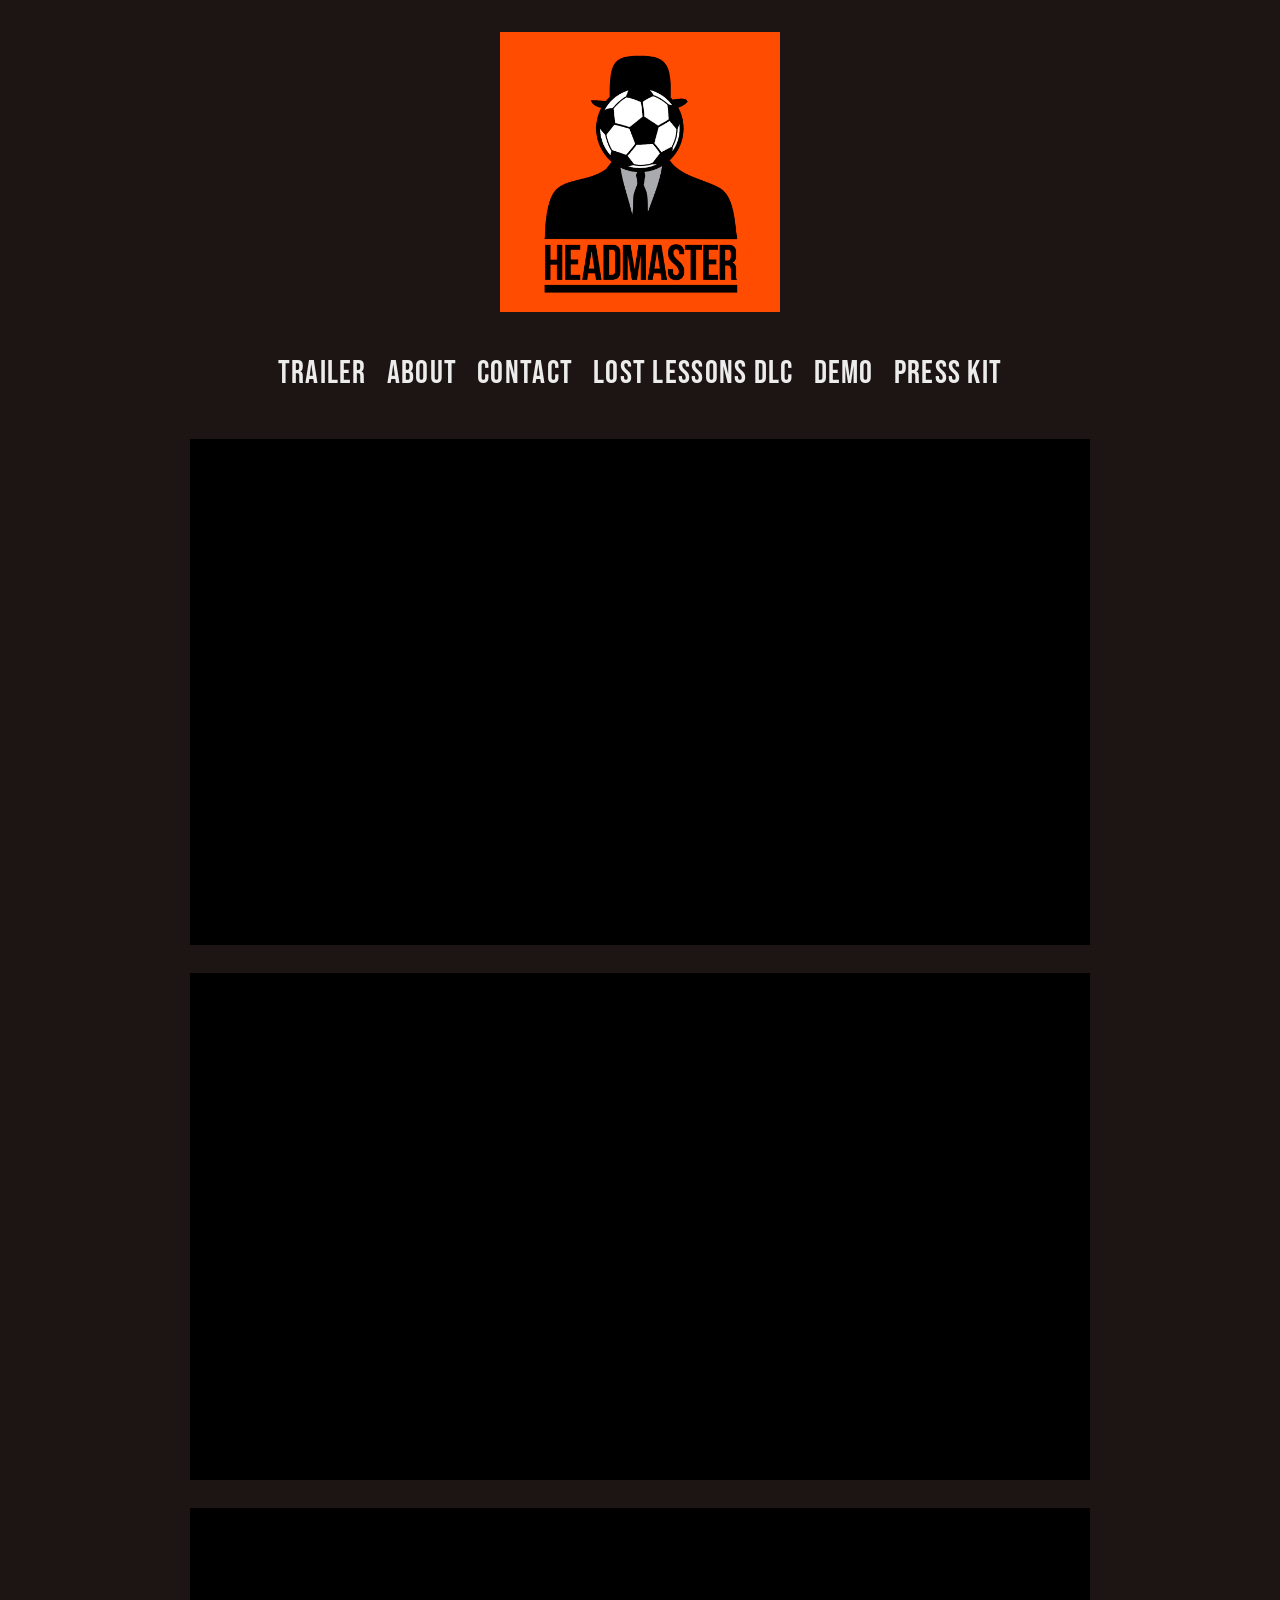
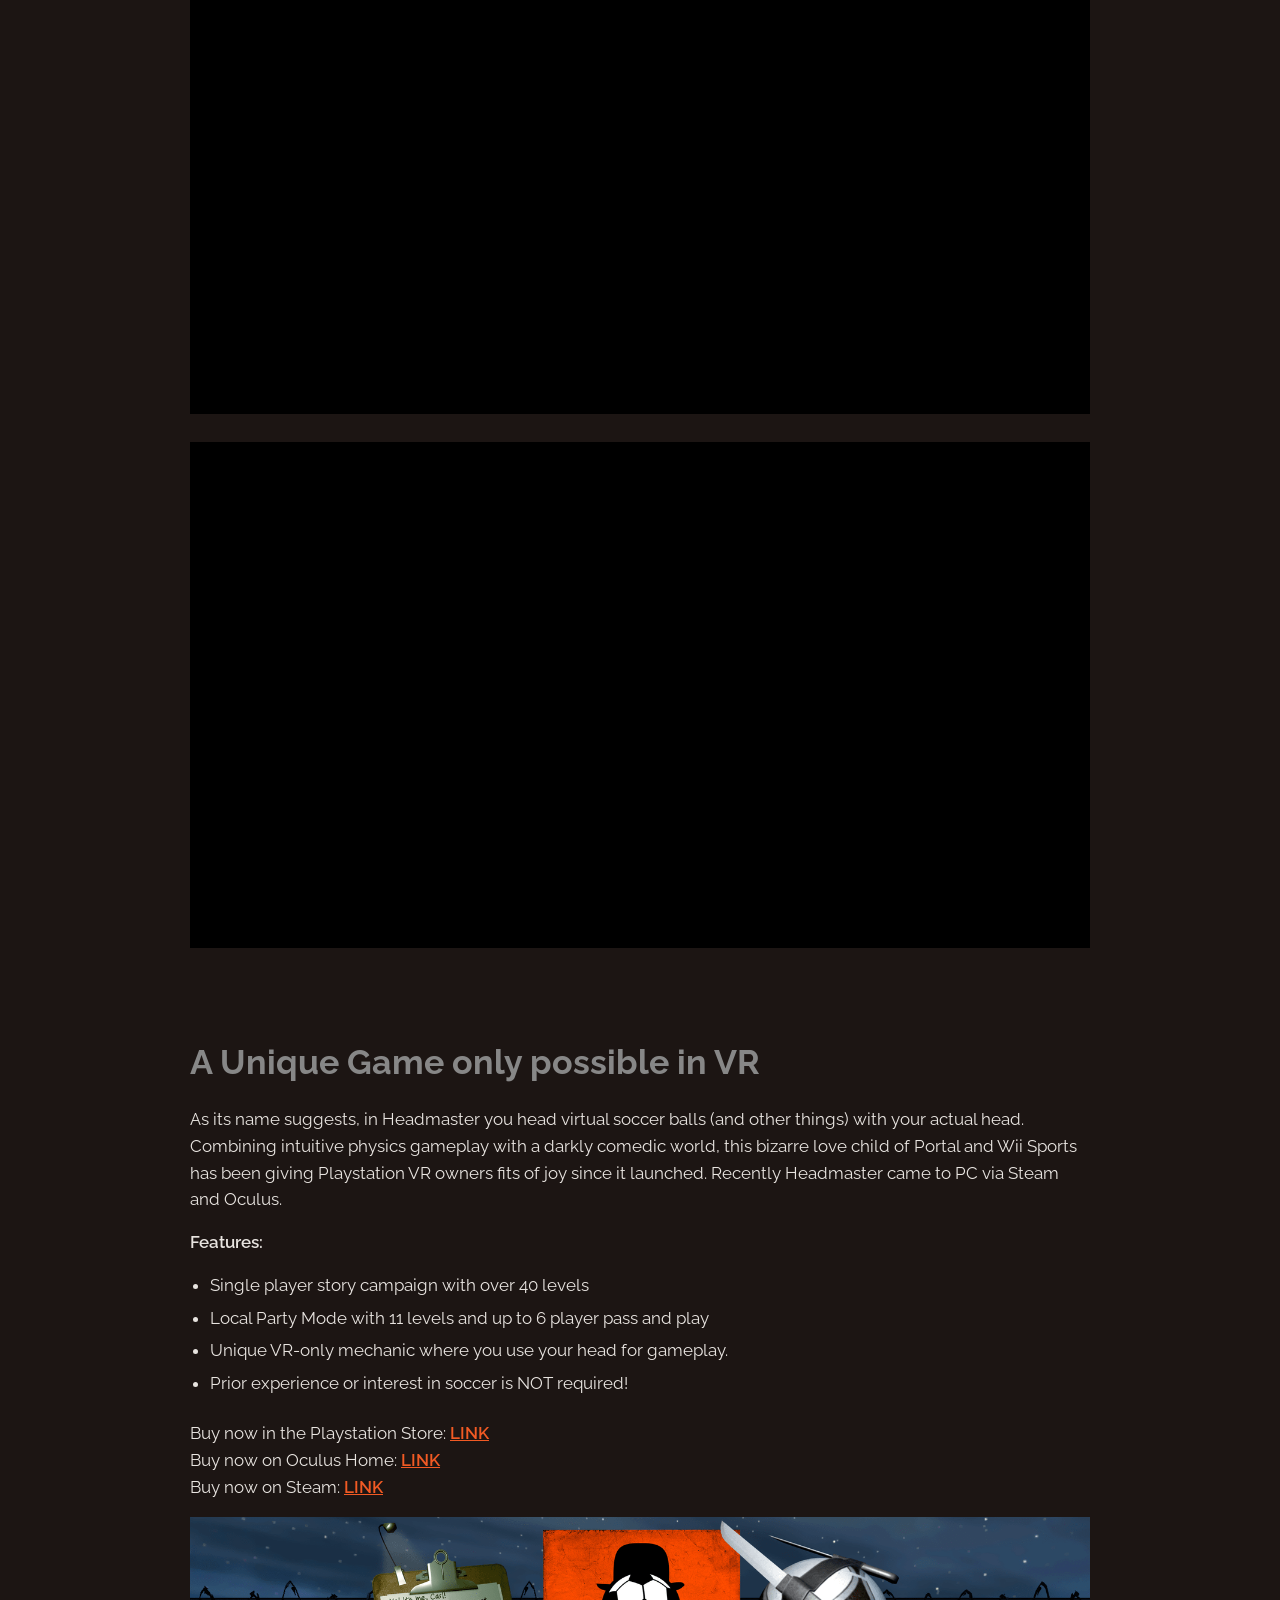
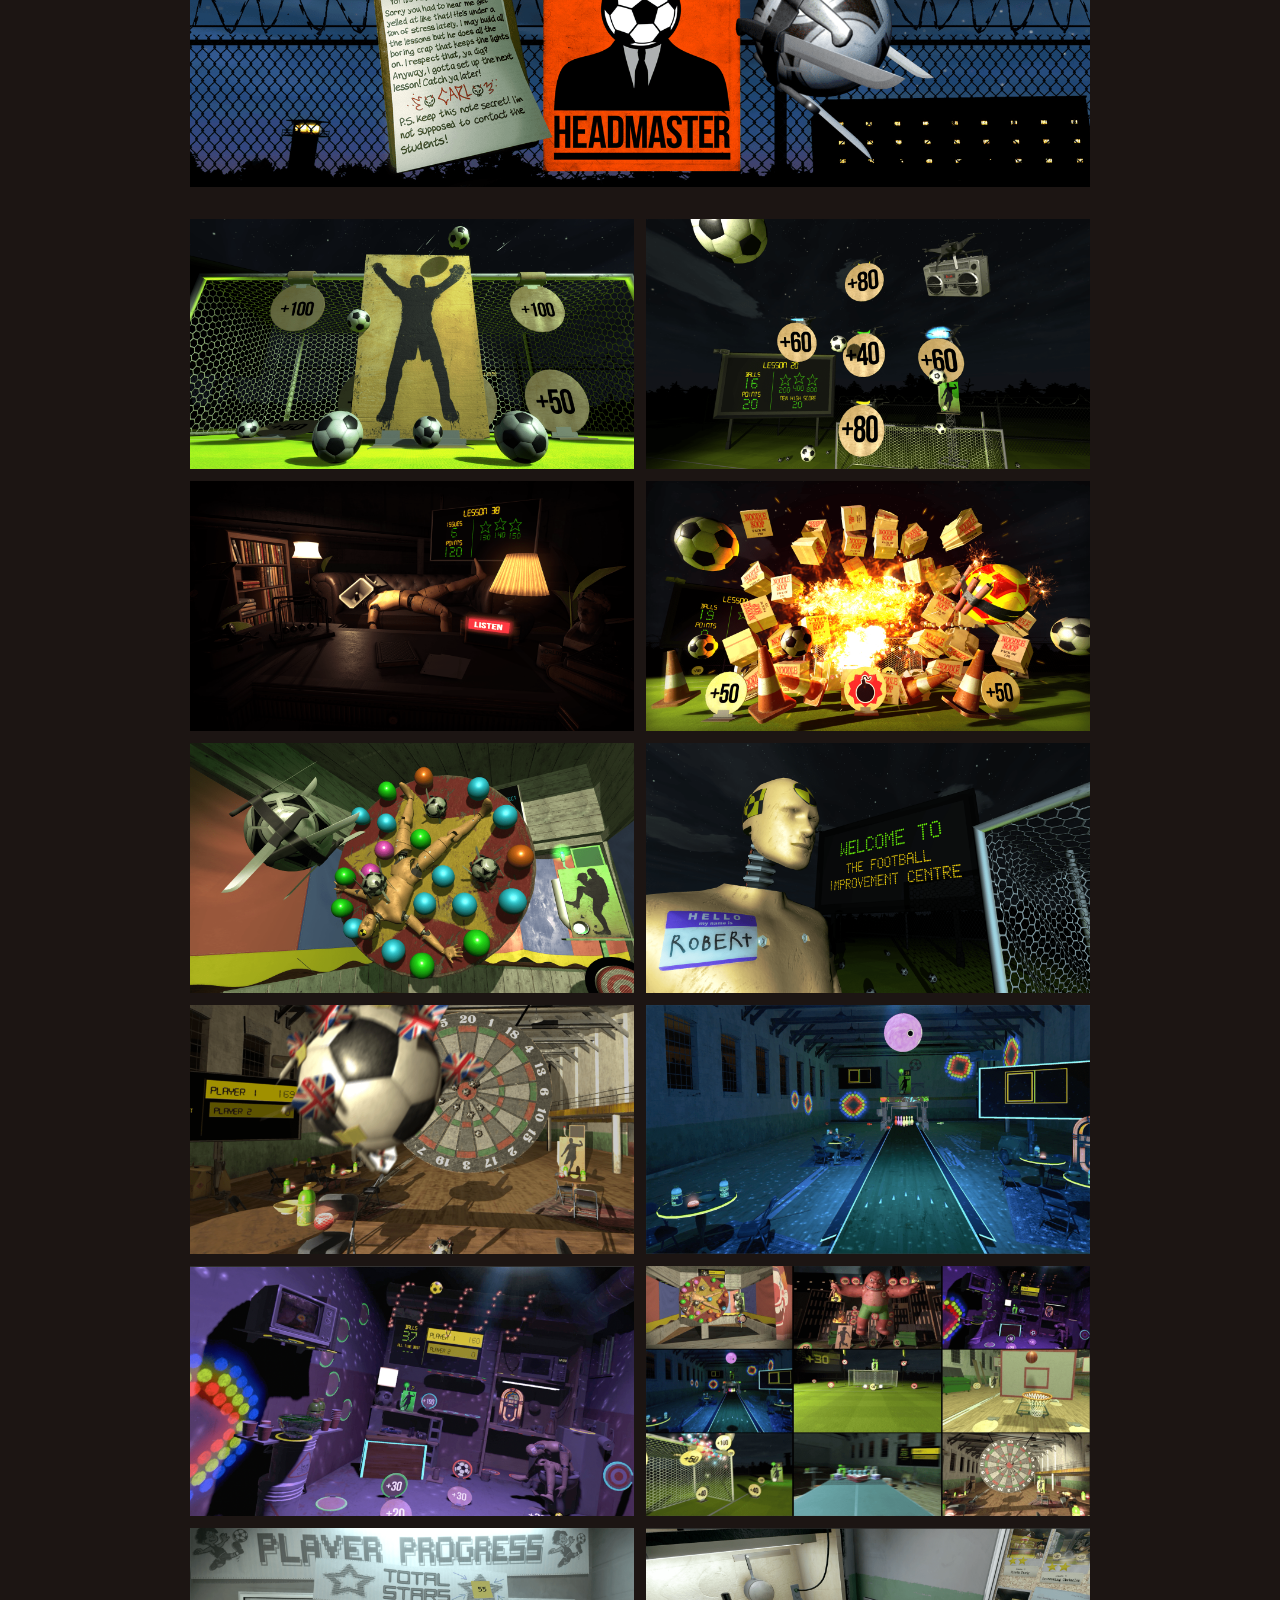
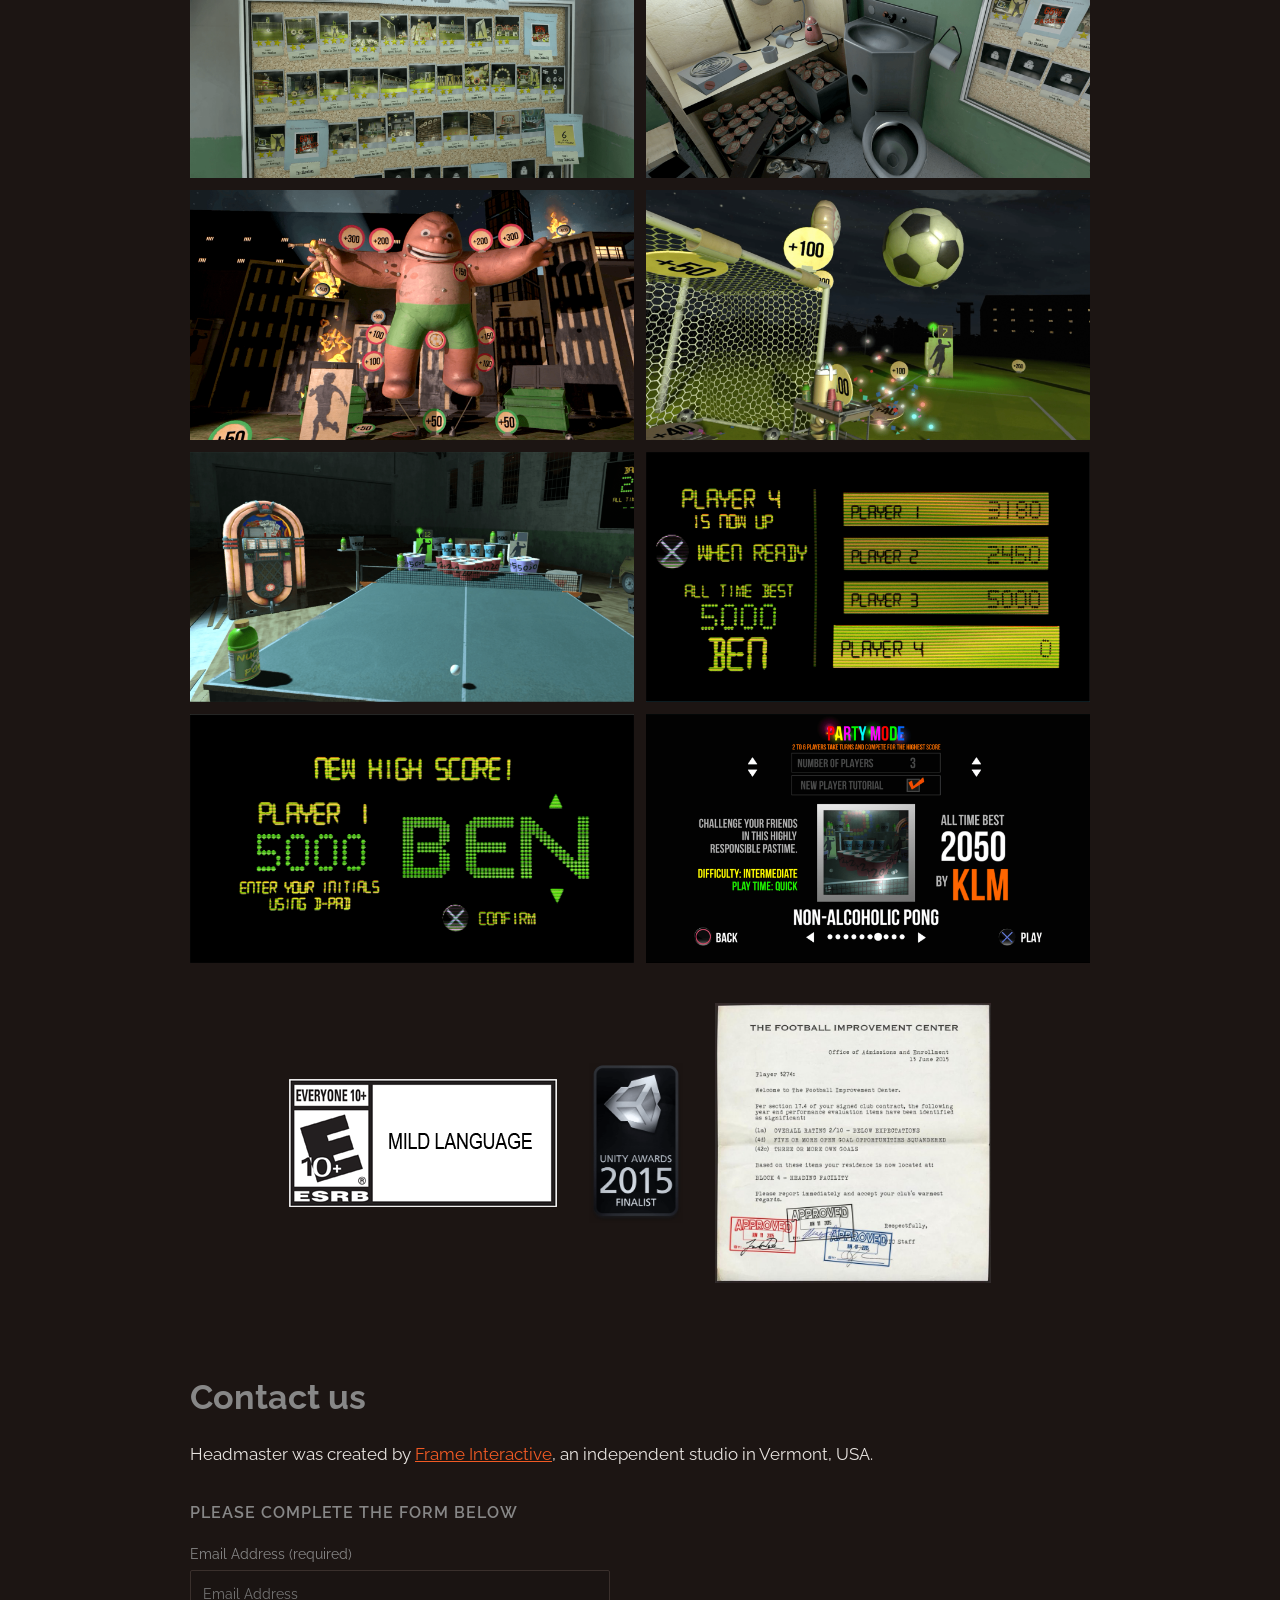
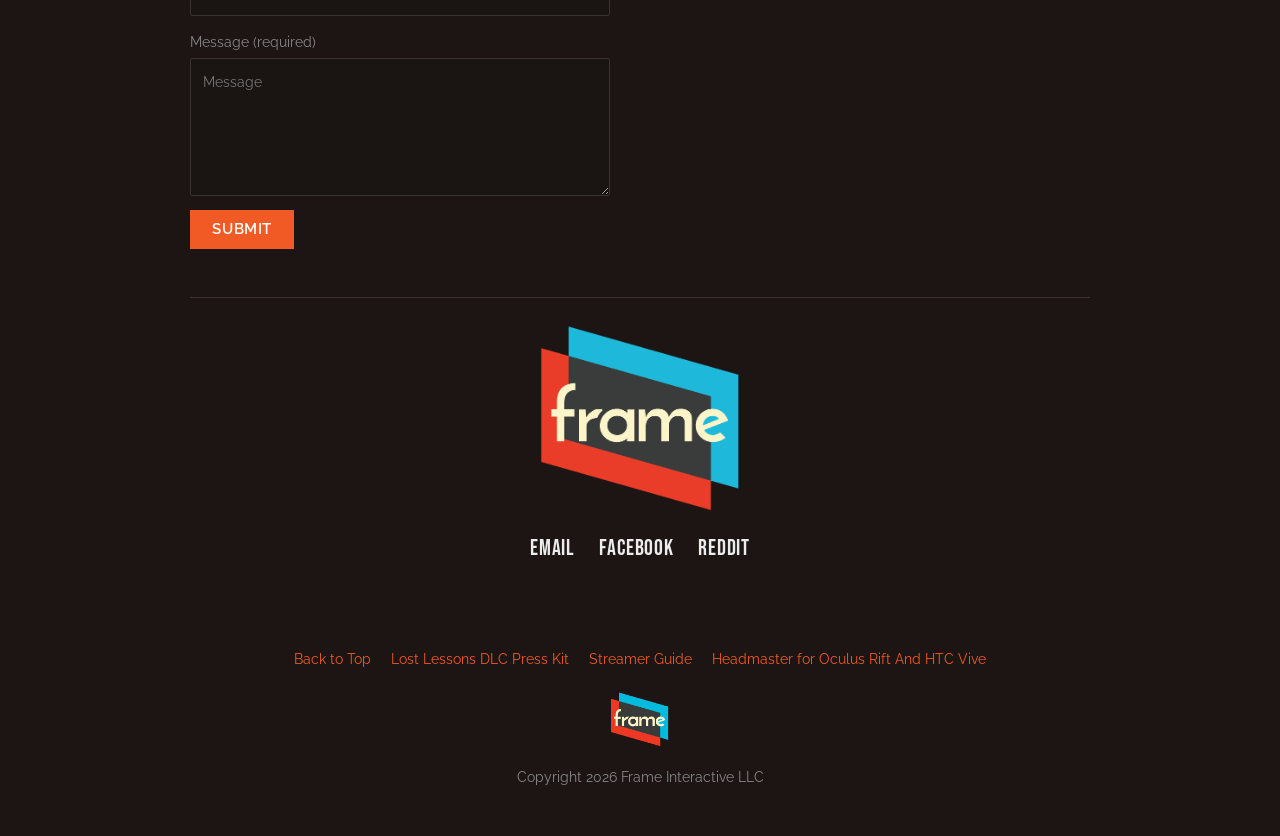
<file: index.html>
<!DOCTYPE html>
<html lang="en">
<head>
  <meta charset="UTF-8">
  <meta name="viewport" content="width=device-width, initial-scale=1">
  <title>Headmaster</title>
  <link rel="icon" href="assets/images/favicon.ico" sizes="any">
  <link rel="preconnect" href="https://fonts.googleapis.com">
  <link rel="preconnect" href="https://fonts.gstatic.com" crossorigin>
  <link href="https://fonts.googleapis.com/css2?family=Bebas+Neue&family=Raleway:ital,wght@0,400;0,600;0,700;1,400&display=swap" rel="stylesheet">
  <link rel="stylesheet" href="css/styles.css">
</head>
<body>
  <header id="header" class="site-header">
    <a class="logo" href="#header">
      <img src="assets/images/logo.png" alt="Headmaster" width="280" height="280">
    </a>
    <nav class="site-nav" aria-label="Primary">
      <ul>
        <li><a href="#home-pacific-section">Trailer</a></li>
        <li><a href="#about-section">About</a></li>
        <li><a href="#support-section">Contact</a></li>
        <li><a href="the-lost-lessons/">Lost Lessons DLC</a></li>
        <li><a href="demo/">Demo</a></li>
        <li><a href="press-kit/">Press Kit</a></li>
      </ul>
    </nav>
  </header>

  <main>
    <section id="home-pacific-section" class="section trailers" aria-label="Trailers">
      <div class="video">
        <iframe
          src="https://www.youtube.com/embed/FnnCzhwHPR8?modestbranding=0&amp;autohide=1&amp;showinfo=0&amp;controls=1"
          title="Headmaster DLC - Lost Lessons Trailer"
          allow="accelerometer; autoplay; clipboard-write; encrypted-media; gyroscope; picture-in-picture"
          allowfullscreen
          loading="lazy"></iframe>
      </div>
      <div class="video">
        <iframe
          src="https://www.youtube.com/embed/a7CSMKw1E7g?modestbranding=0&amp;autohide=1&amp;showinfo=0&amp;controls=1"
          title="Headmaster Trailer"
          allow="accelerometer; autoplay; clipboard-write; encrypted-media; gyroscope; picture-in-picture"
          allowfullscreen
          loading="lazy"></iframe>
      </div>
      <div class="video">
        <iframe
          src="https://www.youtube.com/embed/xyLiNQmKPao?modestbranding=0&amp;autohide=1&amp;showinfo=0&amp;controls=1"
          title="Headmaster Trailer"
          allow="accelerometer; autoplay; clipboard-write; encrypted-media; gyroscope; picture-in-picture"
          allowfullscreen
          loading="lazy"></iframe>
      </div>
      <div class="video">
        <iframe
          src="https://www.youtube.com/embed/El8PC7hDSv8?modestbranding=0&amp;autohide=1&amp;showinfo=0&amp;controls=1"
          title="Headmaster Trailer"
          allow="accelerometer; autoplay; clipboard-write; encrypted-media; gyroscope; picture-in-picture"
          allowfullscreen
          loading="lazy"></iframe>
      </div>
    </section>

    <section id="about-section" class="section about">
      <h1>A Unique Game only possible in VR</h1>
      <p>
        As its name suggests, in Headmaster you head virtual soccer balls (and other things) with your actual head.
        Combining intuitive physics gameplay with a darkly comedic world, this bizarre love child of Portal and Wii Sports
        has been giving Playstation VR owners fits of joy since it launched. Recently Headmaster came to PC via Steam and Oculus.
      </p>
      <p class="features-label">Features:</p>
      <ul class="features">
        <li>Single player story campaign with over 40 levels</li>
        <li>Local Party Mode with 11 levels and up to 6 player pass and play</li>
        <li>Unique VR-only mechanic where you use your head for gameplay.</li>
        <li>Prior experience or interest in soccer is NOT required!</li>
      </ul>
      <p class="buy-links">
        Buy now in the Playstation Store:
        <a href="https://store.playstation.com/en-us/product/UP0940-CUSA05810_00-HEADMASTER100000">LINK</a><br>
        Buy now on Oculus Home:
        <a href="https://www.oculus.com/experiences/rift/1642594629113846/">LINK</a><br>
        Buy now on Steam:
        <a href="https://store.steampowered.com/app/621010/Headmaster/">LINK</a>
      </p>

      <figure class="hero-banner">
        <img src="assets/images/hm_oculus_hero.png" alt="Headmaster — Carl's note, poster, and knife ball" width="1500" height="450" loading="lazy">
      </figure>

      <div class="gallery" aria-label="Screenshots">
        <img src="assets/images/HM_Keeper_1080.png" alt="Headmaster gameplay — keeper challenge" width="750" height="422" loading="lazy">
        <img src="assets/images/HM_Drones_1080.png" alt="Headmaster gameplay — drones" width="750" height="422" loading="lazy">
        <img src="assets/images/HM_Therapy_1080.png" alt="Headmaster gameplay — therapy" width="750" height="422" loading="lazy">
        <img src="assets/images/HM_ExplodingBall_1080.png" alt="Headmaster gameplay — exploding ball" width="750" height="422" loading="lazy">
        <img src="assets/images/HM_Knifeballs_1080.png" alt="Headmaster gameplay — knife balls" width="750" height="422" loading="lazy">
        <img src="assets/images/HM_PHM_1080.png" alt="Headmaster gameplay" width="750" height="422" loading="lazy">
        <img src="assets/images/Headmaster-Darts.png" alt="Headmaster gameplay — darts" width="750" height="422" loading="lazy">
        <img src="assets/images/Headmaster-Bowling.png" alt="Headmaster gameplay — bowling" width="750" height="422" loading="lazy">
        <img src="assets/images/Headmaster-RobertsRoom.png" alt="Headmaster gameplay — Robert's room" width="750" height="422" loading="lazy">
        <img src="assets/images/Headmaster-Mosaic.png" alt="Headmaster gameplay — mosaic" width="750" height="422" loading="lazy">
        <img src="assets/images/Headmaster-Board.png" alt="Headmaster gameplay — board" width="750" height="422" loading="lazy">
        <img src="assets/images/Headmaster-RoomToilet.png" alt="Headmaster gameplay — room toilet" width="750" height="422" loading="lazy">
        <img src="assets/images/Headmaster-BigMonkey.png" alt="Headmaster gameplay — big monkey" width="750" height="422" loading="lazy">
        <img src="assets/images/Headmaster-PartySpeedRound.png" alt="Headmaster party mode — speed round" width="750" height="422" loading="lazy">
        <img src="assets/images/Headmaster-NonAlcoholicPong.png" alt="Headmaster party mode — non-alcoholic pong" width="750" height="422" loading="lazy">
        <img src="assets/images/Headmaster-PartyModeScoreboard.png" alt="Headmaster party mode — scoreboard" width="750" height="422" loading="lazy">
        <img src="assets/images/Headmaster-Initials.png" alt="Headmaster party mode — initials" width="750" height="422" loading="lazy">
        <img src="assets/images/Headmaster-PartyMode-Menu.png" alt="Headmaster party mode — menu" width="750" height="422" loading="lazy">
      </div>

      <div class="badges" aria-label="Awards and rating">
        <img src="assets/images/badge-esrb.png" alt="ESRB Everyone 10+ Mild Language" width="268" height="128" loading="lazy">
        <img src="assets/images/badge-unity.png" alt="Unity Awards 2015 Finalist" width="200" height="338" loading="lazy">
        <img class="fic-doc" src="assets/images/fic-document.jpeg" alt="Football Improvement Center admission document" width="400" height="405" loading="lazy">
      </div>
    </section>

    <section id="support-section" class="section contact">
      <h1>Contact us</h1>
      <p>
        Headmaster was created by
        <a href="http://frameinteractive.com/">Frame Interactive</a>,
        an independent studio in Vermont, USA.
      </p>

      <div class="contact-form-block">
        <h3>Please complete the form below</h3>
        <form class="contact-form" action="https://formspree.io/f/xdopejkj" method="POST">
          <input type="hidden" name="_subject" value="Headmaster website contact">
          <label>
            Email Address (required)
            <input type="email" name="_replyto" required placeholder="Email Address" autocomplete="email">
          </label>
          <label>
            Message (required)
            <textarea name="message" required rows="5" placeholder="Message"></textarea>
          </label>
          <button type="submit">Submit</button>
        </form>
      </div>

      <div class="contact-footer-bits">
        <a class="frame-logo-link" href="http://frameinteractive.com/">
          <img src="assets/images/FrameLogo-643.png" alt="Frame Interactive" width="200" height="190" loading="lazy">
        </a>
        <ul class="social">
          <li><a href="mailto:info@frameinteractive.com">Email</a></li>
          <li><a href="http://www.facebook.com/headmastergame">Facebook</a></li>
          <li><a href="http://reddit.com/r/headmastergame">Reddit</a></li>
        </ul>
      </div>
    </section>
  </main>

  <footer class="site-footer">
    <nav class="footer-links" aria-label="More">
      <a href="#header">Back to Top</a>
      <a href="lost-lessons-press/">Lost Lessons DLC Press Kit</a>
      <a href="streamer-guide/">Streamer Guide</a>
      <a href="headmaster-for-oculus-rift-and-htc-vive/">Headmaster for Oculus Rift And HTC Vive</a>
    </nav>
    <a class="footer-frame" href="https://www.frameinteractive.com/"><img src="assets/images/badge-extra.png" alt="Frame Interactive" width="122" height="113" loading="lazy"></a>
    <p>Copyright 2026 Frame Interactive LLC</p>
  </footer>
</body>
</html>
</file>
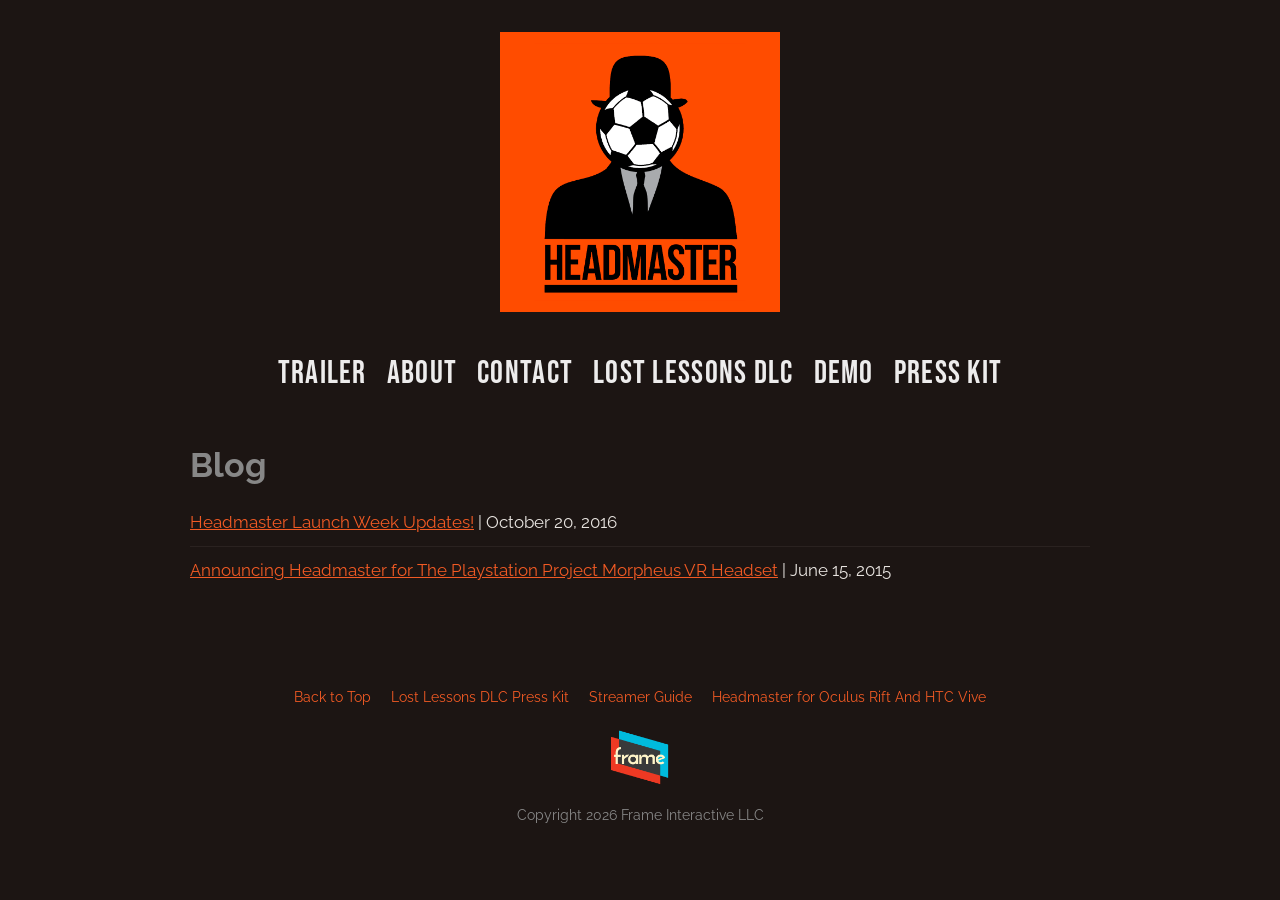
<file: blog/index.html>
<!DOCTYPE html>
<html lang="en">
<head>
  <meta charset="UTF-8">
  <meta name="viewport" content="width=device-width, initial-scale=1">
  <title>Blog — Headmaster</title>
  <link rel="icon" href="../assets/images/favicon.ico" sizes="any">
  <link rel="preconnect" href="https://fonts.googleapis.com">
  <link rel="preconnect" href="https://fonts.gstatic.com" crossorigin>
  <link href="https://fonts.googleapis.com/css2?family=Bebas+Neue&family=Raleway:ital,wght@0,400;0,600;0,700;1,400&display=swap" rel="stylesheet">
  <link rel="stylesheet" href="../css/styles.css">
</head>
<body>
  <header id="header" class="site-header">
    <a class="logo" href="../index.html">
      <img src="../assets/images/logo.png" alt="Headmaster" width="280" height="280">
    </a>
    <nav class="site-nav" aria-label="Primary">
      <ul>
        <li><a href="../index.html#home-pacific-section">Trailer</a></li>
        <li><a href="../index.html#about-section">About</a></li>
        <li><a href="../index.html#support-section">Contact</a></li>
        <li><a href="../the-lost-lessons/">Lost Lessons DLC</a></li>
        <li><a href="../demo/">Demo</a></li>
        <li><a href="../press-kit/">Press Kit</a></li>
      </ul>
    </nav>
  </header>

  <main>
    <section class="section page-content">
      <h1>Blog</h1>
      <ul class="article-list">
        <li><a href="../blog/2016/10/20/headmaster-launch-week-updates/">Headmaster Launch Week Updates!</a> | October 20, 2016</li>
        <li><a href="../blog/2015/6/15/test-post-for-blog/">Announcing Headmaster for The Playstation Project Morpheus VR Headset</a> | June 15, 2015</li>
      </ul>
    </section>
  </main>

  <footer class="site-footer">
    <nav class="footer-links" aria-label="More">
      <a href="#header">Back to Top</a>
      <a href="../lost-lessons-press/">Lost Lessons DLC Press Kit</a>
      <a href="../streamer-guide/">Streamer Guide</a>
      <a href="../headmaster-for-oculus-rift-and-htc-vive/">Headmaster for Oculus Rift And HTC Vive</a>
    </nav>
    <a class="footer-frame" href="https://www.frameinteractive.com/"><img src="../assets/images/badge-extra.png" alt="Frame Interactive" width="122" height="113" loading="lazy"></a>
    <p>Copyright 2026 Frame Interactive LLC</p>
  </footer>
</body>
</html>
</file>
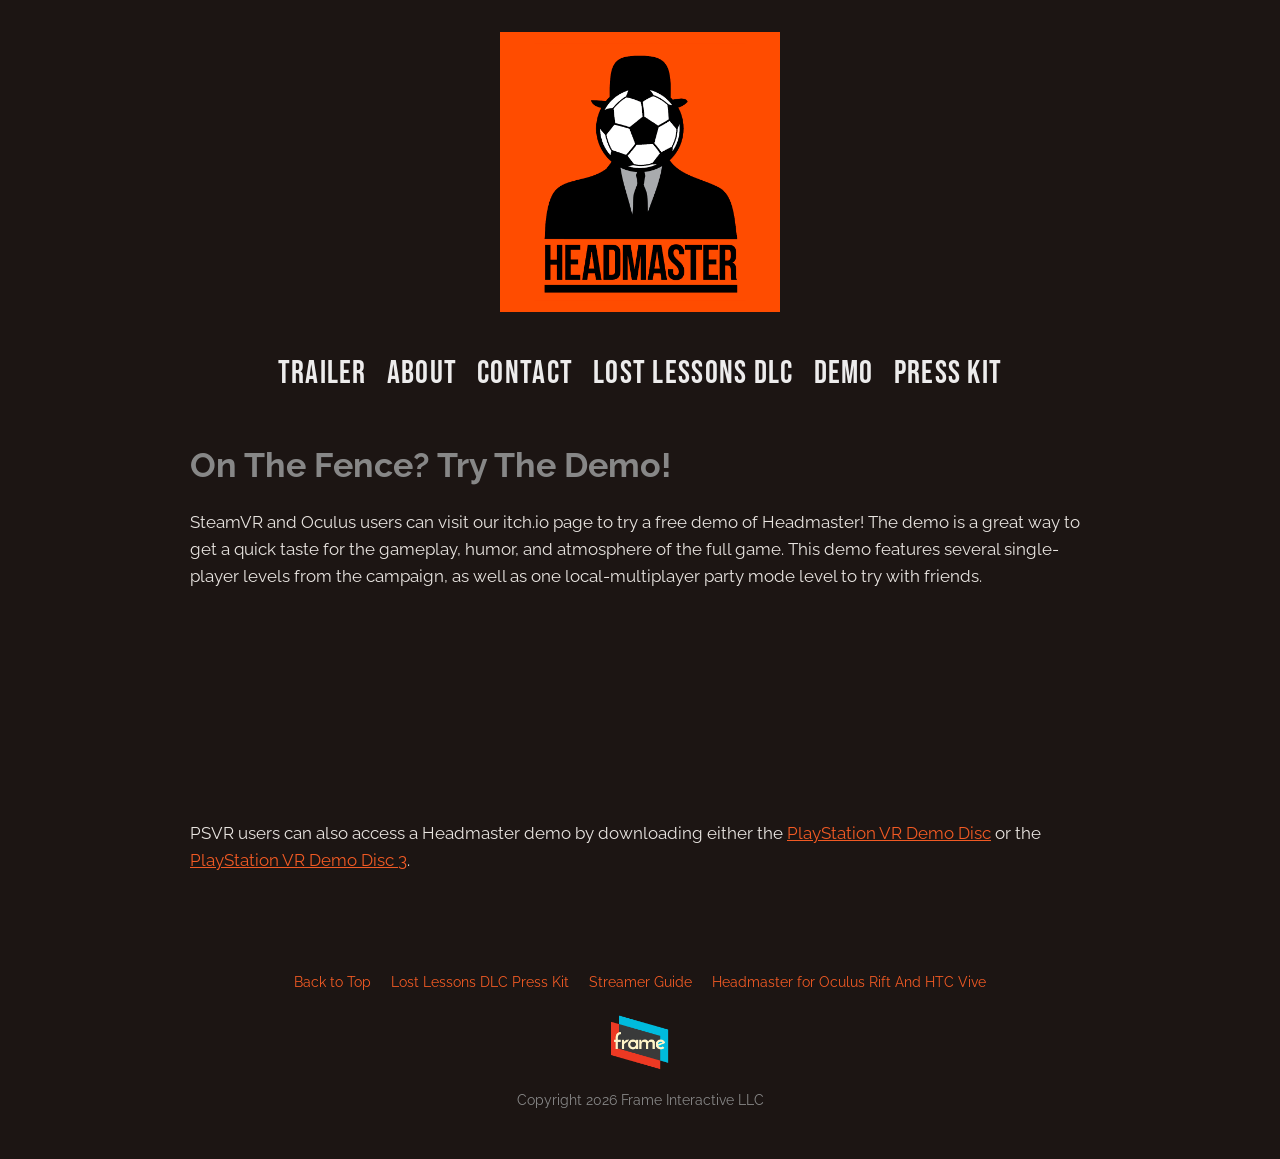
<file: demo/index.html>
<!DOCTYPE html>
<html lang="en">
<head>
  <meta charset="UTF-8">
  <meta name="viewport" content="width=device-width, initial-scale=1">
  <title>Demo — Headmaster</title>
  <link rel="icon" href="../assets/images/favicon.ico" sizes="any">
  <link rel="preconnect" href="https://fonts.googleapis.com">
  <link rel="preconnect" href="https://fonts.gstatic.com" crossorigin>
  <link href="https://fonts.googleapis.com/css2?family=Bebas+Neue&family=Raleway:ital,wght@0,400;0,600;0,700;1,400&display=swap" rel="stylesheet">
  <link rel="stylesheet" href="../css/styles.css">
</head>
<body>
  <header id="header" class="site-header">
    <a class="logo" href="../index.html">
      <img src="../assets/images/logo.png" alt="Headmaster" width="280" height="280">
    </a>
    <nav class="site-nav" aria-label="Primary">
      <ul>
        <li><a href="../index.html#home-pacific-section">Trailer</a></li>
        <li><a href="../index.html#about-section">About</a></li>
        <li><a href="../index.html#support-section">Contact</a></li>
        <li><a href="../the-lost-lessons/">Lost Lessons DLC</a></li>
        <li><a href="../demo/">Demo</a></li>
        <li><a href="../press-kit/">Press Kit</a></li>
      </ul>
    </nav>
  </header>

  <main>
    <section class="section page-content">
      <h1>On The Fence? Try The Demo!</h1>
      <p>
        SteamVR and Oculus users can visit our itch.io page to try a free demo of Headmaster!
        The demo is a great way to get a quick taste for the gameplay, humor, and atmosphere of the full game.
        This demo features several single-player levels from the campaign, as well as one local-multiplayer party mode level to try with friends.
      </p>
      <div class="itch-embed">
        <iframe src="https://itch.io/embed/497330" width="552" height="167" title="Headmaster demo on itch.io"></iframe>
      </div>
      <p>
        PSVR users can also access a Headmaster demo by downloading either the
        <a href="https://store.playstation.com/?resolve=UP9000-CUSA04579_00-PSVRDEMODISC0001">PlayStation VR Demo Disc</a>
        or the
        <a href="https://store.playstation.com/?resolve=EP9000-CUSA13845_00-PSVRDEMODISK0003">PlayStation VR Demo Disc 3</a>.
      </p>
    </section>
  </main>

  <footer class="site-footer">
    <nav class="footer-links" aria-label="More">
      <a href="#header">Back to Top</a>
      <a href="../lost-lessons-press/">Lost Lessons DLC Press Kit</a>
      <a href="../streamer-guide/">Streamer Guide</a>
      <a href="../headmaster-for-oculus-rift-and-htc-vive/">Headmaster for Oculus Rift And HTC Vive</a>
    </nav>
    <a class="footer-frame" href="https://www.frameinteractive.com/"><img src="../assets/images/badge-extra.png" alt="Frame Interactive" width="122" height="113" loading="lazy"></a>
    <p>Copyright 2026 Frame Interactive LLC</p>
  </footer>
</body>
</html>
</file>
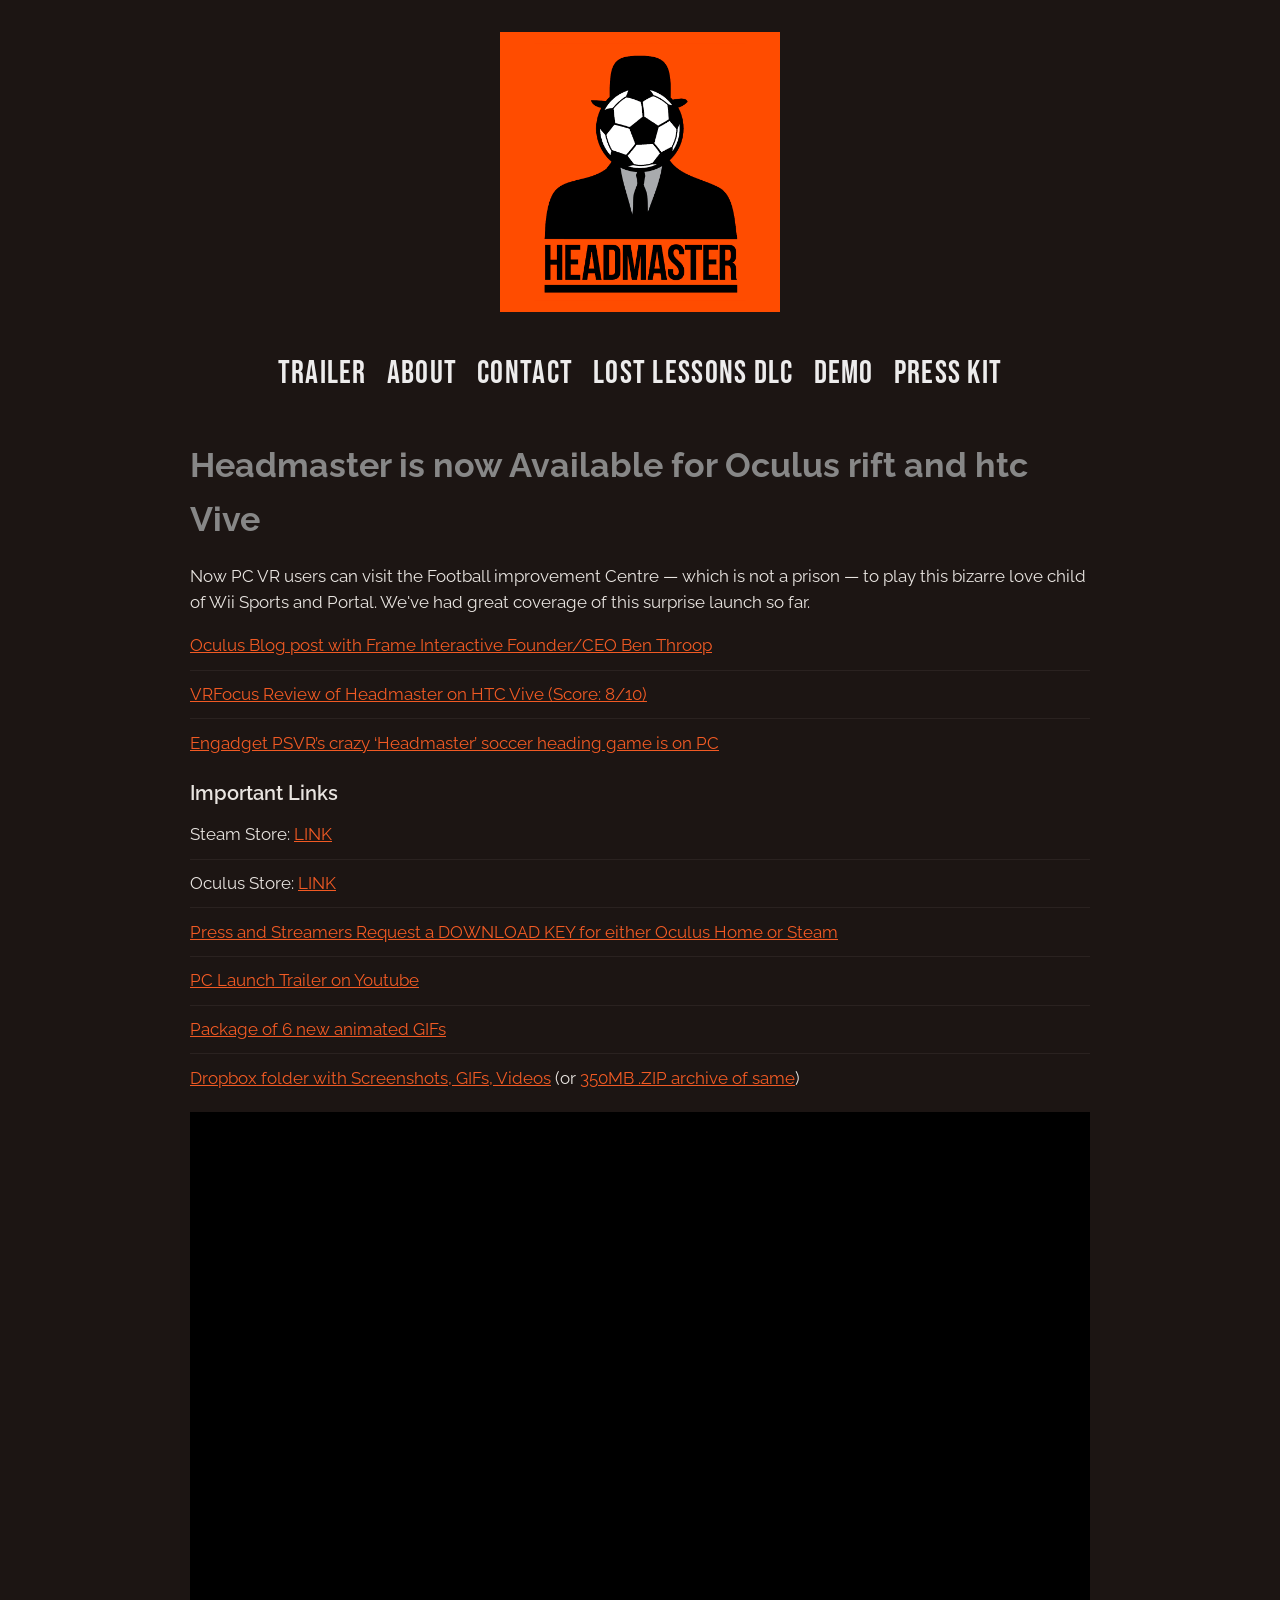
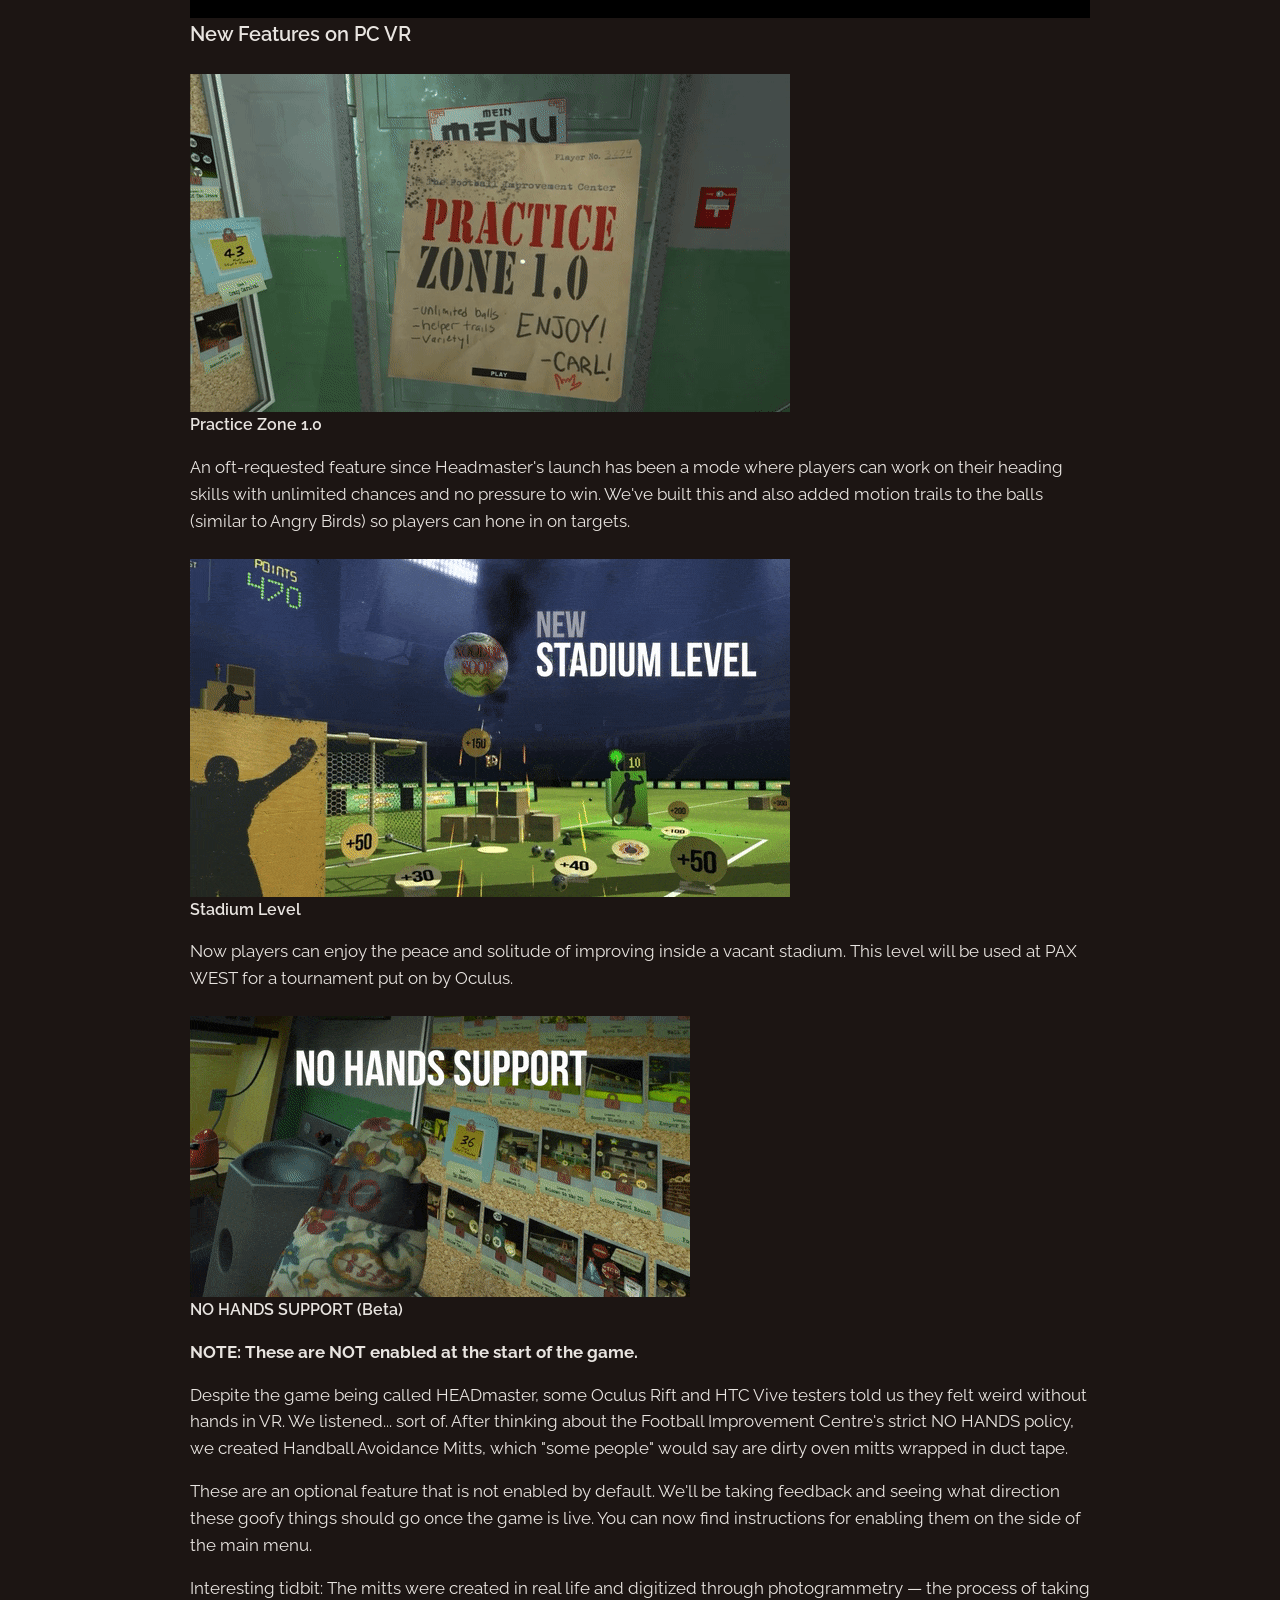
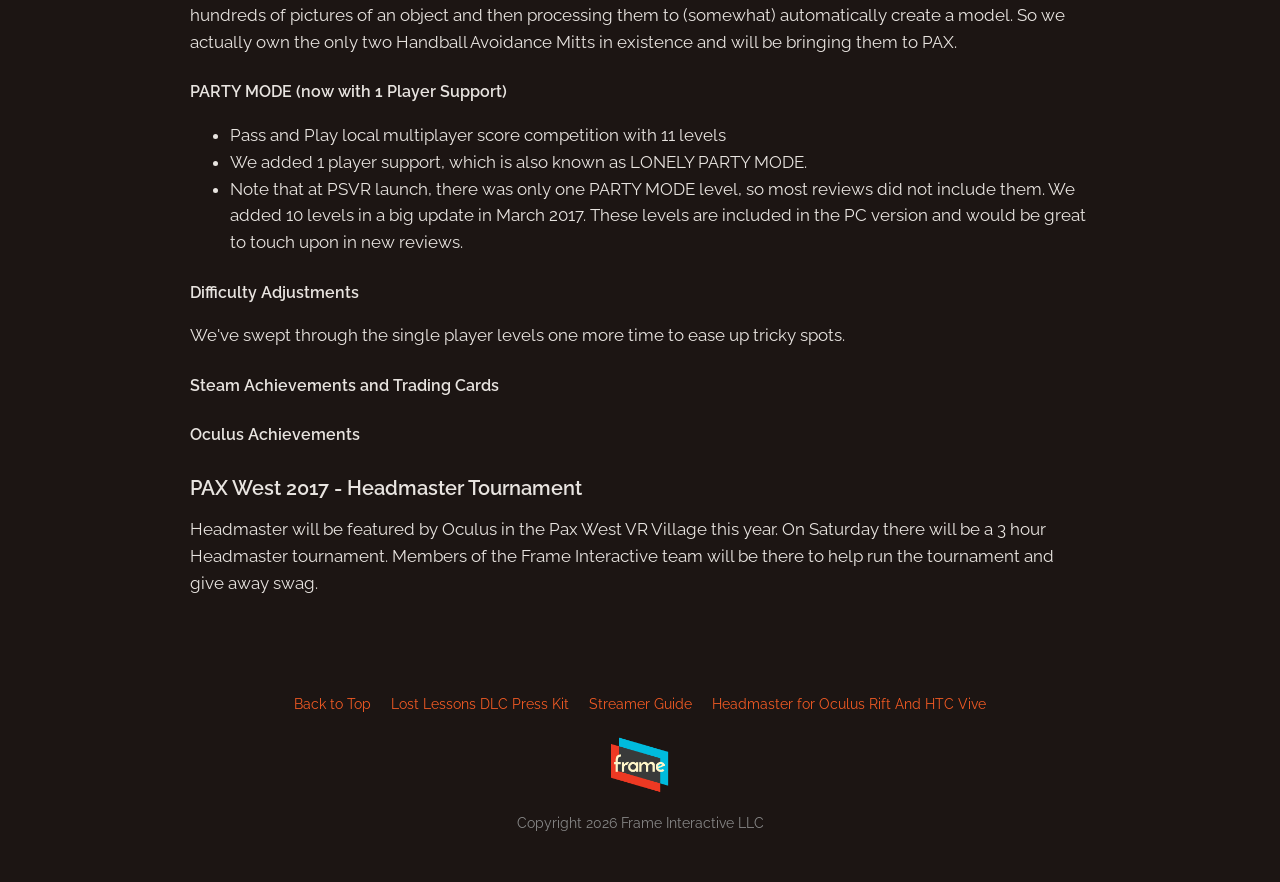
<file: headmaster-for-oculus-rift-and-htc-vive/index.html>
<!DOCTYPE html>
<html lang="en">
<head>
  <meta charset="UTF-8">
  <meta name="viewport" content="width=device-width, initial-scale=1">
  <title>Headmaster for Oculus Rift And HTC Vive — Headmaster</title>
  <link rel="icon" href="../assets/images/favicon.ico" sizes="any">
  <link rel="preconnect" href="https://fonts.googleapis.com">
  <link rel="preconnect" href="https://fonts.gstatic.com" crossorigin>
  <link href="https://fonts.googleapis.com/css2?family=Bebas+Neue&family=Raleway:ital,wght@0,400;0,600;0,700;1,400&display=swap" rel="stylesheet">
  <link rel="stylesheet" href="../css/styles.css">
</head>
<body>
  <header id="header" class="site-header">
    <a class="logo" href="../index.html">
      <img src="../assets/images/logo.png" alt="Headmaster" width="280" height="280">
    </a>
    <nav class="site-nav" aria-label="Primary">
      <ul>
        <li><a href="../index.html#home-pacific-section">Trailer</a></li>
        <li><a href="../index.html#about-section">About</a></li>
        <li><a href="../index.html#support-section">Contact</a></li>
        <li><a href="../the-lost-lessons/">Lost Lessons DLC</a></li>
        <li><a href="../demo/">Demo</a></li>
        <li><a href="../press-kit/">Press Kit</a></li>
      </ul>
    </nav>
  </header>

  <main>
    <section class="section page-content">
      <h1>Headmaster is now Available for Oculus rift and htc Vive</h1>
      <p>
        Now PC VR users can visit the Football improvement Centre — which is not a prison — to play this bizarre love child of Wii Sports and Portal.
        We've had great coverage of this surprise launch so far.
      </p>
      <ul class="link-list">
        <li><a href="https://www.oculus.com/blog/hands-off-headmaster-twists-soccer-into-a-dark-comedy-on-rift/">Oculus Blog post with Frame Interactive Founder/CEO Ben Throop</a></li>
        <li><a href="https://www.vrfocus.com/2017/08/review-headmaster/">VRFocus Review of Headmaster on HTC Vive (Score: 8/10)</a></li>
        <li><a href="https://www.engadget.com/2017/08/30/psvr-s-crazy-headmaster-soccer-heading-game-is-on-pc/">Engadget PSVR’s crazy ‘Headmaster’ soccer heading game is on PC</a></li>
      </ul>

      <h2>Important Links</h2>
      <ul class="link-list">
        <li>Steam Store: <a href="https://store.steampowered.com/app/621010/Headmaster/">LINK</a></li>
        <li>Oculus Store: <a href="https://www.oculus.com/experiences/rift/1642594629113846/">LINK</a></li>
        <li><a href="https://frameinteractive.promoterapp.com/pub/press">Press and Streamers Request a DOWNLOAD KEY for either Oculus Home or Steam</a></li>
        <li><a href="https://www.youtube.com/watch?v=xyLiNQmKPao">PC Launch Trailer on Youtube</a></li>
        <li><a href="https://www.dropbox.com/s/yuebzwyixkfdyo5/Headmaster-GIFs-August30.zip?dl=0">Package of 6 new animated GIFs</a></li>
        <li><a href="https://www.dropbox.com/sh/u5gj9g1v60w8z35/AABFkVGzUbN0oS-D-uMJWBNGa?dl=0">Dropbox folder with Screenshots, GIFs, Videos</a> (or <a href="https://www.dropbox.com/s/qqvpi78196ncgic/Headmaster-Assets-PCLaunch.zip?dl=0">350MB .ZIP archive of same</a>)</li>
      </ul>

      <div class="video">
        <iframe
          src="https://www.youtube.com/embed/xyLiNQmKPao?modestbranding=0&amp;autohide=1&amp;showinfo=0&amp;controls=1"
          title="Headmaster PC Launch Trailer"
          allow="accelerometer; autoplay; clipboard-write; encrypted-media; gyroscope; picture-in-picture"
          allowfullscreen
          loading="lazy"></iframe>
      </div>

      <h2>New Features on PC VR</h2>

      <div class="feature-block">
        <img src="../assets/images/pc-gif-d.gif" alt="Headmaster PC gameplay GIF — practice zone" loading="lazy">
        <h3>Practice Zone 1.0</h3>
        <p>
          An oft-requested feature since Headmaster's launch has been a mode where players can work on their heading skills with unlimited chances and no pressure to win.
          We've built this and also added motion trails to the balls (similar to Angry Birds) so players can hone in on targets.
        </p>
      </div>

      <div class="feature-block">
        <img src="../assets/images/pc-gif-b.gif" alt="Headmaster PC gameplay GIF — stadium" loading="lazy">
        <h3>Stadium Level</h3>
        <p>
          Now players can enjoy the peace and solitude of improving inside a vacant stadium.
          This level will be used at PAX WEST for a tournament put on by Oculus.
        </p>
      </div>

      <div class="feature-block">
        <img src="../assets/images/pc-gif-c.gif" alt="Headmaster PC gameplay GIF — handball avoidance mitts" loading="lazy">
        <h3>NO HANDS SUPPORT (Beta)</h3>
        <p><strong>NOTE: These are NOT enabled at the start of the game.</strong></p>
        <p>
          Despite the game being called HEADmaster, some Oculus Rift and HTC Vive testers told us they felt weird without hands in VR. We listened... sort of.
          After thinking about the Football Improvement Centre's strict NO HANDS policy, we created Handball Avoidance Mitts, which "some people" would say are dirty oven mitts wrapped in duct tape.
        </p>
        <p>
          These are an optional feature that is not enabled by default. We'll be taking feedback and seeing what direction these goofy things should go once the game is live.
          You can now find instructions for enabling them on the side of the main menu.
        </p>
        <p>
          Interesting tidbit: The mitts were created in real life and digitized through photogrammetry — the process of taking hundreds of pictures of an object and then processing them to (somewhat) automatically create a model.
          So we actually own the only two Handball Avoidance Mitts in existence and will be bringing them to PAX.
        </p>
      </div>

      <div class="feature-block">
        <h3>PARTY MODE (now with 1 Player Support)</h3>
        <ul>
          <li>Pass and Play local multiplayer score competition with 11 levels</li>
          <li>We added 1 player support, which is also known as LONELY PARTY MODE.</li>
          <li>Note that at PSVR launch, there was only one PARTY MODE level, so most reviews did not include them. We added 10 levels in a big update in March 2017. These levels are included in the PC version and would be great to touch upon in new reviews.</li>
        </ul>
      </div>

      <div class="feature-block">
        <h3>Difficulty Adjustments</h3>
        <p>We've swept through the single player levels one more time to ease up tricky spots.</p>
      </div>

      <div class="feature-block">
        <h3>Steam Achievements and Trading Cards</h3>
      </div>

      <div class="feature-block">
        <h3>Oculus Achievements</h3>
      </div>

      <h2>PAX West 2017 - Headmaster Tournament</h2>
      <p>
        Headmaster will be featured by Oculus in the Pax West VR Village this year.
        On Saturday there will be a 3 hour Headmaster tournament.
        Members of the Frame Interactive team will be there to help run the tournament and give away swag.
      </p>
    </section>
  </main>

  <footer class="site-footer">
    <nav class="footer-links" aria-label="More">
      <a href="#header">Back to Top</a>
      <a href="../lost-lessons-press/">Lost Lessons DLC Press Kit</a>
      <a href="../streamer-guide/">Streamer Guide</a>
      <a href="../headmaster-for-oculus-rift-and-htc-vive/">Headmaster for Oculus Rift And HTC Vive</a>
    </nav>
    <a class="footer-frame" href="https://www.frameinteractive.com/"><img src="../assets/images/badge-extra.png" alt="Frame Interactive" width="122" height="113" loading="lazy"></a>
    <p>Copyright 2026 Frame Interactive LLC</p>
  </footer>
</body>
</html>
</file>
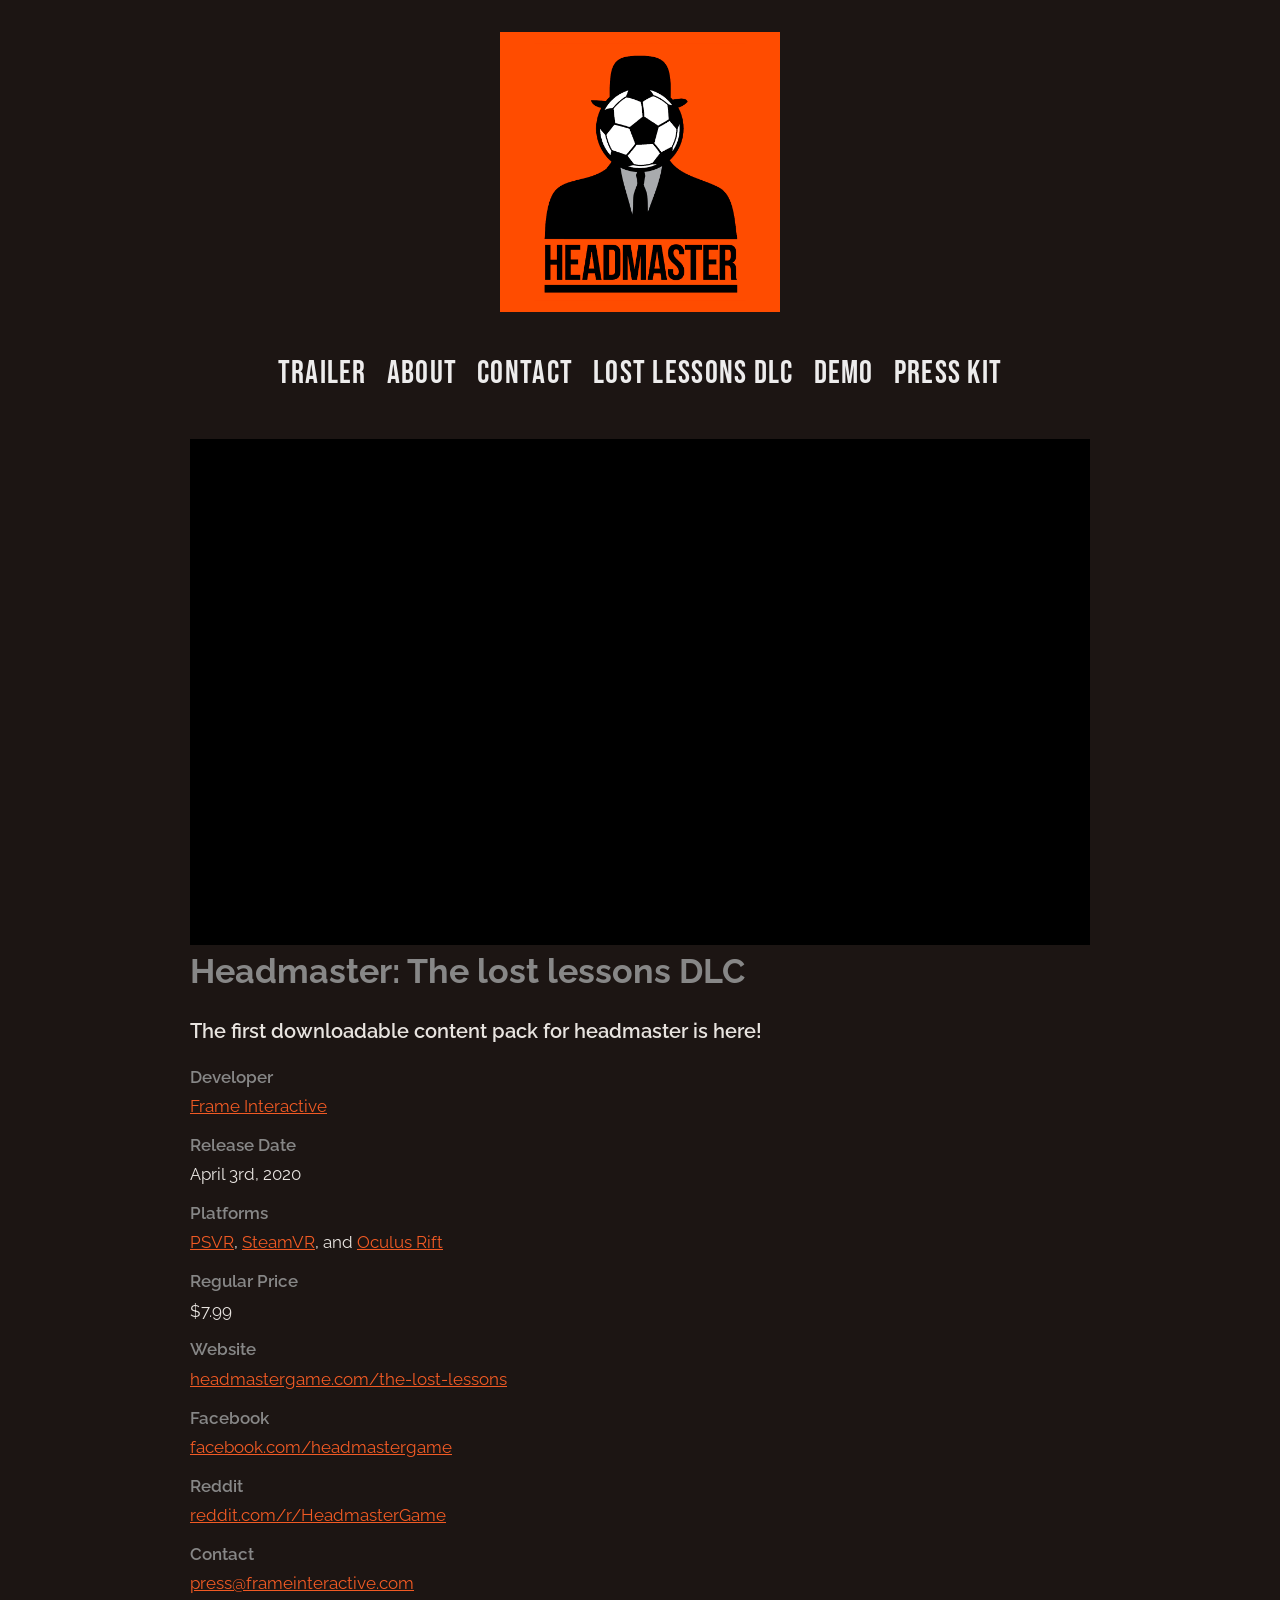
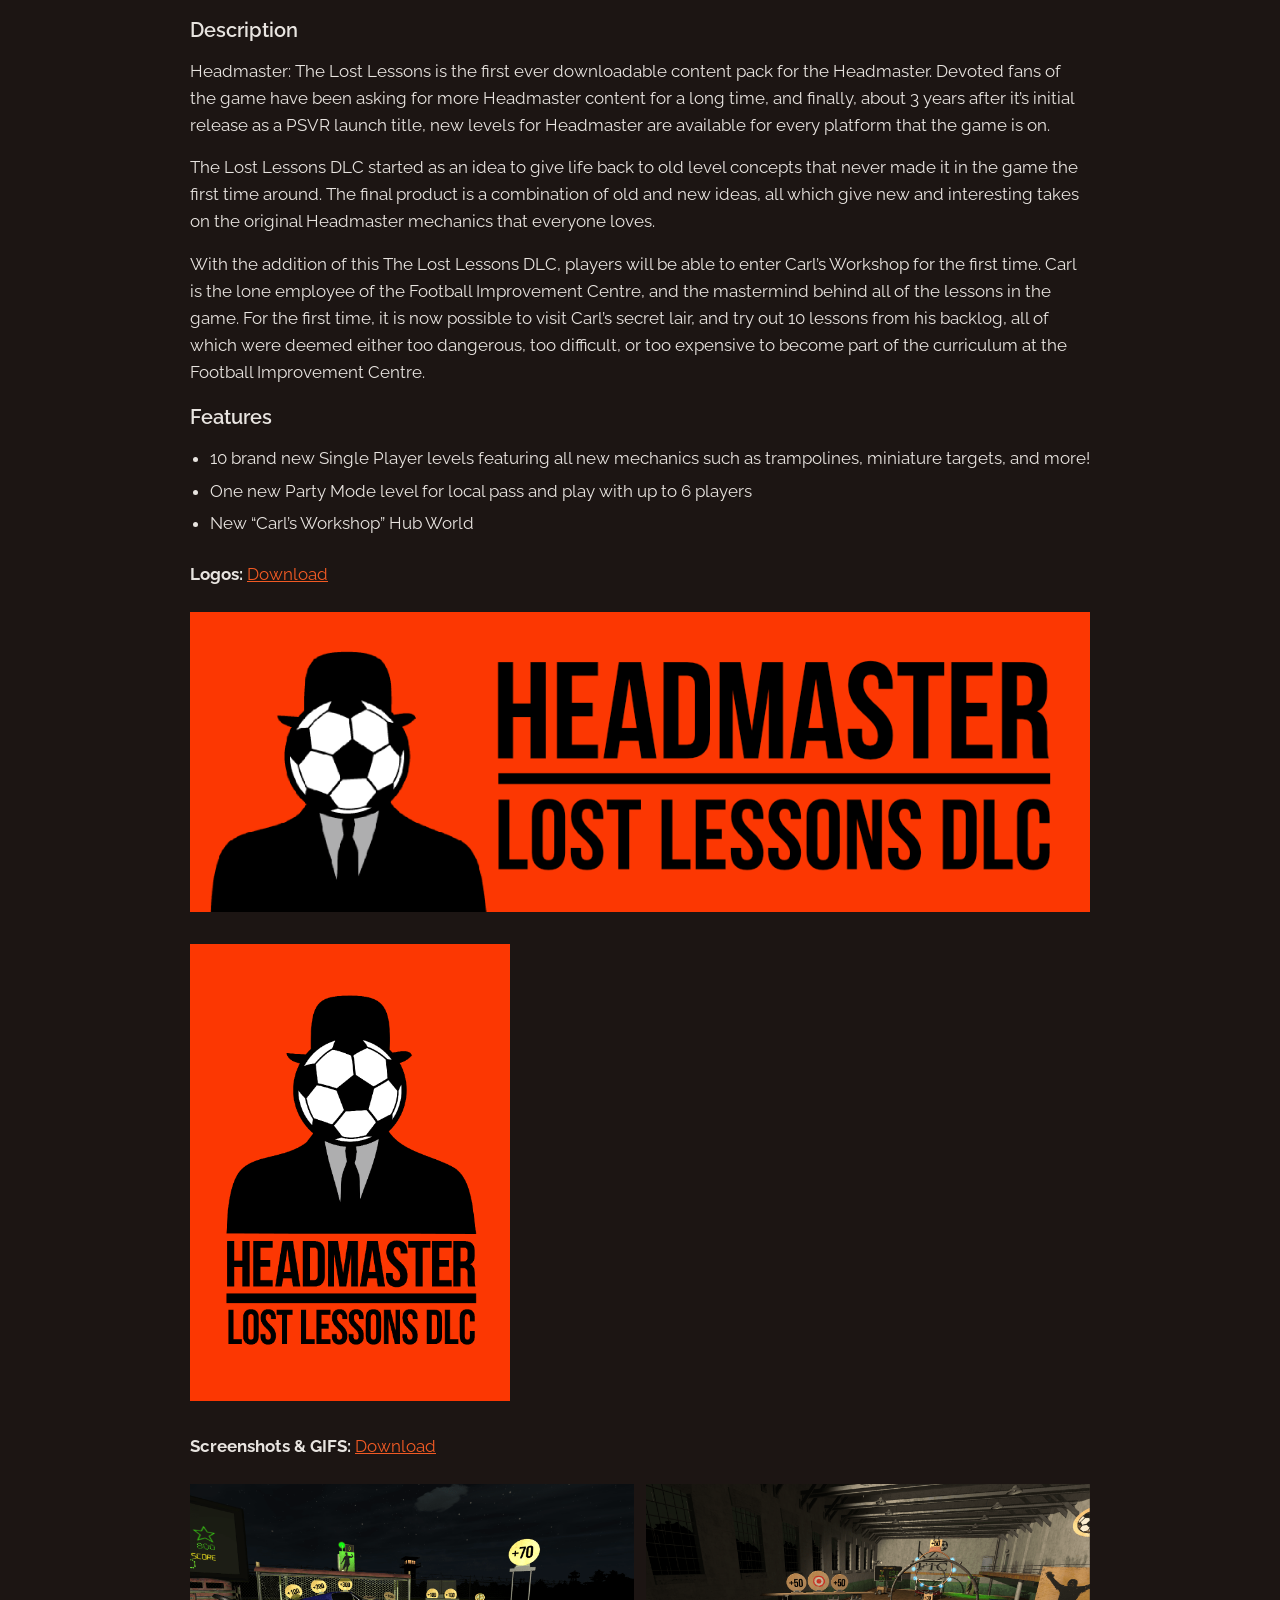
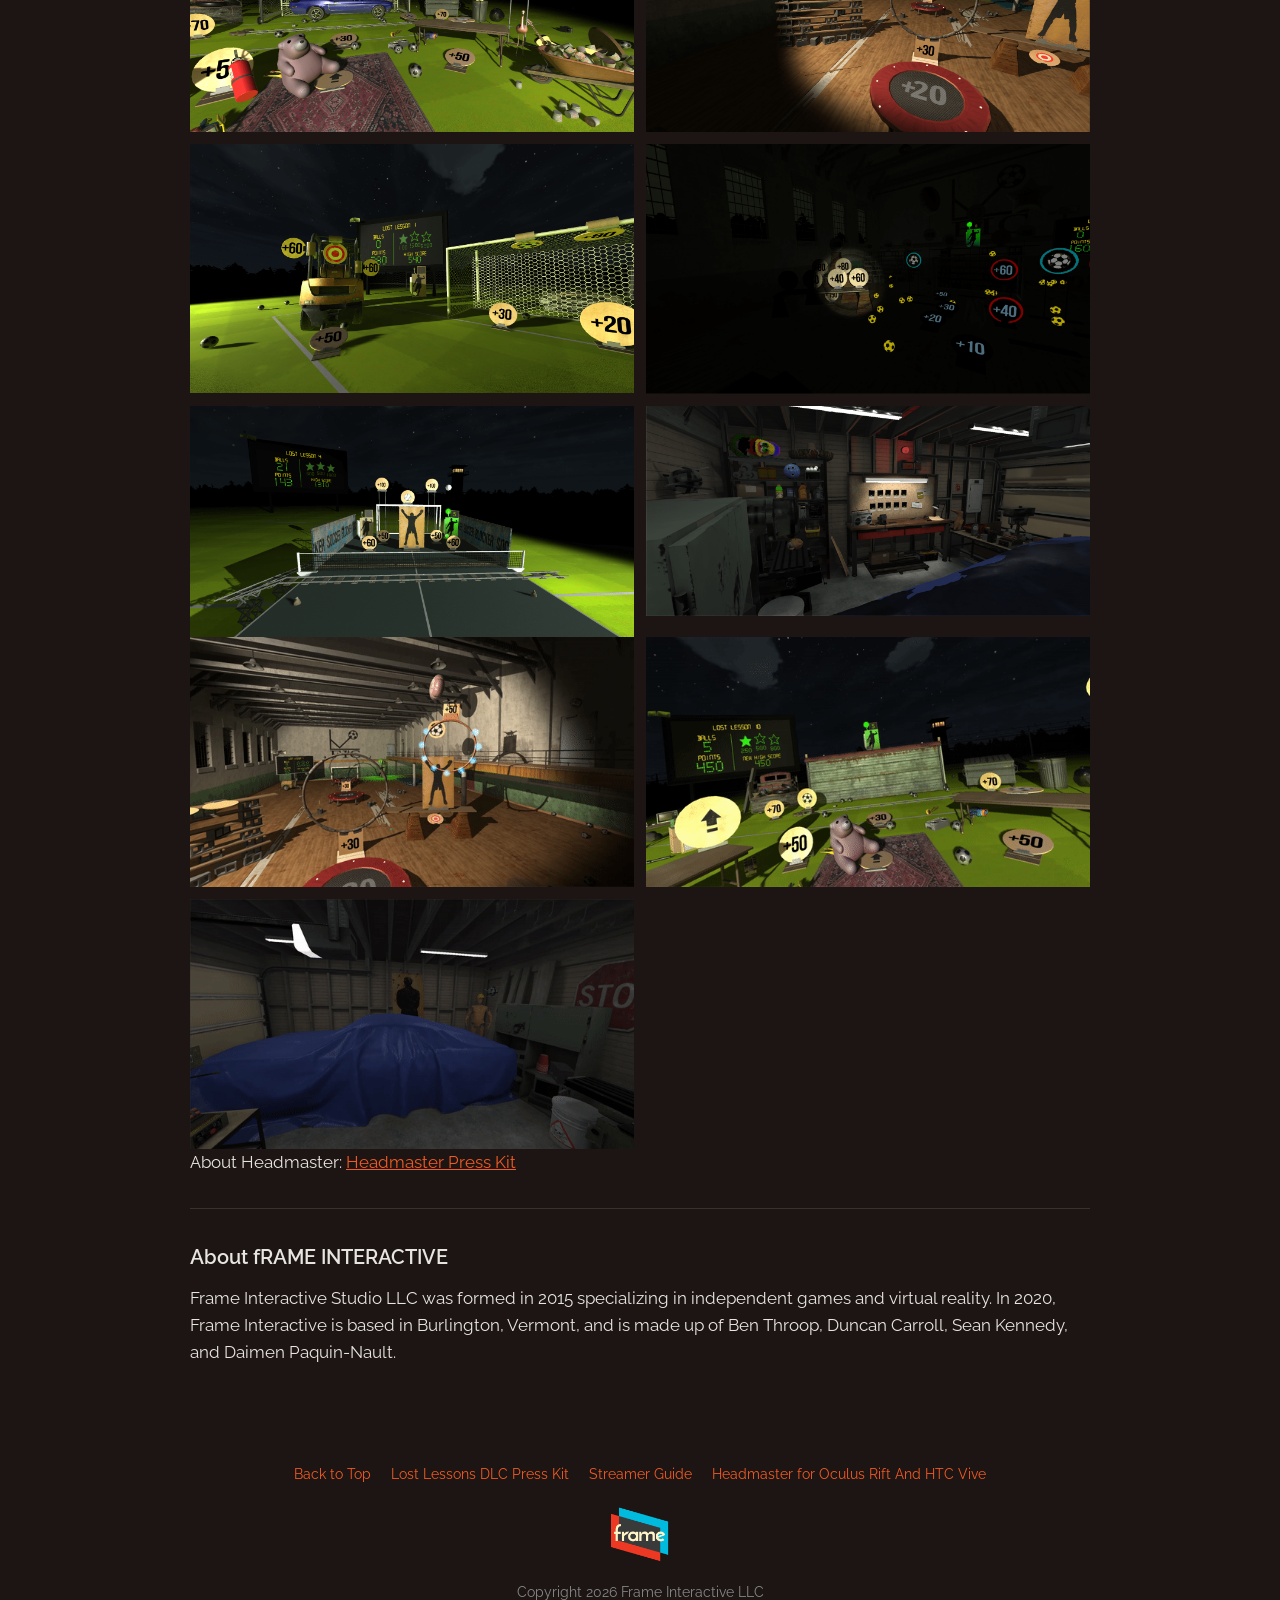
<file: lost-lessons-press/index.html>
<!DOCTYPE html>
<html lang="en">
<head>
  <meta charset="UTF-8">
  <meta name="viewport" content="width=device-width, initial-scale=1">
  <title>Headmaster: The Lost Lessons Press Kit — Headmaster</title>
  <link rel="icon" href="../assets/images/favicon.ico" sizes="any">
  <link rel="preconnect" href="https://fonts.googleapis.com">
  <link rel="preconnect" href="https://fonts.gstatic.com" crossorigin>
  <link href="https://fonts.googleapis.com/css2?family=Bebas+Neue&family=Raleway:ital,wght@0,400;0,600;0,700;1,400&display=swap" rel="stylesheet">
  <link rel="stylesheet" href="../css/styles.css">
</head>
<body>
  <header id="header" class="site-header">
    <a class="logo" href="../index.html">
      <img src="../assets/images/logo.png" alt="Headmaster" width="280" height="280">
    </a>
    <nav class="site-nav" aria-label="Primary">
      <ul>
        <li><a href="../index.html#home-pacific-section">Trailer</a></li>
        <li><a href="../index.html#about-section">About</a></li>
        <li><a href="../index.html#support-section">Contact</a></li>
        <li><a href="../the-lost-lessons/">Lost Lessons DLC</a></li>
        <li><a href="../demo/">Demo</a></li>
        <li><a href="../press-kit/">Press Kit</a></li>
      </ul>
    </nav>
  </header>

  <main>
    <section class="section page-content">
      <div class="video">
        <iframe
          src="https://www.youtube.com/embed/FnnCzhwHPR8"
          title="Headmaster DLC - Lost Lessons Trailer"
          allow="accelerometer; autoplay; clipboard-write; encrypted-media; gyroscope; picture-in-picture"
          allowfullscreen
          loading="lazy"></iframe>
      </div>

      <h1>Headmaster: The lost lessons DLC</h1>
      <h2>The first downloadable content pack for headmaster is here!</h2>

      <dl class="factsheet">
        <dt>Developer</dt>
        <dd><a href="https://www.frameinteractive.com/">Frame Interactive</a></dd>
        <dt>Release Date</dt>
        <dd>April 3rd, 2020</dd>
        <dt>Platforms</dt>
        <dd>
          <a href="https://store.playstation.com/en-us/product/UP0940-CUSA05810_00-LOSTLESSONS00001">PSVR</a>,
          <a href="https://store.steampowered.com/app/1209560/Headmaster_The_Lost_Lessons/">SteamVR</a>, and
          <a href="https://www.oculus.com/experiences/rift/1642594629113846/">Oculus Rift</a>
        </dd>
        <dt>Regular Price</dt>
        <dd>$7.99</dd>
        <dt>Website</dt>
        <dd><a href="../the-lost-lessons/">headmastergame.com/the-lost-lessons</a></dd>
        <dt>Facebook</dt>
        <dd><a href="http://www.facebook.com/headmastergame">facebook.com/headmastergame</a></dd>
        <dt>Reddit</dt>
        <dd><a href="http://reddit.com/r/headmastergame">reddit.com/r/HeadmasterGame</a></dd>
        <dt>Contact</dt>
        <dd><a href="mailto:press@frameinteractive.com">press@frameinteractive.com</a></dd>
      </dl>

      <h2>Description</h2>
      <p>
        Headmaster: The Lost Lessons is the first ever downloadable content pack for the Headmaster.
        Devoted fans of the game have been asking for more Headmaster content for a long time, and finally, about 3 years after it’s initial release as a PSVR launch title, new levels for Headmaster are available for every platform that the game is on.
      </p>
      <p>
        The Lost Lessons DLC started as an idea to give life back to old level concepts that never made it in the game the first time around.
        The final product is a combination of old and new ideas, all which give new and interesting takes on the original Headmaster mechanics that everyone loves.
      </p>
      <p>
        With the addition of this The Lost Lessons DLC, players will be able to enter Carl’s Workshop for the first time.
        Carl is the lone employee of the Football Improvement Centre, and the mastermind behind all of the lessons in the game.
        For the first time, it is now possible to visit Carl’s secret lair, and try out 10 lessons from his backlog, all of which were deemed either too dangerous, too difficult, or too expensive to become part of the curriculum at the Football Improvement Centre.
      </p>

      <h2>Features</h2>
      <ul class="features">
        <li>10 brand new Single Player levels featuring all new mechanics such as trampolines, miniature targets, and more!</li>
        <li>One new Party Mode level for local pass and play with up to 6 players</li>
        <li>New “Carl’s Workshop” Hub World</li>
      </ul>

      <p class="download-links">
        <strong>Logos:</strong>
        <a href="https://drive.google.com/drive/folders/1YxoE1pW9Ws8rc348XSipSayMlj6rSPtd?usp=sharing">Download</a>
      </p>

      <figure class="hero-banner">
        <img src="../assets/images/lost-lessons-horizontal.png" alt="Headmaster: The Lost Lessons horizontal logo" width="1080" height="360" loading="lazy">
      </figure>
      <figure class="hero-banner">
        <img src="../assets/images/lost-lessons-vertical.png" alt="Headmaster: The Lost Lessons vertical logo" width="1008" height="1440" loading="lazy" style="max-width: 320px">
      </figure>

      <p class="download-links">
        <strong>Screenshots &amp; GIFS:</strong>
        <a href="https://drive.google.com/drive/folders/1CyvoKXq6It0Nu7UjYslUdzJZSnFxaBMa?usp=sharing">Download</a>
      </p>

      <div class="gallery" aria-label="Lost Lessons press screenshots">
        <img src="../assets/images/dlc-garagesale.png" alt="Lost Lessons screenshot — garage sale" loading="lazy">
        <img src="../assets/images/dlc-trampolines.png" alt="Lost Lessons screenshot — trampolines" loading="lazy">
        <img src="../assets/images/dlc-forklift.png" alt="Lost Lessons screenshot — forklift" loading="lazy">
        <img src="../assets/images/dlc-headlamp.png" alt="Lost Lessons screenshot — headlamp" loading="lazy">
        <img src="../assets/images/dlc-minipong.png" alt="Lost Lessons screenshot — mini pong" loading="lazy">
        <img src="../assets/images/dlc-shed.png" alt="Lost Lessons screenshot — shed" loading="lazy">
      </div>

      <div class="gallery" aria-label="Lost Lessons GIFs">
        <img src="../assets/images/dlc-gif-headlamp.gif" alt="Lost Lessons gameplay GIF" loading="lazy">
        <img src="../assets/images/dlc-gif-garagesale.gif" alt="Lost Lessons gameplay GIF" loading="lazy">
        <img src="../assets/images/dlc-gif-shed.gif" alt="Lost Lessons gameplay GIF" loading="lazy">
      </div>

      <p>About Headmaster: <a href="../press-kit/">Headmaster Press Kit</a></p>

      <div class="press-section">
        <h2>About fRAME INTERACTIVE</h2>
        <p>
          Frame Interactive Studio LLC was formed in 2015 specializing in independent games and virtual reality.
          In 2020, Frame Interactive is based in Burlington, Vermont, and is made up of Ben Throop, Duncan Carroll, Sean Kennedy, and Daimen Paquin-Nault.
        </p>
      </div>
    </section>
  </main>

  <footer class="site-footer">
    <nav class="footer-links" aria-label="More">
      <a href="#header">Back to Top</a>
      <a href="../lost-lessons-press/">Lost Lessons DLC Press Kit</a>
      <a href="../streamer-guide/">Streamer Guide</a>
      <a href="../headmaster-for-oculus-rift-and-htc-vive/">Headmaster for Oculus Rift And HTC Vive</a>
    </nav>
    <a class="footer-frame" href="https://www.frameinteractive.com/"><img src="../assets/images/badge-extra.png" alt="Frame Interactive" width="122" height="113" loading="lazy"></a>
    <p>Copyright 2026 Frame Interactive LLC</p>
  </footer>
</body>
</html>
</file>
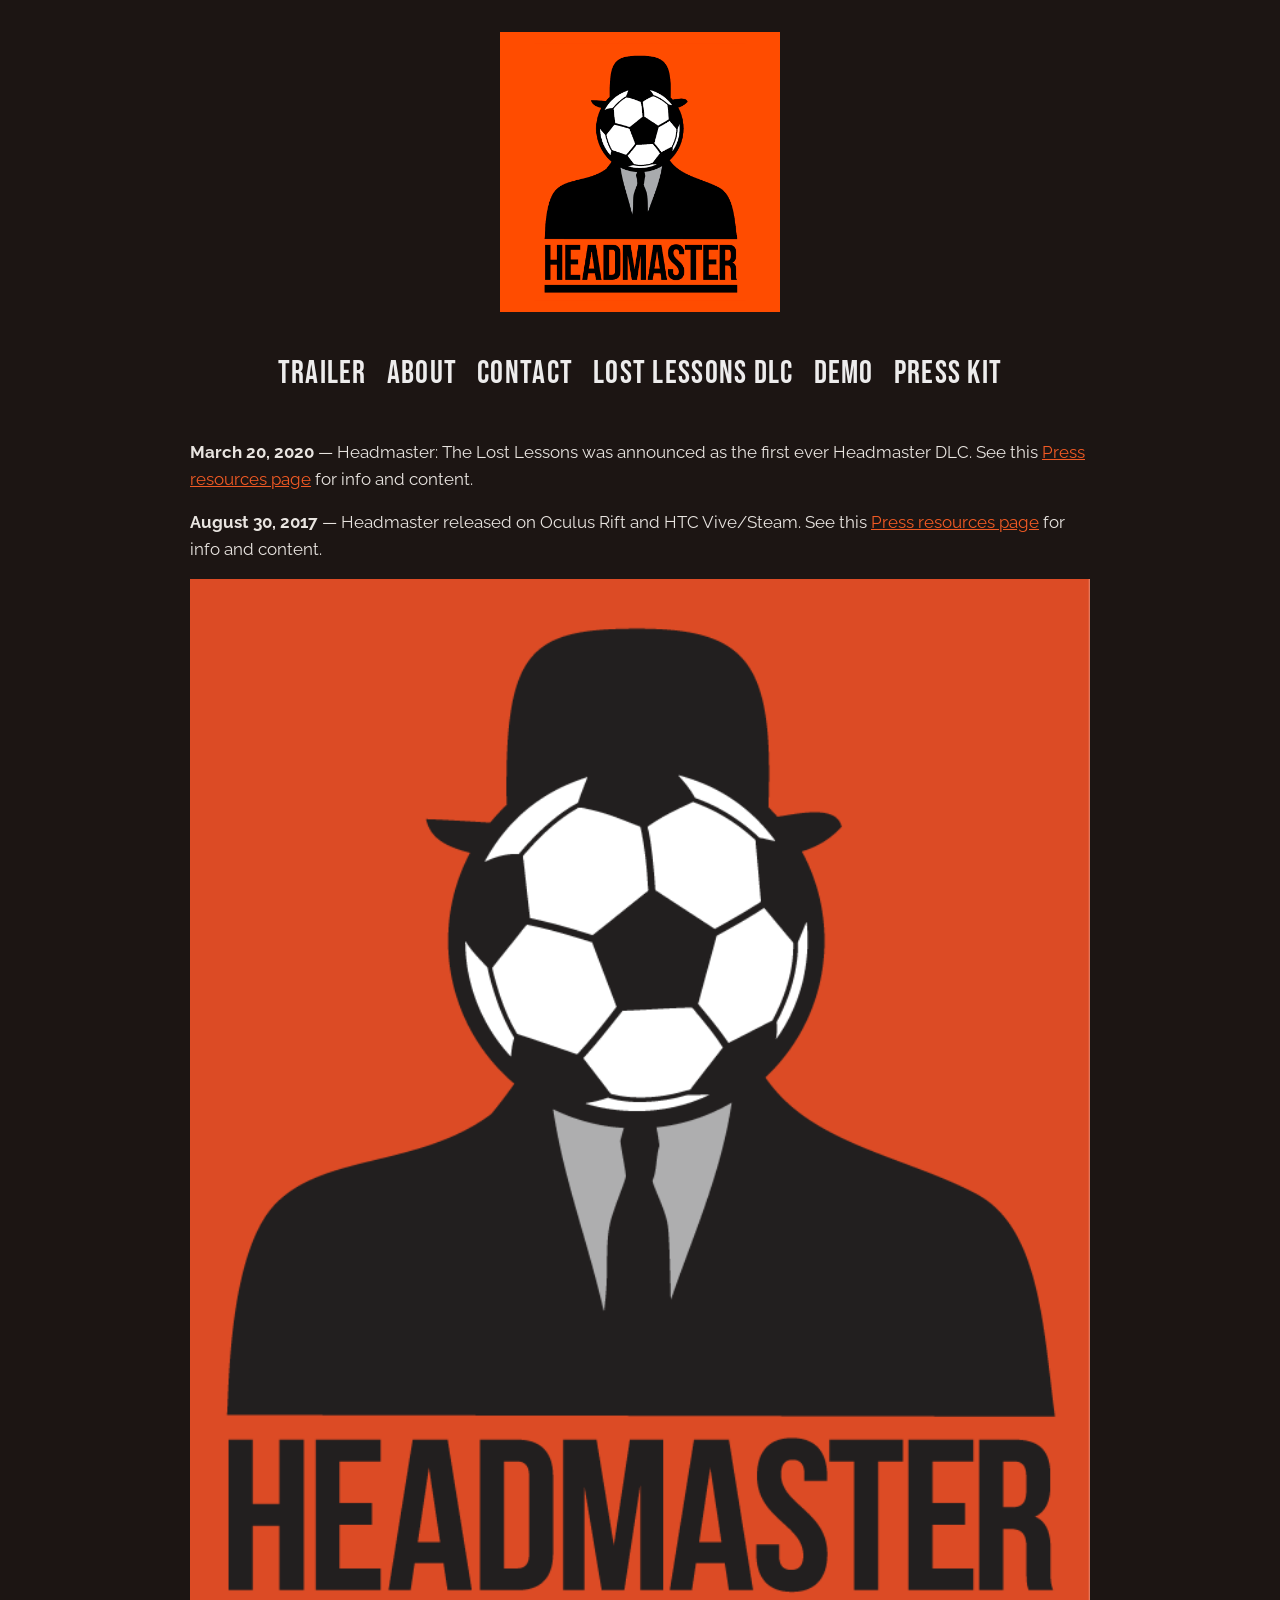
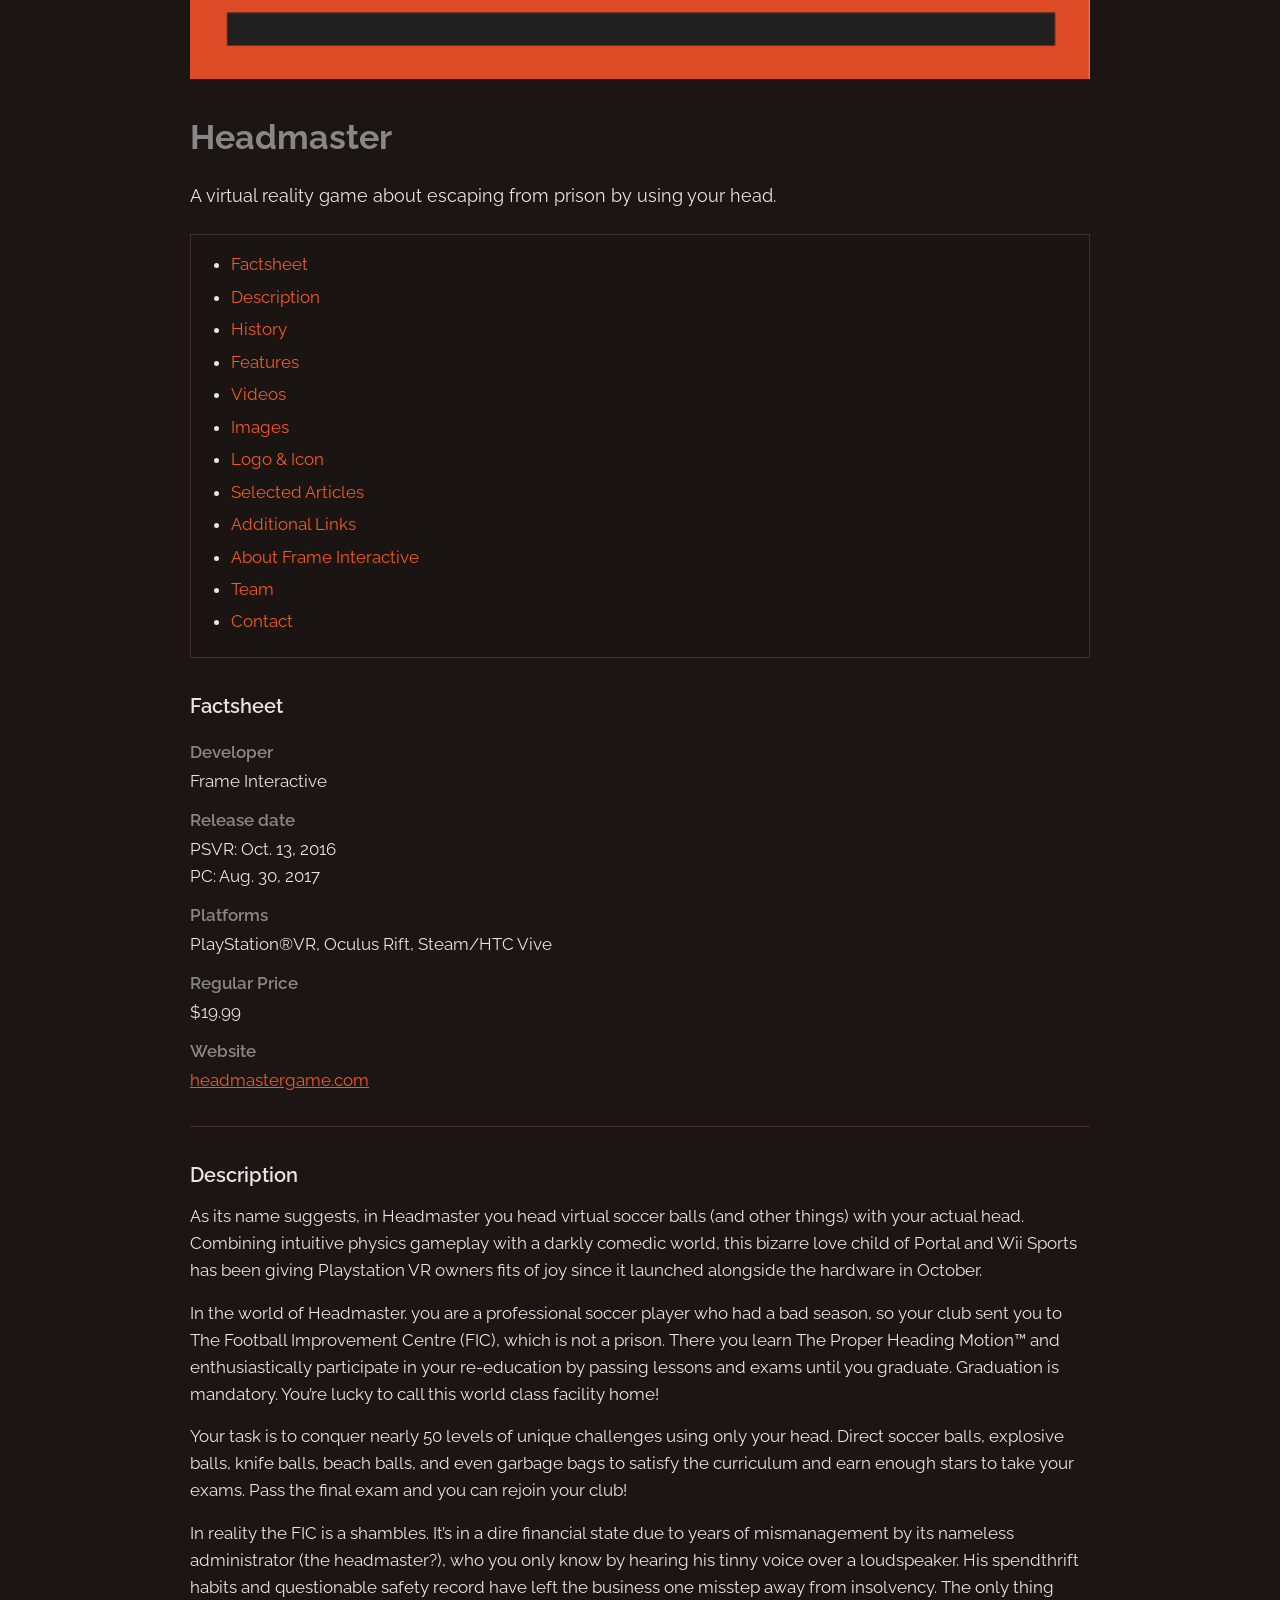
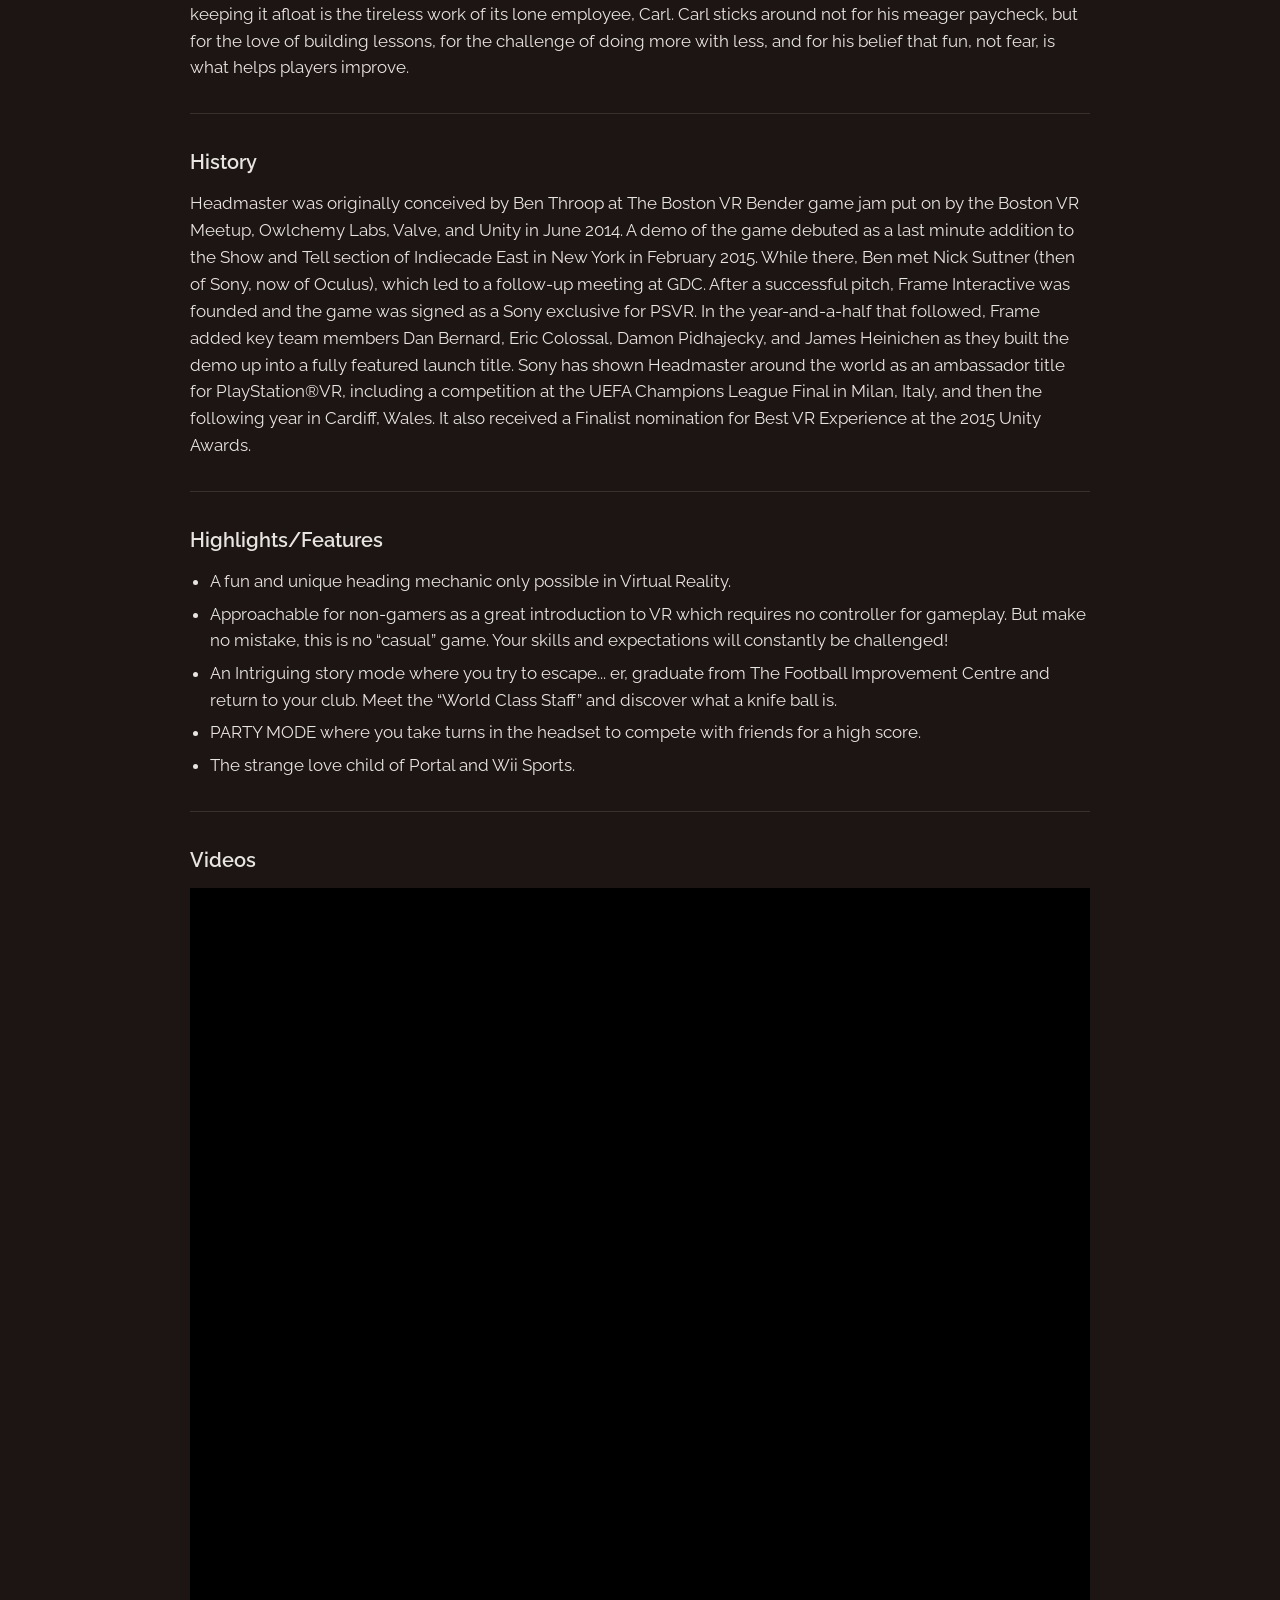
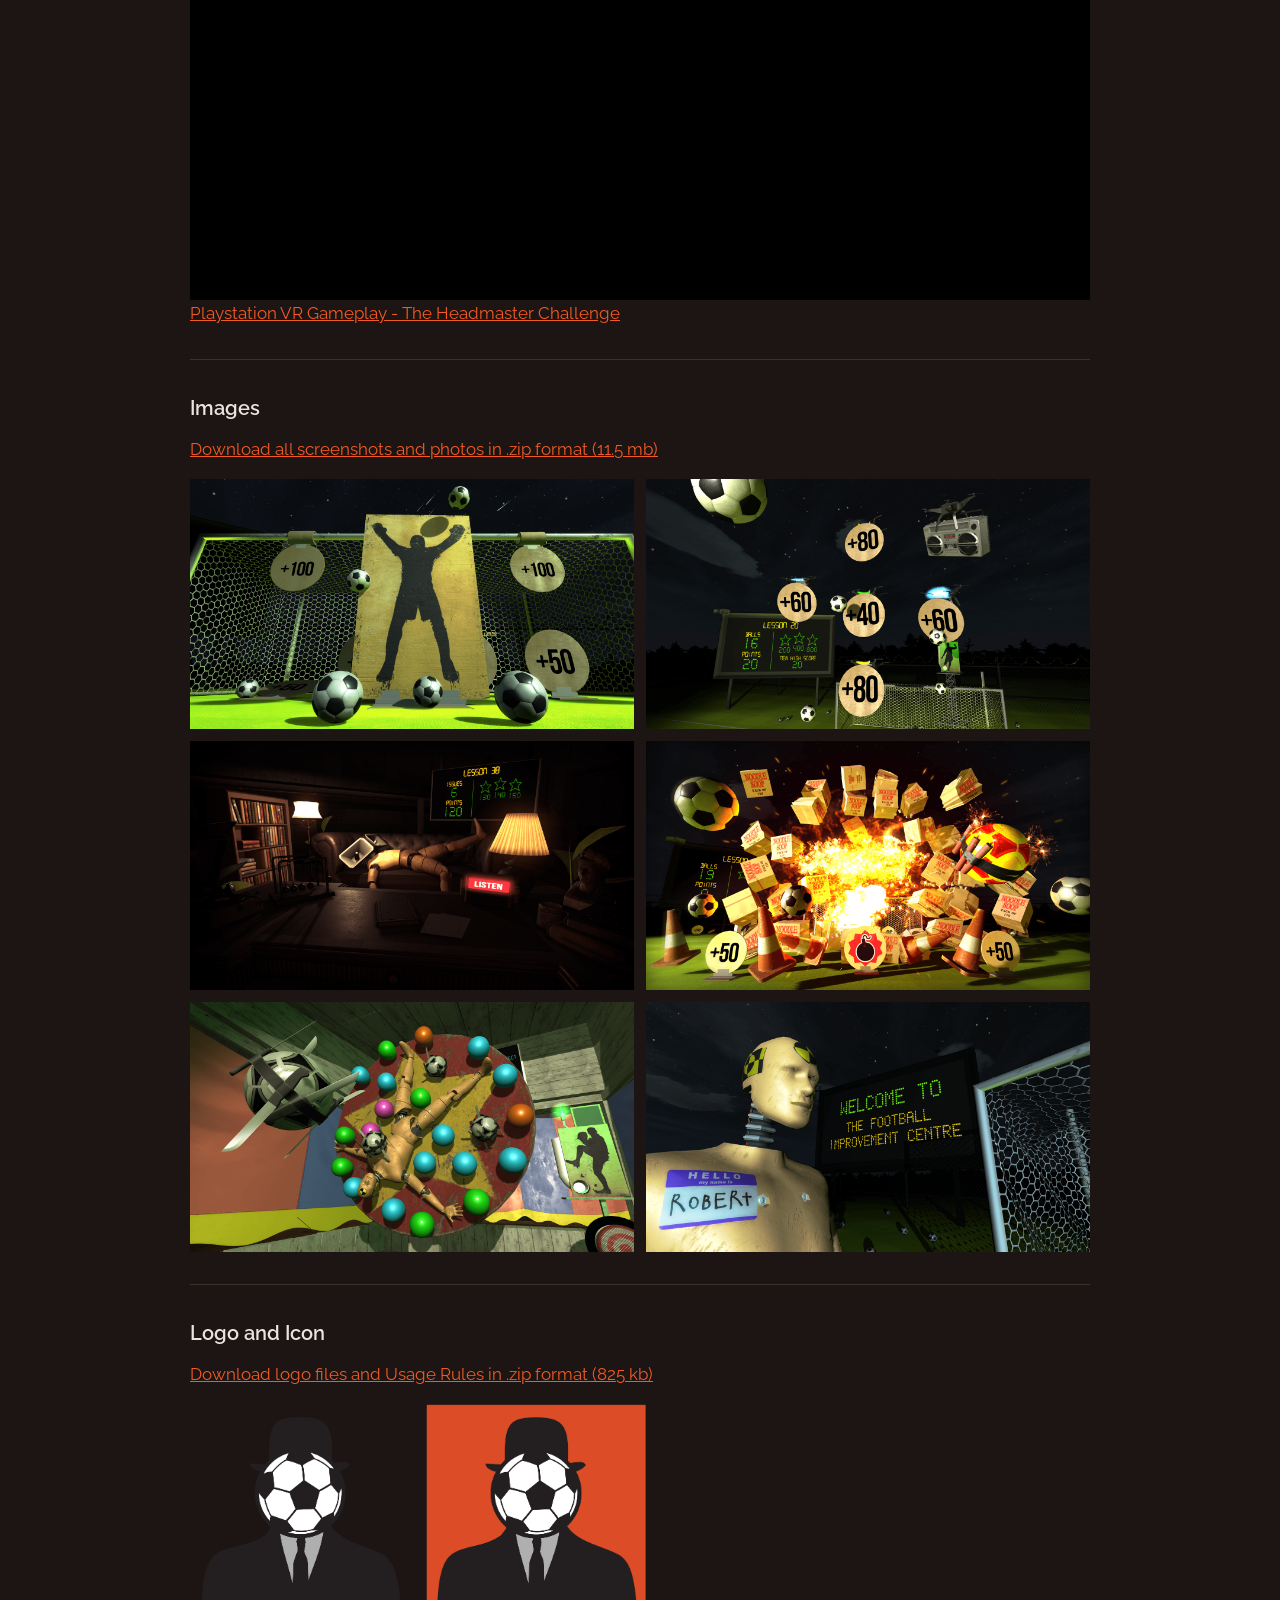
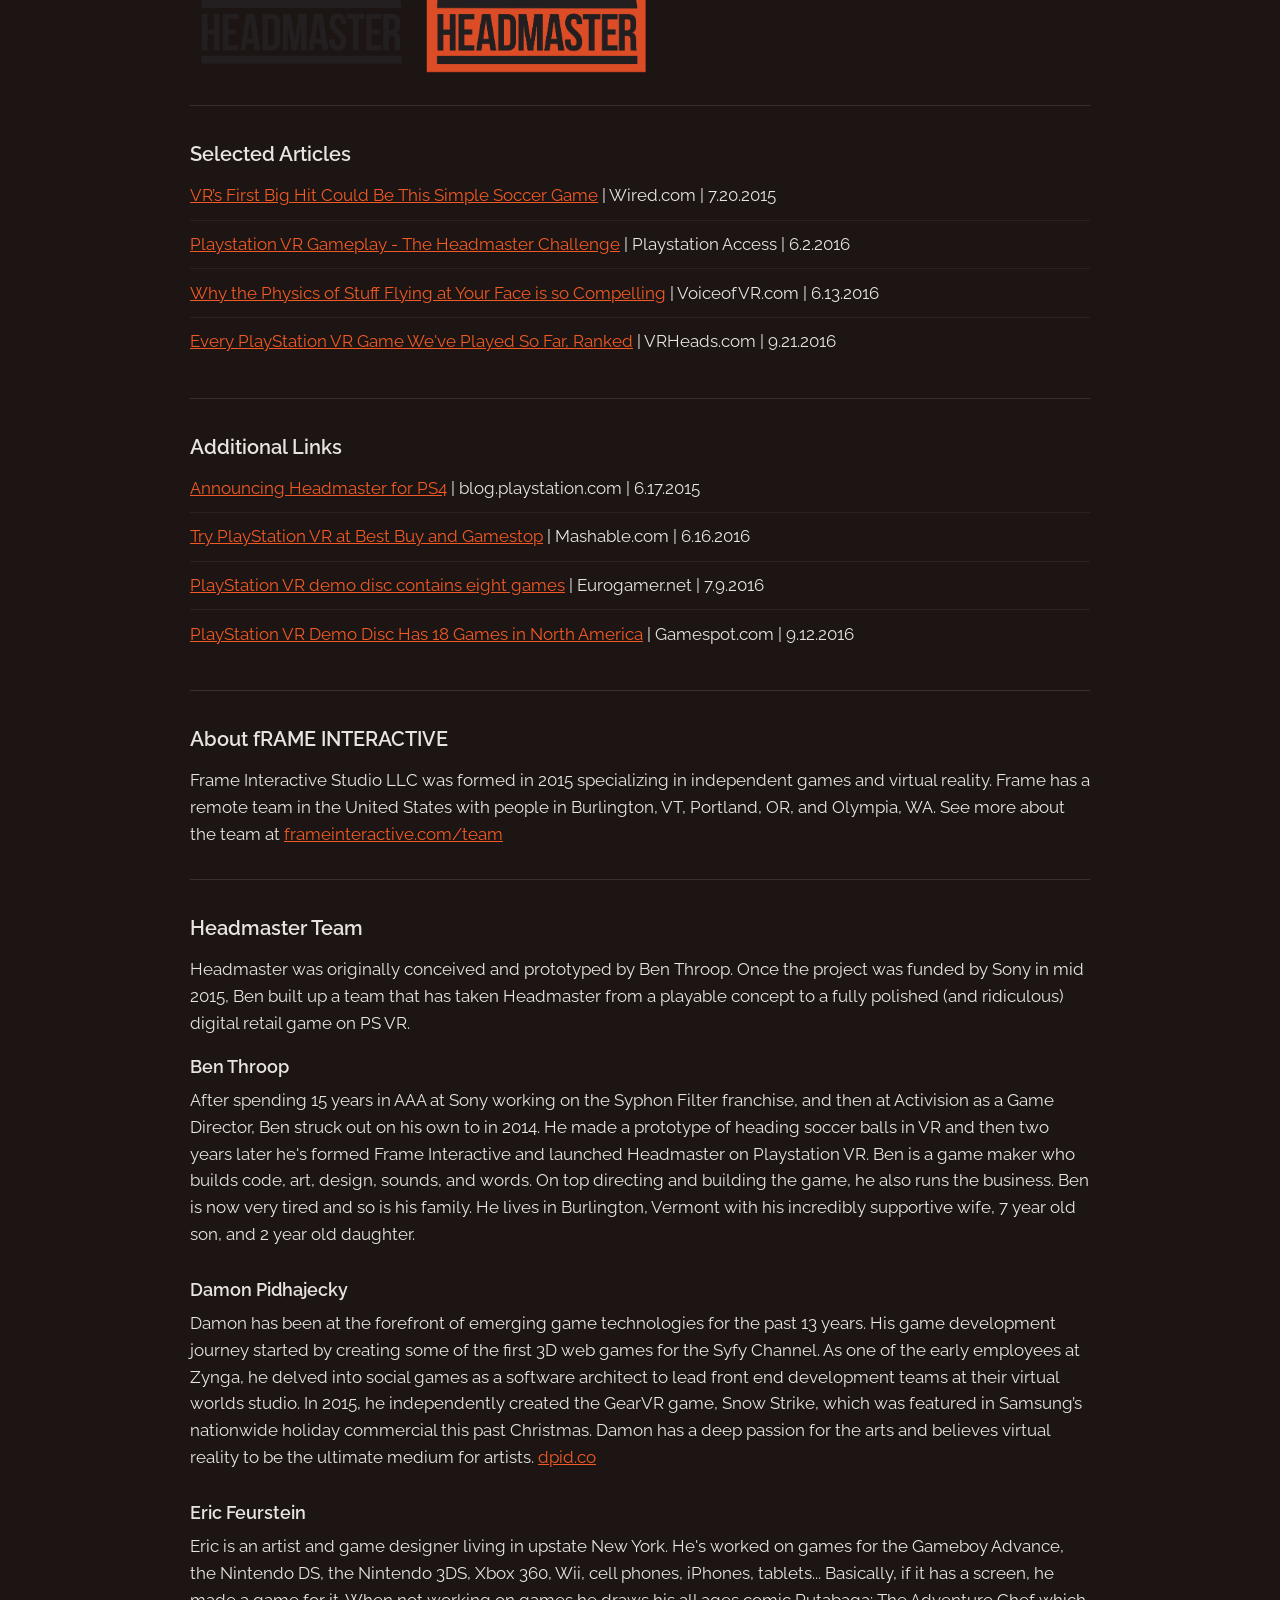
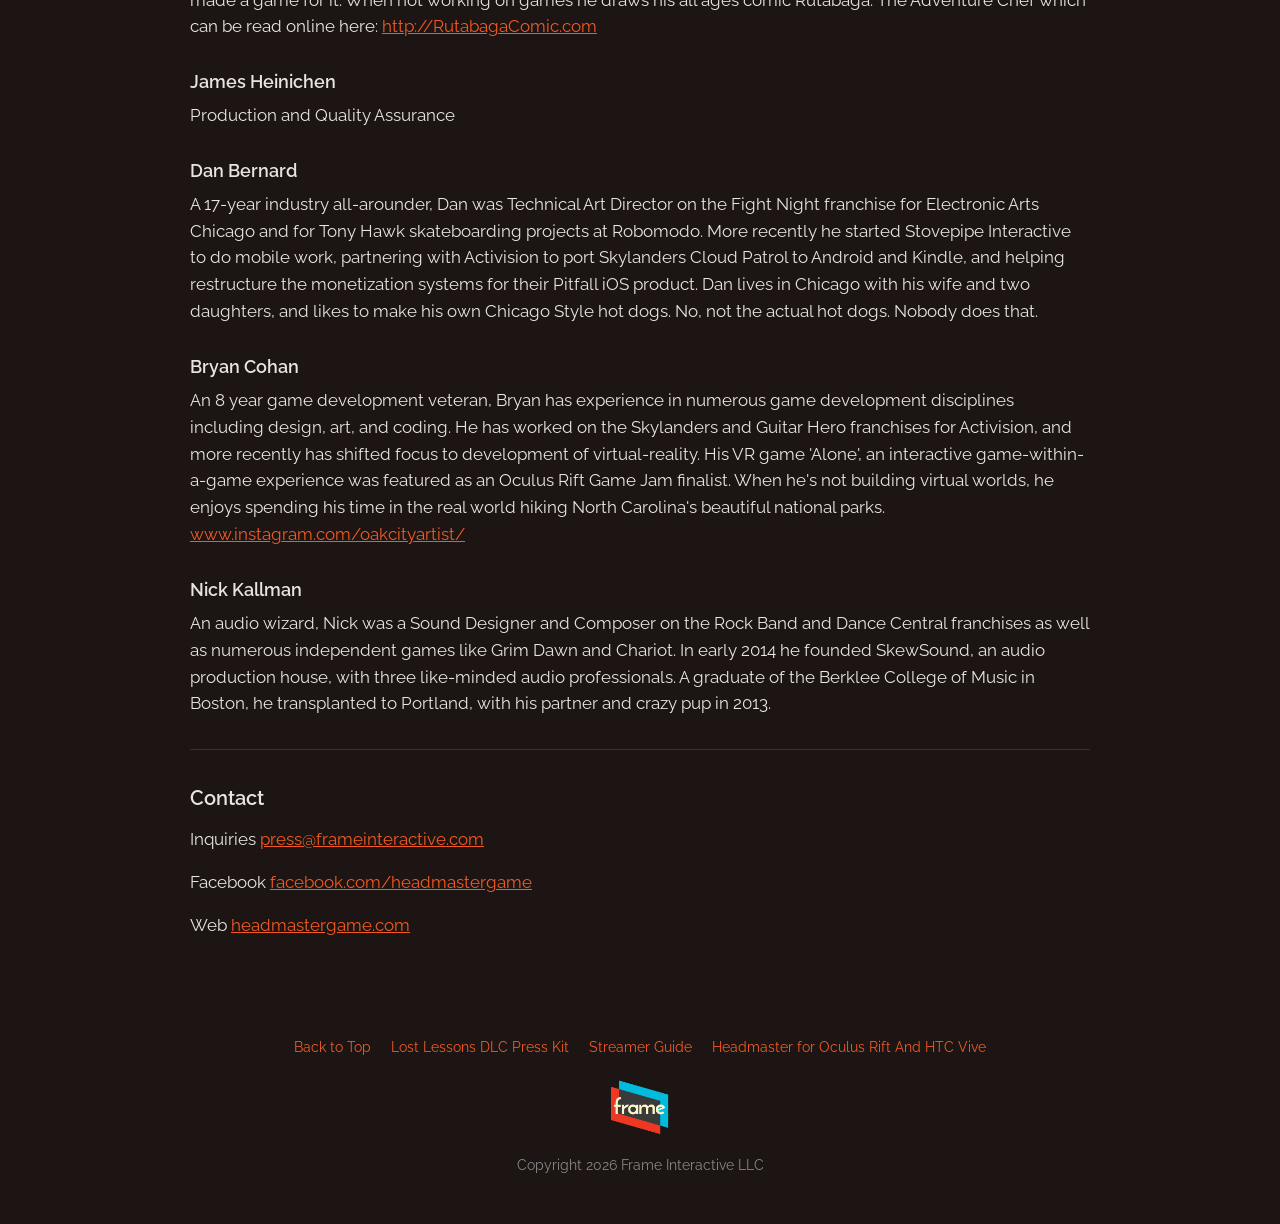
<file: press-kit/index.html>
<!DOCTYPE html>
<html lang="en">
<head>
  <meta charset="UTF-8">
  <meta name="viewport" content="width=device-width, initial-scale=1">
  <title>Press Kit — Headmaster</title>
  <link rel="icon" href="../assets/images/favicon.ico" sizes="any">
  <link rel="preconnect" href="https://fonts.googleapis.com">
  <link rel="preconnect" href="https://fonts.gstatic.com" crossorigin>
  <link href="https://fonts.googleapis.com/css2?family=Bebas+Neue&family=Raleway:ital,wght@0,400;0,600;0,700;1,400&display=swap" rel="stylesheet">
  <link rel="stylesheet" href="../css/styles.css">
</head>
<body>
  <header id="header" class="site-header">
    <a class="logo" href="../index.html">
      <img src="../assets/images/logo.png" alt="Headmaster" width="280" height="280">
    </a>
    <nav class="site-nav" aria-label="Primary">
      <ul>
        <li><a href="../index.html#home-pacific-section">Trailer</a></li>
        <li><a href="../index.html#about-section">About</a></li>
        <li><a href="../index.html#support-section">Contact</a></li>
        <li><a href="../the-lost-lessons/">Lost Lessons DLC</a></li>
        <li><a href="../demo/">Demo</a></li>
        <li><a href="../press-kit/">Press Kit</a></li>
      </ul>
    </nav>
  </header>

  <main>
    <section class="section page-content">
      <p>
        <strong>March 20, 2020</strong> — Headmaster: The Lost Lessons was announced as the first ever Headmaster DLC.
        See this <a href="../lost-lessons-press/">Press resources page</a> for info and content.
      </p>
      <p>
        <strong>August 30, 2017</strong> — Headmaster released on Oculus Rift and HTC Vive/Steam.
        See this <a href="../headmaster-for-oculus-rift-and-htc-vive/">Press resources page</a> for info and content.
      </p>

      <figure class="hero-banner">
        <img src="../assets/images/press-kit-logo.png" alt="Headmaster" loading="lazy">
      </figure>

      <h1>Headmaster</h1>
      <p class="page-lead">A virtual reality game about escaping from prison by using your head.</p>

      <nav class="press-toc" aria-label="Press kit contents">
        <ul>
          <li><a href="#factsheet">Factsheet</a></li>
          <li><a href="#description">Description</a></li>
          <li><a href="#history">History</a></li>
          <li><a href="#features">Features</a></li>
          <li><a href="#videos">Videos</a></li>
          <li><a href="#images">Images</a></li>
          <li><a href="#logo-icon">Logo &amp; Icon</a></li>
          <li><a href="#articles">Selected Articles</a></li>
          <li><a href="#additional-links">Additional Links</a></li>
          <li><a href="#about-frame">About Frame Interactive</a></li>
          <li><a href="#team">Team</a></li>
          <li><a href="#contact">Contact</a></li>
        </ul>
      </nav>

      <div id="factsheet" class="press-section">
        <h2>Factsheet</h2>
        <dl class="factsheet">
          <dt>Developer</dt>
          <dd>Frame Interactive</dd>
          <dt>Release date</dt>
          <dd>PSVR: Oct. 13, 2016<br>PC: Aug. 30, 2017</dd>
          <dt>Platforms</dt>
          <dd>PlayStation®VR, Oculus Rift, Steam/HTC Vive</dd>
          <dt>Regular Price</dt>
          <dd>$19.99</dd>
          <dt>Website</dt>
          <dd><a href="https://headmastergame.com/">headmastergame.com</a></dd>
        </dl>
      </div>

      <div id="description" class="press-section">
        <h2>Description</h2>
        <p>
          As its name suggests, in Headmaster you head virtual soccer balls (and other things) with your actual head.
          Combining intuitive physics gameplay with a darkly comedic world, this bizarre love child of Portal and Wii Sports has been giving Playstation VR owners fits of joy since it launched alongside the hardware in October.
        </p>
        <p>
          In the world of Headmaster. you are a professional soccer player who had a bad season, so your club sent you to The Football Improvement Centre (FIC), which is not a prison.
          There you learn The Proper Heading Motion™ and enthusiastically participate in your re-education by passing lessons and exams until you graduate. Graduation is mandatory. You’re lucky to call this world class facility home!
        </p>
        <p>
          Your task is to conquer nearly 50 levels of unique challenges using only your head.
          Direct soccer balls, explosive balls, knife balls, beach balls, and even garbage bags to satisfy the curriculum and earn enough stars to take your exams. Pass the final exam and you can rejoin your club!
        </p>
        <p>
          In reality the FIC is a shambles. It’s in a dire financial state due to years of mismanagement by its nameless administrator (the headmaster?), who you only know by hearing his tinny voice over a loudspeaker.
          His spendthrift habits and questionable safety record have left the business one misstep away from insolvency.
          The only thing keeping it afloat is the tireless work of its lone employee, Carl.
          Carl sticks around not for his meager paycheck, but for the love of building lessons, for the challenge of doing more with less, and for his belief that fun, not fear, is what helps players improve.
        </p>
      </div>

      <div id="history" class="press-section">
        <h2>History</h2>
        <p>
          Headmaster was originally conceived by Ben Throop at The Boston VR Bender game jam put on by the Boston VR Meetup, Owlchemy Labs, Valve, and Unity in June 2014.
          A demo of the game debuted as a last minute addition to the Show and Tell section of Indiecade East in New York in February 2015.
          While there, Ben met Nick Suttner (then of Sony, now of Oculus), which led to a follow-up meeting at GDC.
          After a successful pitch, Frame Interactive was founded and the game was signed as a Sony exclusive for PSVR.
          In the year-and-a-half that followed, Frame added key team members Dan Bernard, Eric Colossal, Damon Pidhajecky, and James Heinichen as they built the demo up into a fully featured launch title.
          Sony has shown Headmaster around the world as an ambassador title for PlayStation®VR, including a competition at the UEFA Champions League Final in Milan, Italy, and then the following year in Cardiff, Wales.
          It also received a Finalist nomination for Best VR Experience at the 2015 Unity Awards.
        </p>
      </div>

      <div id="features" class="press-section">
        <h2>Highlights/Features</h2>
        <ul class="features">
          <li>A fun and unique heading mechanic only possible in Virtual Reality.</li>
          <li>Approachable for non-gamers as a great introduction to VR which requires no controller for gameplay. But make no mistake, this is no “casual” game. Your skills and expectations will constantly be challenged!</li>
          <li>An Intriguing story mode where you try to escape... er, graduate from The Football Improvement Centre and return to your club. Meet the “World Class Staff” and discover what a knife ball is.</li>
          <li>PARTY MODE where you take turns in the headset to compete with friends for a high score.</li>
          <li>The strange love child of Portal and Wii Sports.</li>
        </ul>
      </div>

      <div id="videos" class="press-section">
        <h2>Videos</h2>
        <div class="video">
          <iframe
            src="https://www.youtube.com/embed/a7CSMKw1E7g?modestbranding=0&amp;autohide=1&amp;showinfo=0&amp;controls=1"
            title="Headmaster Trailer"
            allow="accelerometer; autoplay; clipboard-write; encrypted-media; gyroscope; picture-in-picture"
            allowfullscreen
            loading="lazy"></iframe>
        </div>
        <div class="video">
          <iframe
            src="https://www.youtube.com/embed/xyLiNQmKPao?modestbranding=0&amp;autohide=1&amp;showinfo=0&amp;controls=1"
            title="Headmaster PC Launch Trailer"
            allow="accelerometer; autoplay; clipboard-write; encrypted-media; gyroscope; picture-in-picture"
            allowfullscreen
            loading="lazy"></iframe>
        </div>
        <p><a href="https://www.youtube.com/watch?v=04XZBtOD1DM">Playstation VR Gameplay - The Headmaster Challenge</a></p>
      </div>

      <div id="images" class="press-section">
        <h2>Images</h2>
        <p>
          <a href="https://www.dropbox.com/s/vn8b80b5oeki56h/Headmaster_promo_assets.zip?dl=0">Download all screenshots and photos in .zip format (11.5 mb)</a>
        </p>
        <div class="gallery" aria-label="Press screenshots">
          <img src="../assets/images/HM_Keeper_1080.png" alt="Headmaster screenshot" loading="lazy">
          <img src="../assets/images/HM_Drones_1080.png" alt="Headmaster screenshot" loading="lazy">
          <img src="../assets/images/HM_Therapy_1080.png" alt="Headmaster screenshot" loading="lazy">
          <img src="../assets/images/HM_ExplodingBall_1080.png" alt="Headmaster screenshot" loading="lazy">
          <img src="../assets/images/HM_Knifeballs_1080.png" alt="Headmaster screenshot" loading="lazy">
          <img src="../assets/images/HM_PHM_1080.png" alt="Headmaster screenshot" loading="lazy">
        </div>
      </div>

      <div id="logo-icon" class="press-section">
        <h2>Logo and Icon</h2>
        <p>
          <a href="../assets/downloads/Headmaster_LogosRules.zip">Download logo files and Usage Rules in .zip format (825 kb)</a>
        </p>
        <div class="logo-pair">
          <img src="../assets/images/press-logo-white.png" alt="Headmaster logo on white" width="2500" height="3060" loading="lazy">
          <img src="../assets/images/press-logo-red.png" alt="Headmaster logo on red" width="2500" height="3060" loading="lazy">
        </div>
      </div>

      <div id="articles" class="press-section">
        <h2>Selected Articles</h2>
        <ul class="article-list">
          <li><a href="http://www.wired.com/2015/07/sony-morpheus-soccer-game/">VR’s First Big Hit Could Be This Simple Soccer Game</a> | Wired.com | 7.20.2015</li>
          <li><a href="https://www.youtube.com/watch?v=04XZBtOD1DM">Playstation VR Gameplay - The Headmaster Challenge</a> | Playstation Access | 6.2.2016</li>
          <li><a href="http://voicesofvr.com/381-headmaster-and-why-the-physics-of-stuff-flying-at-your-face-is-so-compelling/">Why the Physics of Stuff Flying at Your Face is so Compelling</a> | VoiceofVR.com | 6.13.2016</li>
          <li><a href="http://www.vrheads.com/heres-every-playstation-vr-game-weve-played-so-far-ranked">Every PlayStation VR Game We've Played So Far, Ranked</a> | VRHeads.com | 9.21.2016</li>
        </ul>
      </div>

      <div id="additional-links" class="press-section">
        <h2>Additional Links</h2>
        <ul class="link-list">
          <li><a href="http://blog.us.playstation.com/2015/06/17/announcing-headmaster-for-ps4s-project-morpheus-vr-headset/">Announcing Headmaster for PS4</a> | blog.playstation.com | 6.17.2015</li>
          <li><a href="http://mashable.com/2016/06/16/playstation-vr-tour/">Try PlayStation VR at Best Buy and Gamestop</a> | Mashable.com | 6.16.2016</li>
          <li><a href="http://www.eurogamer.net/articles/2016-09-07-playstation-vr-demo-disc-contains-eight-games">PlayStation VR demo disc contains eight games</a> | Eurogamer.net | 7.9.2016</li>
          <li><a href="http://www.gamespot.com/articles/playstation-vr-demo-disc-has-18-games-in-north-ame/1100-6443489/">PlayStation VR Demo Disc Has 18 Games in North America</a> | Gamespot.com | 9.12.2016</li>
        </ul>
      </div>

      <div id="about-frame" class="press-section">
        <h2>About fRAME INTERACTIVE</h2>
        <p>
          Frame Interactive Studio LLC was formed in 2015 specializing in independent games and virtual reality.
          Frame has a remote team in the United States with people in Burlington, VT, Portland, OR, and Olympia, WA.
          See more about the team at <a href="http://frameinteractive.com/team">frameinteractive.com/team</a>
        </p>
      </div>

      <div id="team" class="press-section">
        <h2>Headmaster Team</h2>
        <p>
          Headmaster was originally conceived and prototyped by Ben Throop.
          Once the project was funded by Sony in mid 2015, Ben built up a team that has taken Headmaster from a playable concept to a fully polished (and ridiculous) digital retail game on PS VR.
        </p>

        <div class="team-member">
          <h3>Ben Throop</h3>
          <p>
            After spending 15 years in AAA at Sony working on the Syphon Filter franchise, and then at Activision as a Game Director, Ben struck out on his own to in 2014.
            He made a prototype of heading soccer balls in VR and then two years later he's formed Frame Interactive and launched Headmaster on Playstation VR.
            Ben is a game maker who builds code, art, design, sounds, and words. On top directing and building the game, he also runs the business.
            Ben is now very tired and so is his family. He lives in Burlington, Vermont with his incredibly supportive wife, 7 year old son, and 2 year old daughter.
          </p>
        </div>

        <div class="team-member">
          <h3>Damon Pidhajecky</h3>
          <p>
            Damon has been at the forefront of emerging game technologies for the past 13 years.
            His game development journey started by creating some of the first 3D web games for the Syfy Channel.
            As one of the early employees at Zynga, he delved into social games as a software architect to lead front end development teams at their virtual worlds studio.
            In 2015, he independently created the GearVR game, Snow Strike, which was featured in Samsung’s nationwide holiday commercial this past Christmas.
            Damon has a deep passion for the arts and believes virtual reality to be the ultimate medium for artists.
            <a href="http://dpid.co">dpid.co</a>
          </p>
        </div>

        <div class="team-member">
          <h3>Eric Feurstein</h3>
          <p>
            Eric is an artist and game designer living in upstate New York.
            He's worked on games for the Gameboy Advance, the Nintendo DS, the Nintendo 3DS, Xbox 360, Wii, cell phones, iPhones, tablets... Basically, if it has a screen, he made a game for it.
            When not working on games he draws his all ages comic Rutabaga: The Adventure Chef which can be read online here:
            <a href="http://rutabagacomic.com/">http://RutabagaComic.com</a>
          </p>
        </div>

        <div class="team-member">
          <h3>James Heinichen</h3>
          <p>Production and Quality Assurance</p>
        </div>

        <div class="team-member">
          <h3>Dan Bernard</h3>
          <p>
            A 17-year industry all-arounder, Dan was Technical Art Director on the Fight Night franchise for Electronic Arts Chicago and for Tony Hawk skateboarding projects at Robomodo.
            More recently he started Stovepipe Interactive to do mobile work, partnering with Activision to port Skylanders Cloud Patrol to Android and Kindle, and helping restructure the monetization systems for their Pitfall iOS product.
            Dan lives in Chicago with his wife and two daughters, and likes to make his own Chicago Style hot dogs. No, not the actual hot dogs. Nobody does that.
          </p>
        </div>

        <div class="team-member">
          <h3>Bryan Cohan</h3>
          <p>
            An 8 year game development veteran, Bryan has experience in numerous game development disciplines including design, art, and coding.
            He has worked on the Skylanders and Guitar Hero franchises for Activision, and more recently has shifted focus to development of virtual-reality.
            His VR game 'Alone', an interactive game-within-a-game experience was featured as an Oculus Rift Game Jam finalist.
            When he's not building virtual worlds, he enjoys spending his time in the real world hiking North Carolina's beautiful national parks.
            <a href="http://www.instagram.com/oakcityartist/">www.instagram.com/oakcityartist/</a>
          </p>
        </div>

        <div class="team-member">
          <h3>Nick Kallman</h3>
          <p>
            An audio wizard, Nick was a Sound Designer and Composer on the Rock Band and Dance Central franchises as well as numerous independent games like Grim Dawn and Chariot.
            In early 2014 he founded SkewSound, an audio production house, with three like-minded audio professionals.
            A graduate of the Berklee College of Music in Boston, he transplanted to Portland, with his partner and crazy pup in 2013.
          </p>
        </div>
      </div>

      <div id="contact" class="press-section">
        <h2>Contact</h2>
        <p>Inquiries <a href="mailto:press@frameinteractive.com">press@frameinteractive.com</a></p>
        <p>Facebook <a href="http://www.facebook.com/headmastergame">facebook.com/headmastergame</a></p>
        <p>Web <a href="https://headmastergame.com/">headmastergame.com</a></p>
      </div>
    </section>
  </main>

  <footer class="site-footer">
    <nav class="footer-links" aria-label="More">
      <a href="#header">Back to Top</a>
      <a href="../lost-lessons-press/">Lost Lessons DLC Press Kit</a>
      <a href="../streamer-guide/">Streamer Guide</a>
      <a href="../headmaster-for-oculus-rift-and-htc-vive/">Headmaster for Oculus Rift And HTC Vive</a>
    </nav>
    <a class="footer-frame" href="https://www.frameinteractive.com/"><img src="../assets/images/badge-extra.png" alt="Frame Interactive" width="122" height="113" loading="lazy"></a>
    <p>Copyright 2026 Frame Interactive LLC</p>
  </footer>
</body>
</html>
</file>
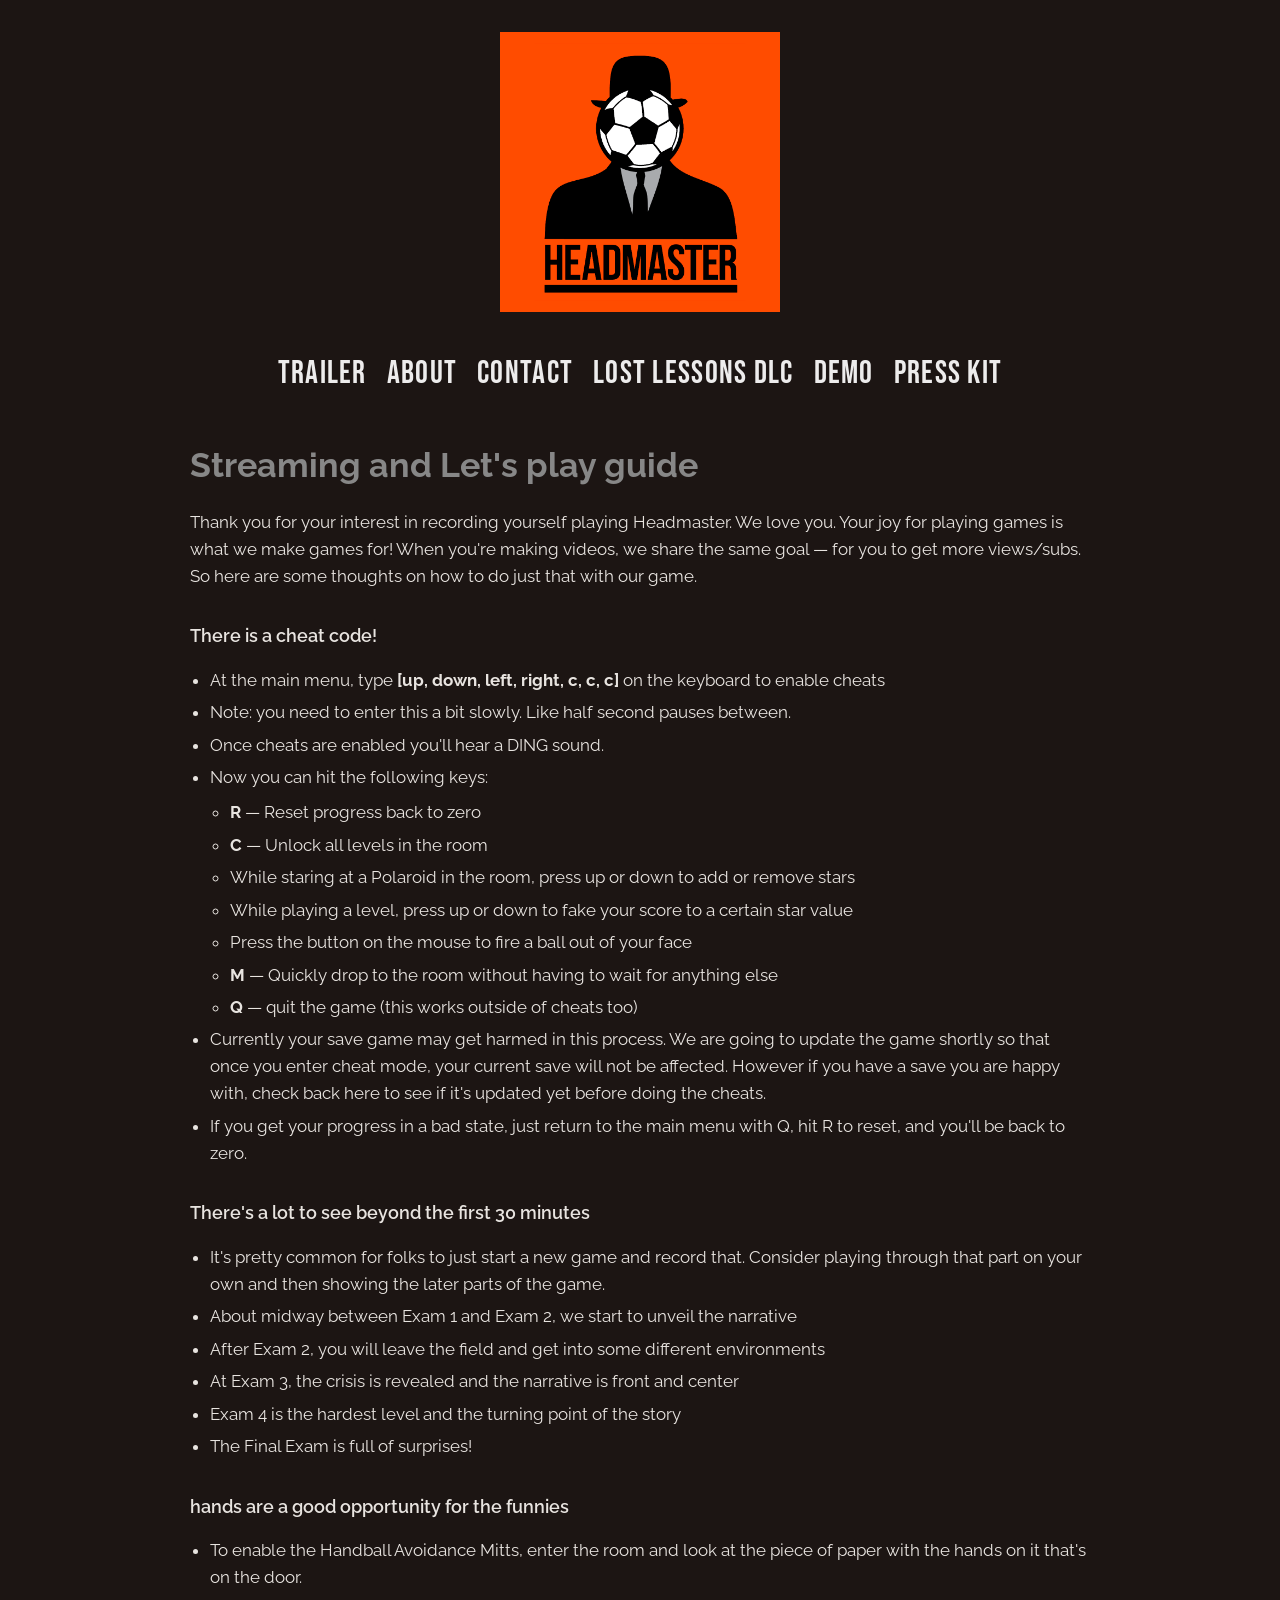
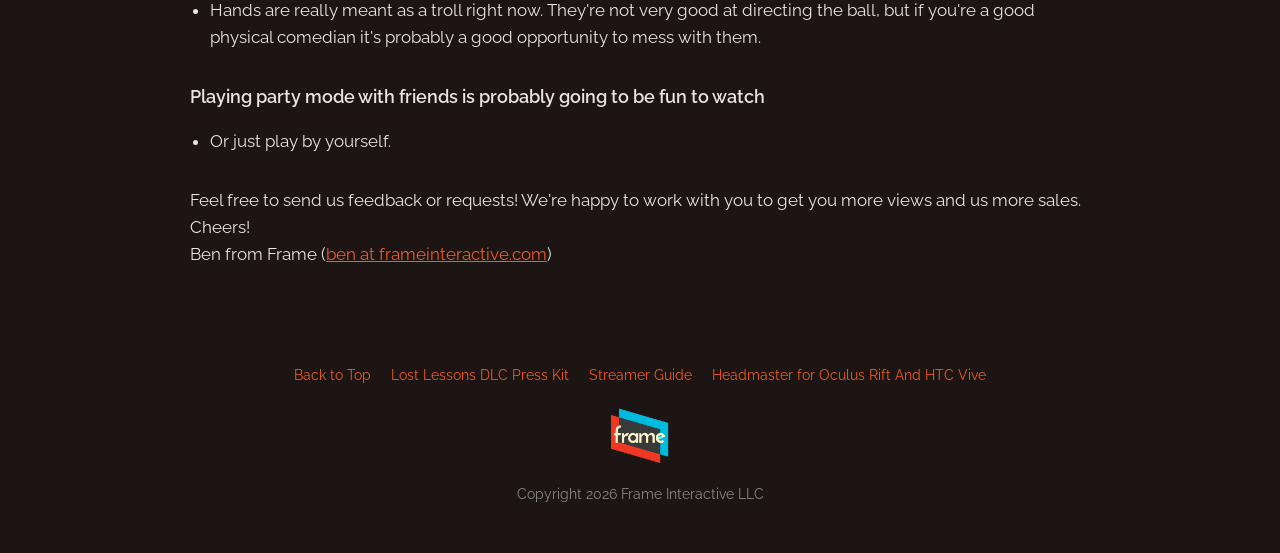
<file: streamer-guide/index.html>
<!DOCTYPE html>
<html lang="en">
<head>
  <meta charset="UTF-8">
  <meta name="viewport" content="width=device-width, initial-scale=1">
  <title>Streamer Guide — Headmaster</title>
  <link rel="icon" href="../assets/images/favicon.ico" sizes="any">
  <link rel="preconnect" href="https://fonts.googleapis.com">
  <link rel="preconnect" href="https://fonts.gstatic.com" crossorigin>
  <link href="https://fonts.googleapis.com/css2?family=Bebas+Neue&family=Raleway:ital,wght@0,400;0,600;0,700;1,400&display=swap" rel="stylesheet">
  <link rel="stylesheet" href="../css/styles.css">
</head>
<body>
  <header id="header" class="site-header">
    <a class="logo" href="../index.html">
      <img src="../assets/images/logo.png" alt="Headmaster" width="280" height="280">
    </a>
    <nav class="site-nav" aria-label="Primary">
      <ul>
        <li><a href="../index.html#home-pacific-section">Trailer</a></li>
        <li><a href="../index.html#about-section">About</a></li>
        <li><a href="../index.html#support-section">Contact</a></li>
        <li><a href="../the-lost-lessons/">Lost Lessons DLC</a></li>
        <li><a href="../demo/">Demo</a></li>
        <li><a href="../press-kit/">Press Kit</a></li>
      </ul>
    </nav>
  </header>

  <main>
    <section class="section page-content">
      <h1>Streaming and Let's play guide</h1>
      <p>
        Thank you for your interest in recording yourself playing Headmaster. We love you.
        Your joy for playing games is what we make games for! When you're making videos, we share the same goal — for you to get more views/subs.
        So here are some thoughts on how to do just that with our game.
      </p>

      <div class="guide-section">
        <h3>There is a cheat code!</h3>
        <ul>
          <li>At the main menu, type <strong>[up, down, left, right, c, c, c]</strong> on the keyboard to enable cheats</li>
          <li>Note: you need to enter this a bit slowly. Like half second pauses between.</li>
          <li>Once cheats are enabled you'll hear a DING sound.</li>
          <li>Now you can hit the following keys:
            <ul class="sub-list">
              <li><strong>R</strong> — Reset progress back to zero</li>
              <li><strong>C</strong> — Unlock all levels in the room</li>
              <li>While staring at a Polaroid in the room, press up or down to add or remove stars</li>
              <li>While playing a level, press up or down to fake your score to a certain star value</li>
              <li>Press the button on the mouse to fire a ball out of your face</li>
              <li><strong>M</strong> — Quickly drop to the room without having to wait for anything else</li>
              <li><strong>Q</strong> — quit the game (this works outside of cheats too)</li>
            </ul>
          </li>
          <li>Currently your save game may get harmed in this process. We are going to update the game shortly so that once you enter cheat mode, your current save will not be affected. However if you have a save you are happy with, check back here to see if it's updated yet before doing the cheats.</li>
          <li>If you get your progress in a bad state, just return to the main menu with Q, hit R to reset, and you'll be back to zero.</li>
        </ul>
      </div>

      <div class="guide-section">
        <h3>There's a lot to see beyond the first 30 minutes</h3>
        <ul>
          <li>It's pretty common for folks to just start a new game and record that. Consider playing through that part on your own and then showing the later parts of the game.</li>
          <li>About midway between Exam 1 and Exam 2, we start to unveil the narrative</li>
          <li>After Exam 2, you will leave the field and get into some different environments</li>
          <li>At Exam 3, the crisis is revealed and the narrative is front and center</li>
          <li>Exam 4 is the hardest level and the turning point of the story</li>
          <li>The Final Exam is full of surprises!</li>
        </ul>
      </div>

      <div class="guide-section">
        <h3>hands are a good opportunity for the funnies</h3>
        <ul>
          <li>To enable the Handball Avoidance Mitts, enter the room and look at the piece of paper with the hands on it that's on the door.</li>
          <li>Hands are really meant as a troll right now. They're not very good at directing the ball, but if you're a good physical comedian it's probably a good opportunity to mess with them.</li>
        </ul>
      </div>

      <div class="guide-section">
        <h3>Playing party mode with friends is probably going to be fun to watch</h3>
        <ul>
          <li>Or just play by yourself.</li>
        </ul>
      </div>

      <p>
        Feel free to send us feedback or requests! We're happy to work with you to get you more views and us more sales. Cheers!<br>
        Ben from Frame (<a href="mailto:ben@frameinteractive.com">ben at frameinteractive.com</a>)
      </p>
    </section>
  </main>

  <footer class="site-footer">
    <nav class="footer-links" aria-label="More">
      <a href="#header">Back to Top</a>
      <a href="../lost-lessons-press/">Lost Lessons DLC Press Kit</a>
      <a href="../streamer-guide/">Streamer Guide</a>
      <a href="../headmaster-for-oculus-rift-and-htc-vive/">Headmaster for Oculus Rift And HTC Vive</a>
    </nav>
    <a class="footer-frame" href="https://www.frameinteractive.com/"><img src="../assets/images/badge-extra.png" alt="Frame Interactive" width="122" height="113" loading="lazy"></a>
    <p>Copyright 2026 Frame Interactive LLC</p>
  </footer>
</body>
</html>
</file>
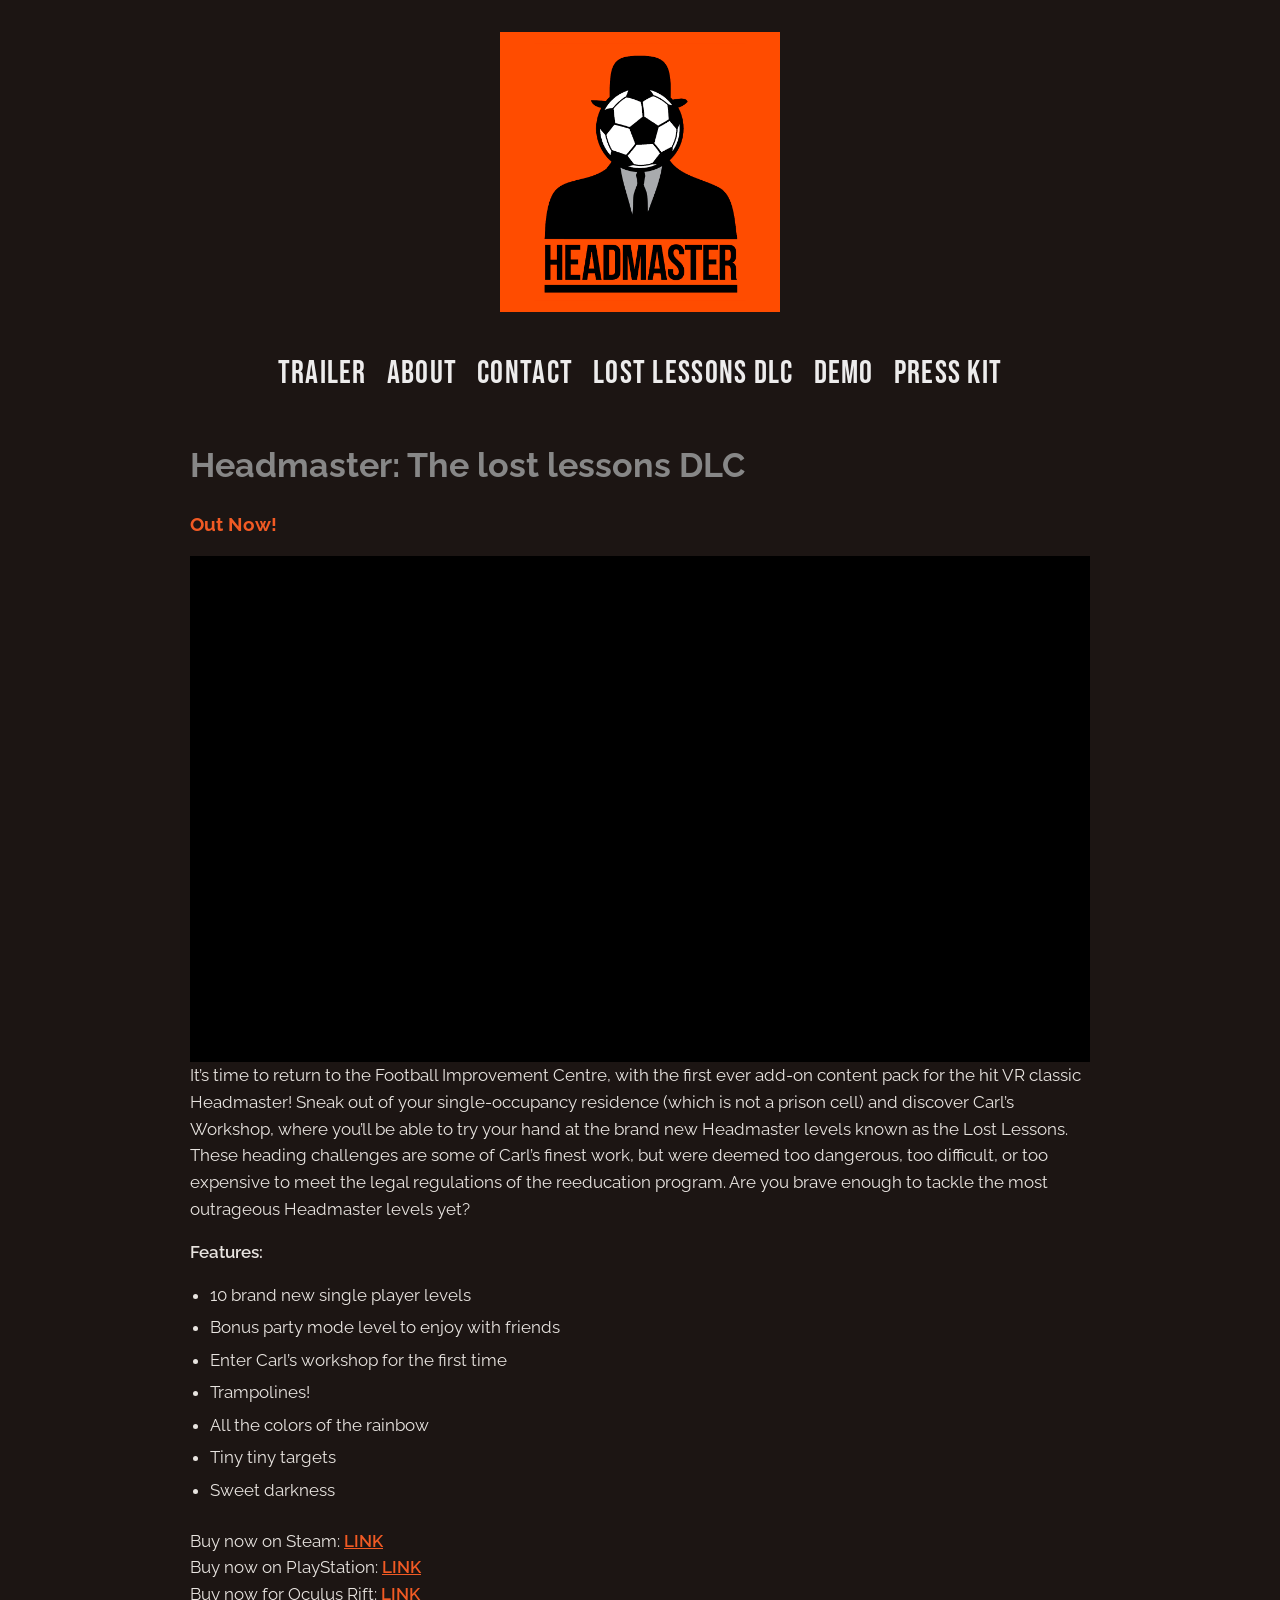
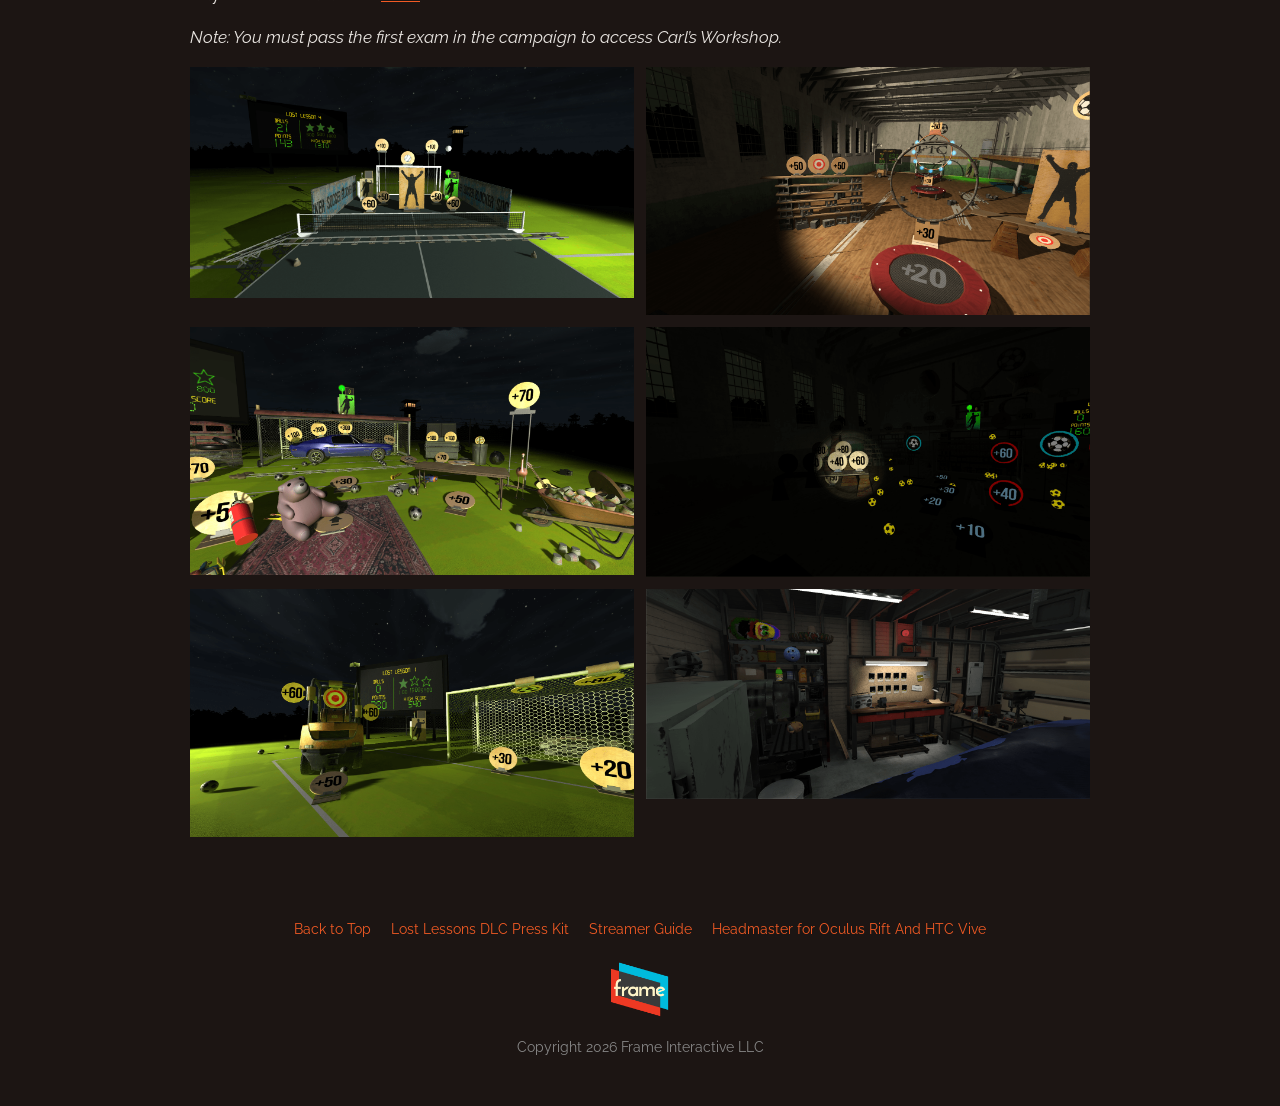
<file: the-lost-lessons/index.html>
<!DOCTYPE html>
<html lang="en">
<head>
  <meta charset="UTF-8">
  <meta name="viewport" content="width=device-width, initial-scale=1">
  <title>Lost Lessons — Headmaster</title>
  <link rel="icon" href="../assets/images/favicon.ico" sizes="any">
  <link rel="preconnect" href="https://fonts.googleapis.com">
  <link rel="preconnect" href="https://fonts.gstatic.com" crossorigin>
  <link href="https://fonts.googleapis.com/css2?family=Bebas+Neue&family=Raleway:ital,wght@0,400;0,600;0,700;1,400&display=swap" rel="stylesheet">
  <link rel="stylesheet" href="../css/styles.css">
</head>
<body>
  <header id="header" class="site-header">
    <a class="logo" href="../index.html">
      <img src="../assets/images/logo.png" alt="Headmaster" width="280" height="280">
    </a>
    <nav class="site-nav" aria-label="Primary">
      <ul>
        <li><a href="../index.html#home-pacific-section">Trailer</a></li>
        <li><a href="../index.html#about-section">About</a></li>
        <li><a href="../index.html#support-section">Contact</a></li>
        <li><a href="../the-lost-lessons/">Lost Lessons DLC</a></li>
        <li><a href="../demo/">Demo</a></li>
        <li><a href="../press-kit/">Press Kit</a></li>
      </ul>
    </nav>
  </header>

  <main>
    <section class="section page-content">
      <h1>Headmaster: The lost lessons DLC</h1>
      <p class="callout">Out Now!</p>
      <div class="video">
        <iframe
          src="https://www.youtube.com/embed/FnnCzhwHPR8"
          title="Headmaster DLC - Lost Lessons Trailer"
          allow="accelerometer; autoplay; clipboard-write; encrypted-media; gyroscope; picture-in-picture"
          allowfullscreen
          loading="lazy"></iframe>
      </div>
      <p>
        It’s time to return to the Football Improvement Centre, with the first ever add-on content pack for the hit VR classic Headmaster!
        Sneak out of your single-occupancy residence (which is not a prison cell) and discover Carl’s Workshop, where you’ll be able to try your hand at the brand new Headmaster levels known as the Lost Lessons.
        These heading challenges are some of Carl’s finest work, but were deemed too dangerous, too difficult, or too expensive to meet the legal regulations of the reeducation program.
        Are you brave enough to tackle the most outrageous Headmaster levels yet?
      </p>
      <p class="features-label">Features:</p>
      <ul class="features">
        <li>10 brand new single player levels</li>
        <li>Bonus party mode level to enjoy with friends</li>
        <li>Enter Carl’s workshop for the first time</li>
        <li>Trampolines!</li>
        <li>All the colors of the rainbow</li>
        <li>Tiny tiny targets</li>
        <li>Sweet darkness</li>
      </ul>
      <p class="buy-links">
        Buy now on Steam:
        <a href="https://store.steampowered.com/app/1209560/Headmaster_The_Lost_Lessons/">LINK</a><br>
        Buy now on PlayStation:
        <a href="https://store.playstation.com/en-us/product/UP0940-CUSA05810_00-LOSTLESSONS00001">LINK</a><br>
        Buy now for Oculus Rift:
        <a href="https://www.oculus.com/experiences/rift/1642594629113846/">LINK</a>
      </p>
      <p><em>Note: You must pass the first exam in the campaign to access Carl’s Workshop.</em></p>

      <div class="gallery" aria-label="Lost Lessons screenshots">
        <img src="../assets/images/dlc-minipong.png" alt="Lost Lessons — mini pong level" loading="lazy">
        <img src="../assets/images/dlc-trampolines.png" alt="Lost Lessons — trampolines level" loading="lazy">
        <img src="../assets/images/dlc-garagesale.png" alt="Lost Lessons — garage sale level" loading="lazy">
        <img src="../assets/images/dlc-headlamp.png" alt="Lost Lessons — headlamp level" loading="lazy">
        <img src="../assets/images/dlc-forklift.png" alt="Lost Lessons — forklift level" loading="lazy">
        <img src="../assets/images/dlc-shed.png" alt="Lost Lessons — shed level" loading="lazy">
      </div>
    </section>
  </main>

  <footer class="site-footer">
    <nav class="footer-links" aria-label="More">
      <a href="#header">Back to Top</a>
      <a href="../lost-lessons-press/">Lost Lessons DLC Press Kit</a>
      <a href="../streamer-guide/">Streamer Guide</a>
      <a href="../headmaster-for-oculus-rift-and-htc-vive/">Headmaster for Oculus Rift And HTC Vive</a>
    </nav>
    <a class="footer-frame" href="https://www.frameinteractive.com/"><img src="../assets/images/badge-extra.png" alt="Frame Interactive" width="122" height="113" loading="lazy"></a>
    <p>Copyright 2026 Frame Interactive LLC</p>
  </footer>
</body>
</html>
</file>
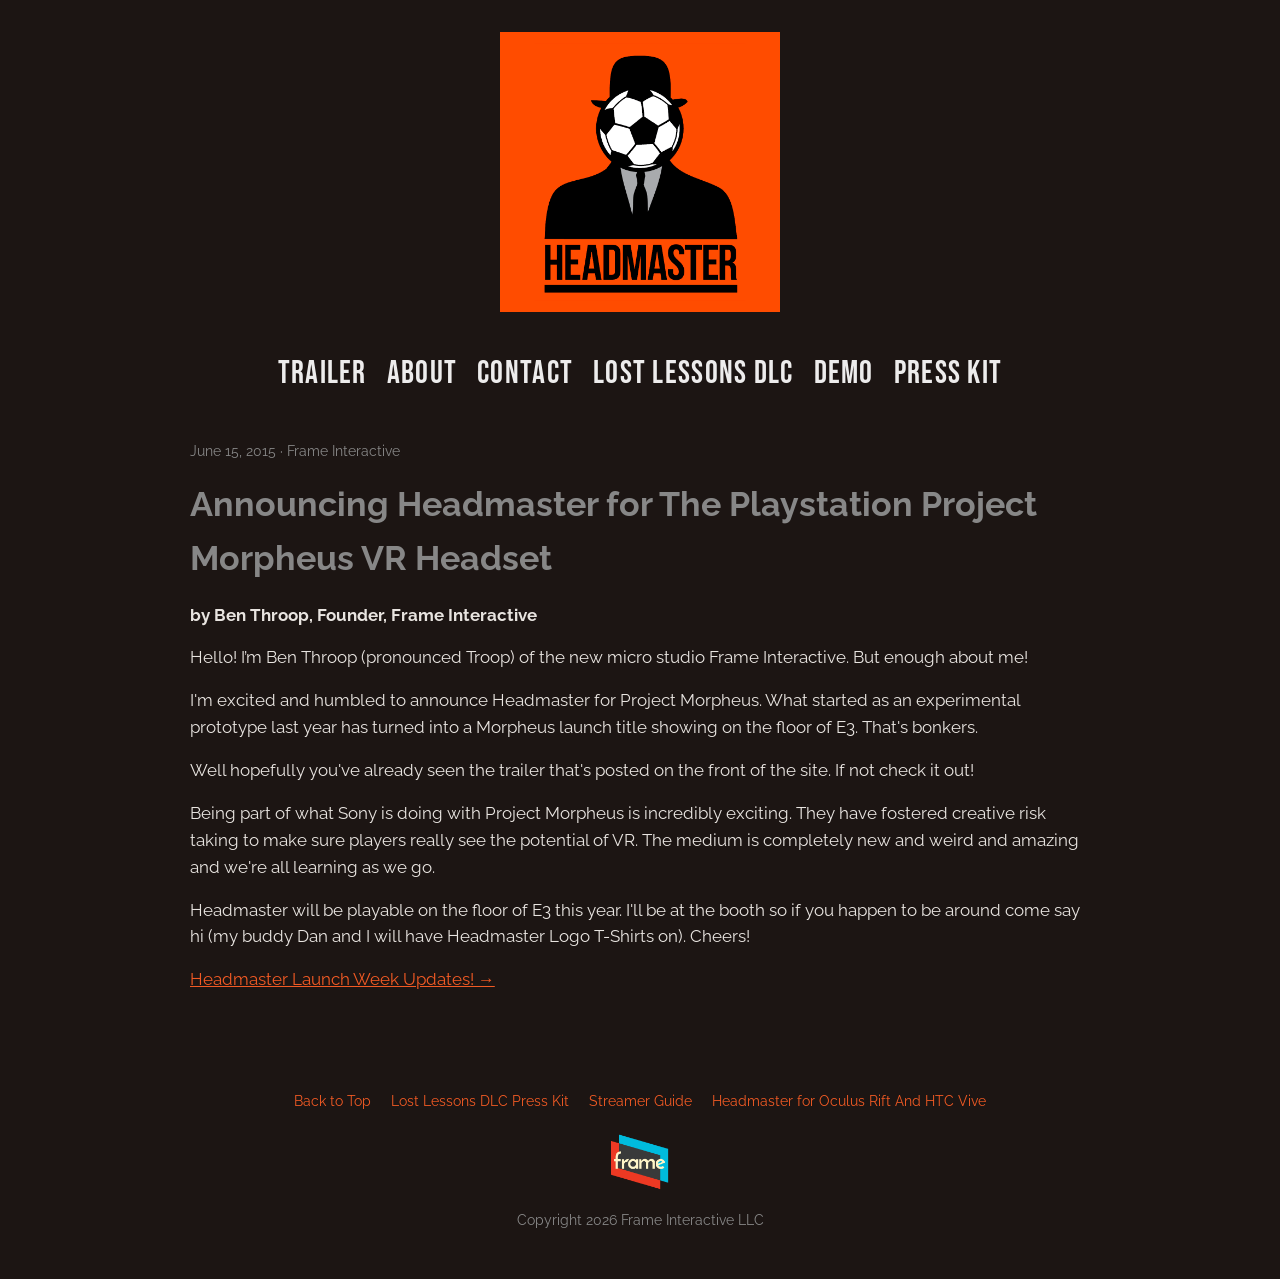
<file: blog/2015/6/15/test-post-for-blog/index.html>
<!DOCTYPE html>
<html lang="en">
<head>
  <meta charset="UTF-8">
  <meta name="viewport" content="width=device-width, initial-scale=1">
  <title>Announcing Headmaster for The Playstation Project Morpheus VR Headset — Headmaster</title>
  <link rel="icon" href="../../../../../assets/images/favicon.ico" sizes="any">
  <link rel="preconnect" href="https://fonts.googleapis.com">
  <link rel="preconnect" href="https://fonts.gstatic.com" crossorigin>
  <link href="https://fonts.googleapis.com/css2?family=Bebas+Neue&family=Raleway:ital,wght@0,400;0,600;0,700;1,400&display=swap" rel="stylesheet">
  <link rel="stylesheet" href="../../../../../css/styles.css">
</head>
<body>
  <header id="header" class="site-header">
    <a class="logo" href="../../../../../index.html">
      <img src="../../../../../assets/images/logo.png" alt="Headmaster" width="280" height="280">
    </a>
    <nav class="site-nav" aria-label="Primary">
      <ul>
        <li><a href="../../../../../index.html#home-pacific-section">Trailer</a></li>
        <li><a href="../../../../../index.html#about-section">About</a></li>
        <li><a href="../../../../../index.html#support-section">Contact</a></li>
        <li><a href="../../../../../the-lost-lessons/">Lost Lessons DLC</a></li>
        <li><a href="../../../../../demo/">Demo</a></li>
        <li><a href="../../../../../press-kit/">Press Kit</a></li>
      </ul>
    </nav>
  </header>

  <main>
    <article class="section page-content">
      <p class="post-meta">June 15, 2015 · Frame Interactive</p>
      <h1>Announcing Headmaster for The Playstation Project Morpheus VR Headset</h1>
      <p><strong>by Ben Throop, Founder, Frame Interactive</strong></p>
      <p>Hello! I’m Ben Throop (pronounced Troop) of the new micro studio Frame Interactive. But enough about me!</p>
      <p>I'm excited and humbled to announce Headmaster for Project Morpheus. What started as an experimental prototype last year has turned into a Morpheus launch title showing on the floor of E3. That's bonkers.</p>
      <p>Well hopefully you've already seen the trailer that's posted on the front of the site. If not check it out!</p>
      <p>Being part of what Sony is doing with Project Morpheus is incredibly exciting. They have fostered creative risk taking to make sure players really see the potential of VR. The medium is completely new and weird and amazing and we're all learning as we go.</p>
      <p>Headmaster will be playable on the floor of E3 this year. I'll be at the booth so if you happen to be around come say hi (my buddy Dan and I will have Headmaster Logo T-Shirts on). Cheers!</p>
      <p class="post-nav"><a href="../../../../../blog/2016/10/20/headmaster-launch-week-updates/">Headmaster Launch Week Updates! →</a></p>
    </article>
  </main>

  <footer class="site-footer">
    <nav class="footer-links" aria-label="More">
      <a href="#header">Back to Top</a>
      <a href="../../../../../lost-lessons-press/">Lost Lessons DLC Press Kit</a>
      <a href="../../../../../streamer-guide/">Streamer Guide</a>
      <a href="../../../../../headmaster-for-oculus-rift-and-htc-vive/">Headmaster for Oculus Rift And HTC Vive</a>
    </nav>
    <a class="footer-frame" href="https://www.frameinteractive.com/"><img src="../../../../../assets/images/badge-extra.png" alt="Frame Interactive" width="122" height="113" loading="lazy"></a>
    <p>Copyright 2026 Frame Interactive LLC</p>
  </footer>
</body>
</html>
</file>
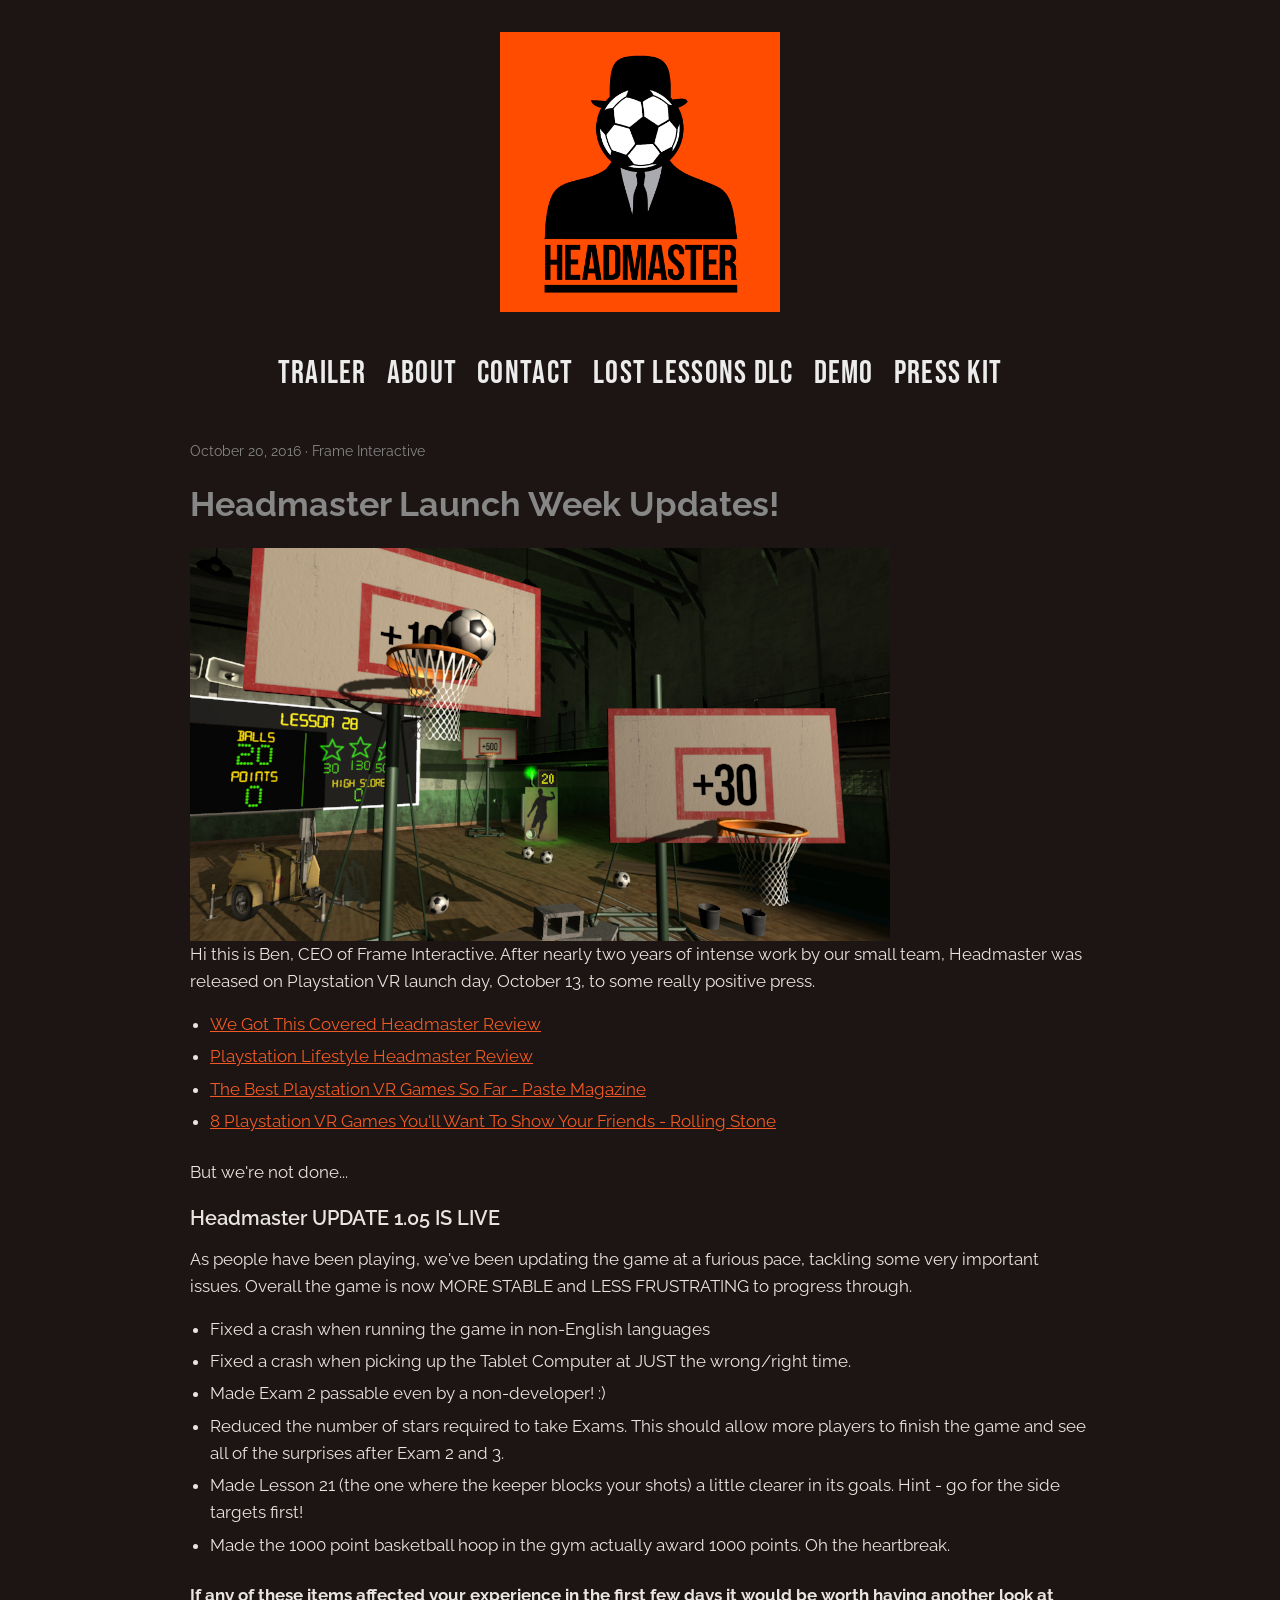
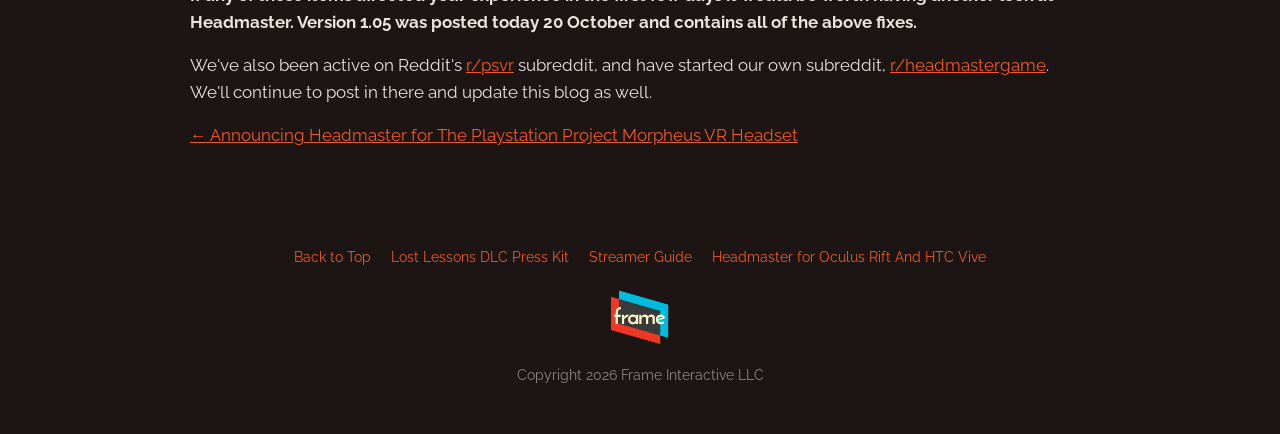
<file: blog/2016/10/20/headmaster-launch-week-updates/index.html>
<!DOCTYPE html>
<html lang="en">
<head>
  <meta charset="UTF-8">
  <meta name="viewport" content="width=device-width, initial-scale=1">
  <title>Headmaster Launch Week Updates! — Headmaster</title>
  <link rel="icon" href="../../../../../assets/images/favicon.ico" sizes="any">
  <link rel="preconnect" href="https://fonts.googleapis.com">
  <link rel="preconnect" href="https://fonts.gstatic.com" crossorigin>
  <link href="https://fonts.googleapis.com/css2?family=Bebas+Neue&family=Raleway:ital,wght@0,400;0,600;0,700;1,400&display=swap" rel="stylesheet">
  <link rel="stylesheet" href="../../../../../css/styles.css">
</head>
<body>
  <header id="header" class="site-header">
    <a class="logo" href="../../../../../index.html">
      <img src="../../../../../assets/images/logo.png" alt="Headmaster" width="280" height="280">
    </a>
    <nav class="site-nav" aria-label="Primary">
      <ul>
        <li><a href="../../../../../index.html#home-pacific-section">Trailer</a></li>
        <li><a href="../../../../../index.html#about-section">About</a></li>
        <li><a href="../../../../../index.html#support-section">Contact</a></li>
        <li><a href="../../../../../the-lost-lessons/">Lost Lessons DLC</a></li>
        <li><a href="../../../../../demo/">Demo</a></li>
        <li><a href="../../../../../press-kit/">Press Kit</a></li>
      </ul>
    </nav>
  </header>

  <main>
    <article class="section page-content">
      <p class="post-meta">October 20, 2016 · Frame Interactive</p>
      <h1>Headmaster Launch Week Updates!</h1>
      <img src="../../../../../assets/images/blog-launch-week.png" alt="Headmaster gym lesson with basketball hoops" width="700" height="393">
      <p>Hi this is Ben, CEO of Frame Interactive. After nearly two years of intense work by our small team, Headmaster was released on Playstation VR launch day, October 13, to some really positive press.</p>
      <ul class="features">
        <li><a href="http://wegotthiscovered.com/gaming/headmaster-review">We Got This Covered Headmaster Review</a></li>
        <li><a href="http://www.playstationlifestyle.net/2016/10/17/headmaster-psvr-review-use-your-head-psvr/#/slide/1">Playstation Lifestyle Headmaster Review</a></li>
        <li><a href="https://www.pastemagazine.com/articles/2016/10/the-best-playstation-vr-games-so-far.html">The Best Playstation VR Games So Far - Paste Magazine</a></li>
        <li><a href="http://www.rollingstone.com/culture/lists/8-playstation-vr-games-youll-want-to-show-your-friends-w444812/headmaster-w444839">8 Playstation VR Games You'll Want To Show Your Friends - Rolling Stone</a></li>
      </ul>
      <p>But we're not done...</p>
      <h2>Headmaster UPDATE 1.05 IS LIVE</h2>
      <p>As people have been playing, we've been updating the game at a furious pace, tackling some very important issues. Overall the game is now MORE STABLE and LESS FRUSTRATING to progress through.</p>
      <ul class="features">
        <li>Fixed a crash when running the game in non-English languages</li>
        <li>Fixed a crash when picking up the Tablet Computer at JUST the wrong/right time.</li>
        <li>Made Exam 2 passable even by a non-developer! :)</li>
        <li>Reduced the number of stars required to take Exams. This should allow more players to finish the game and see all of the surprises after Exam 2 and 3.</li>
        <li>Made Lesson 21 (the one where the keeper blocks your shots) a little clearer in its goals. Hint - go for the side targets first!</li>
        <li>Made the 1000 point basketball hoop in the gym actually award 1000 points. Oh the heartbreak.</li>
      </ul>
      <p><strong>If any of these items affected your experience in the first few days it would be worth having another look at Headmaster. Version 1.05 was posted today 20 October and contains all of the above fixes.</strong></p>
      <p>We've also been active on Reddit's <a href="http://reddit.com/r/psvr">r/psvr</a> subreddit, and have started our own subreddit, <a href="http://reddit.com/r/headmastergame">r/headmastergame</a>. We'll continue to post in there and update this blog as well.</p>
      <p class="post-nav"><a href="../../../../../blog/2015/6/15/test-post-for-blog/">← Announcing Headmaster for The Playstation Project Morpheus VR Headset</a></p>
    </article>
  </main>

  <footer class="site-footer">
    <nav class="footer-links" aria-label="More">
      <a href="#header">Back to Top</a>
      <a href="../../../../../lost-lessons-press/">Lost Lessons DLC Press Kit</a>
      <a href="../../../../../streamer-guide/">Streamer Guide</a>
      <a href="../../../../../headmaster-for-oculus-rift-and-htc-vive/">Headmaster for Oculus Rift And HTC Vive</a>
    </nav>
    <a class="footer-frame" href="https://www.frameinteractive.com/"><img src="../../../../../assets/images/badge-extra.png" alt="Frame Interactive" width="122" height="113" loading="lazy"></a>
    <p>Copyright 2026 Frame Interactive LLC</p>
  </footer>
</body>
</html>
</file>
<file: css/styles.css>
:root {
  --bg: rgb(28, 21, 19);
  --text: #e8e4e0;
  --muted: #878787;
  --accent: #f15a24;
  --link: #f15a24;
  --white: rgba(255, 255, 255, 0.92);
  --max: 900px;
  --font-nav: "Bebas Neue", sans-serif;
  --font-body: "Raleway", sans-serif;
}

*,
*::before,
*::after {
  box-sizing: border-box;
}

html {
  scroll-behavior: smooth;
}

body {
  margin: 0;
  background: var(--bg);
  color: var(--text);
  font-family: var(--font-body);
  font-size: 1.05rem;
  line-height: 1.6;
}

img {
  max-width: 100%;
  height: auto;
  display: block;
}

a {
  color: var(--link);
}

a:hover {
  color: #ff7a4a;
}

.visually-hidden {
  position: absolute;
  width: 1px;
  height: 1px;
  padding: 0;
  margin: -1px;
  overflow: hidden;
  clip: rect(0, 0, 0, 0);
  white-space: nowrap;
  border: 0;
}

/* Header */
.site-header {
  text-align: center;
  padding: 2rem 1rem 1.5rem;
}

.logo {
  display: inline-block;
}

.logo img {
  width: min(280px, 55vw);
  margin: 0 auto;
}

.site-nav ul {
  display: flex;
  flex-wrap: wrap;
  justify-content: center;
  gap: 0.35rem 1.25rem;
  list-style: none;
  margin: 1.75rem 0 0;
  padding: 0;
}

.site-nav a {
  font-family: var(--font-nav);
  font-size: clamp(1.35rem, 3.5vw, 2rem);
  letter-spacing: 0.04em;
  text-decoration: none;
  text-transform: uppercase;
  color: var(--white);
}

.site-nav a:hover,
.site-nav a:focus-visible {
  color: var(--accent);
}

/* Sections */
.section {
  width: min(100% - 2rem, var(--max));
  margin: 0 auto;
  padding: 2.5rem 0 3rem;
}

.section h1 {
  font-family: var(--font-body);
  font-weight: 700;
  font-size: clamp(1.6rem, 3vw, 2.1rem);
  color: var(--muted);
  margin: 0 0 1rem;
}

.section h2 {
  font-size: 1.25rem;
  font-weight: 600;
  color: var(--text);
  margin: 0 0 0.75rem;
}

.section h3 {
  font-size: 1rem;
  font-weight: 600;
  text-transform: uppercase;
  letter-spacing: 0.06em;
  color: var(--muted);
  margin: 0 0 1rem;
}

.section p {
  margin: 0 0 1rem;
}

/* Trailers */
.trailers {
  display: flex;
  flex-direction: column;
  gap: 1.75rem;
  padding-top: 1rem;
}

.video {
  position: relative;
  width: 100%;
  aspect-ratio: 16 / 9;
  background: #000;
  overflow: hidden;
}

.video iframe {
  position: absolute;
  inset: 0;
  width: 100%;
  height: 100%;
  border: 0;
}

/* About */
.features-label {
  margin-bottom: 0.25rem;
  font-weight: 600;
}

.features {
  margin: 0 0 1.5rem;
  padding-left: 1.25rem;
}

.features li {
  margin-bottom: 0.35rem;
}

.buy-links {
  margin-bottom: 2.5rem;
}

.buy-links a {
  font-weight: 600;
  text-decoration: underline;
}

.hero-banner {
  margin: 0 0 2rem;
}

.hero-banner img {
  width: 100%;
}

.gallery {
  display: grid;
  grid-template-columns: repeat(2, 1fr);
  gap: 0.75rem;
}

.gallery img {
  width: 100%;
  background: #111;
}

.badges {
  display: flex;
  flex-wrap: wrap;
  justify-content: center;
  align-items: center;
  gap: 1.5rem 2rem;
  margin-top: 2.5rem;
}

.badges img {
  width: auto;
  max-height: 160px;
}

.badges .fic-doc {
  max-height: 280px;
  max-width: min(280px, 100%);
}

@media (max-width: 600px) {
  .gallery {
    grid-template-columns: 1fr;
  }
}

/* Contact */
.contact-form-block {
  margin: 2rem 0 3rem;
}

.contact-form,
.newsletter-form {
  display: flex;
  flex-direction: column;
  gap: 0.85rem;
  max-width: 420px;
}

.contact-form label {
  display: flex;
  flex-direction: column;
  gap: 0.35rem;
  font-size: 0.9rem;
  color: var(--muted);
}

.contact-form input,
.contact-form textarea,
.newsletter-form input {
  font: inherit;
  color: var(--text);
  background: #1a1412;
  border: 1px solid #3a302c;
  padding: 0.65rem 0.75rem;
  border-radius: 2px;
}

.contact-form input:focus,
.contact-form textarea:focus,
.newsletter-form input:focus {
  outline: 2px solid var(--accent);
  outline-offset: 1px;
}

.contact-form button,
.newsletter-form button {
  align-self: flex-start;
  font-family: var(--font-body);
  font-weight: 600;
  font-size: 0.95rem;
  text-transform: uppercase;
  letter-spacing: 0.04em;
  color: #fff;
  background: var(--accent);
  border: 0;
  padding: 0.65rem 1.4rem;
  cursor: pointer;
}

.contact-form button:hover,
.newsletter-form button:hover {
  background: #ff7a4a;
}

.newsletter {
  margin: 2.5rem 0;
  padding-top: 1.5rem;
  border-top: 1px solid #3a302c;
}

.newsletter .privacy {
  font-size: 0.85rem;
  color: var(--muted);
  margin-top: 0.75rem;
}

.newsletter-form {
  flex-direction: row;
  flex-wrap: wrap;
  align-items: stretch;
  max-width: 480px;
}

.newsletter-form input {
  flex: 1 1 200px;
}

.contact-footer-bits {
  display: flex;
  flex-direction: column;
  align-items: center;
  gap: 1.25rem;
  margin-top: 2.5rem;
  padding-top: 1.5rem;
  border-top: 1px solid #3a302c;
}

.frame-logo-link img {
  width: min(200px, 50vw);
  margin: 0 auto;
}

.social {
  display: flex;
  flex-wrap: wrap;
  justify-content: center;
  gap: 0.75rem 1.5rem;
  list-style: none;
  margin: 0;
  padding: 0;
}

.social a {
  font-family: var(--font-nav);
  font-size: 1.35rem;
  letter-spacing: 0.04em;
  text-decoration: none;
  text-transform: uppercase;
  color: var(--white);
}

.social a:hover {
  color: var(--accent);
}

/* Footer */
.site-footer {
  text-align: center;
  padding: 2rem 1rem 3rem;
  color: var(--muted);
  font-size: 0.9rem;
}

.site-footer p {
  margin: 0;
}

.footer-links {
  display: flex;
  flex-wrap: wrap;
  justify-content: center;
  gap: 0.5rem 1.25rem;
  margin-bottom: 1.25rem;
}

.footer-links a {
  font-size: 0.9rem;
  text-decoration: none;
}

.footer-links a:hover {
  text-decoration: underline;
}

/* Subpages */
.page-content {
  padding-top: 1rem;
}

.page-lead {
  font-size: 1.15rem;
  color: var(--text);
}

.callout {
  font-weight: 700;
  color: var(--accent);
  font-size: 1.2rem;
}

.itch-embed {
  margin: 1.5rem 0 2rem;
  text-align: center;
}

.itch-embed iframe {
  max-width: 100%;
  border: 0;
}

.press-toc {
  margin: 1.5rem 0 2rem;
  padding: 1rem 1.25rem;
  border: 1px solid #3a302c;
  background: #1a1412;
}

.press-toc ul {
  margin: 0;
  padding-left: 1.25rem;
}

.press-toc li {
  margin-bottom: 0.35rem;
}

.press-toc a {
  text-decoration: none;
}

.press-toc a:hover {
  text-decoration: underline;
}

.press-section {
  padding-top: 2rem;
  margin-top: 2rem;
  border-top: 1px solid #3a302c;
}

.press-section:first-of-type {
  border-top: 0;
  margin-top: 0;
  padding-top: 0;
}

.factsheet dt {
  font-weight: 600;
  color: var(--muted);
  margin-top: 0.75rem;
}

.factsheet dd {
  margin: 0.15rem 0 0;
}

.article-list,
.link-list {
  list-style: none;
  padding: 0;
  margin: 0;
}

.article-list li,
.link-list li {
  margin-bottom: 0.65rem;
  padding-bottom: 0.65rem;
  border-bottom: 1px solid #2a2220;
}

.article-list li:last-child,
.link-list li:last-child {
  border-bottom: 0;
}

.team-member {
  margin-bottom: 1.75rem;
}

.team-member h3 {
  margin: 0 0 0.35rem;
  color: var(--text);
  text-transform: none;
  letter-spacing: 0;
  font-size: 1.1rem;
}

.guide-section {
  margin: 2rem 0;
}

.guide-section h3 {
  color: var(--text);
  text-transform: none;
  letter-spacing: 0;
  font-size: 1.15rem;
}

.guide-section ul {
  margin: 0.5rem 0 0;
  padding-left: 1.25rem;
}

.guide-section li {
  margin-bottom: 0.35rem;
}

.sub-list {
  margin-top: 0.35rem;
}

.feature-block {
  margin: 1.5rem 0;
}

.feature-block h3 {
  color: var(--text);
  text-transform: none;
  letter-spacing: 0;
}

.logo-pair {
  display: grid;
  grid-template-columns: repeat(2, minmax(0, 220px));
  gap: 1rem;
  margin-top: 1rem;
}

.download-links {
  margin: 1rem 0 1.5rem;
}

.download-links a {
  display: inline-block;
  margin-right: 1rem;
  margin-bottom: 0.5rem;
}

.post-meta {
  font-size: 0.9rem;
  color: var(--muted);
}

.post-nav {
  margin-top: 2rem;
}

.footer-frame img {
  width: 64px;
  margin: 0 auto 1rem;
}
</file>
